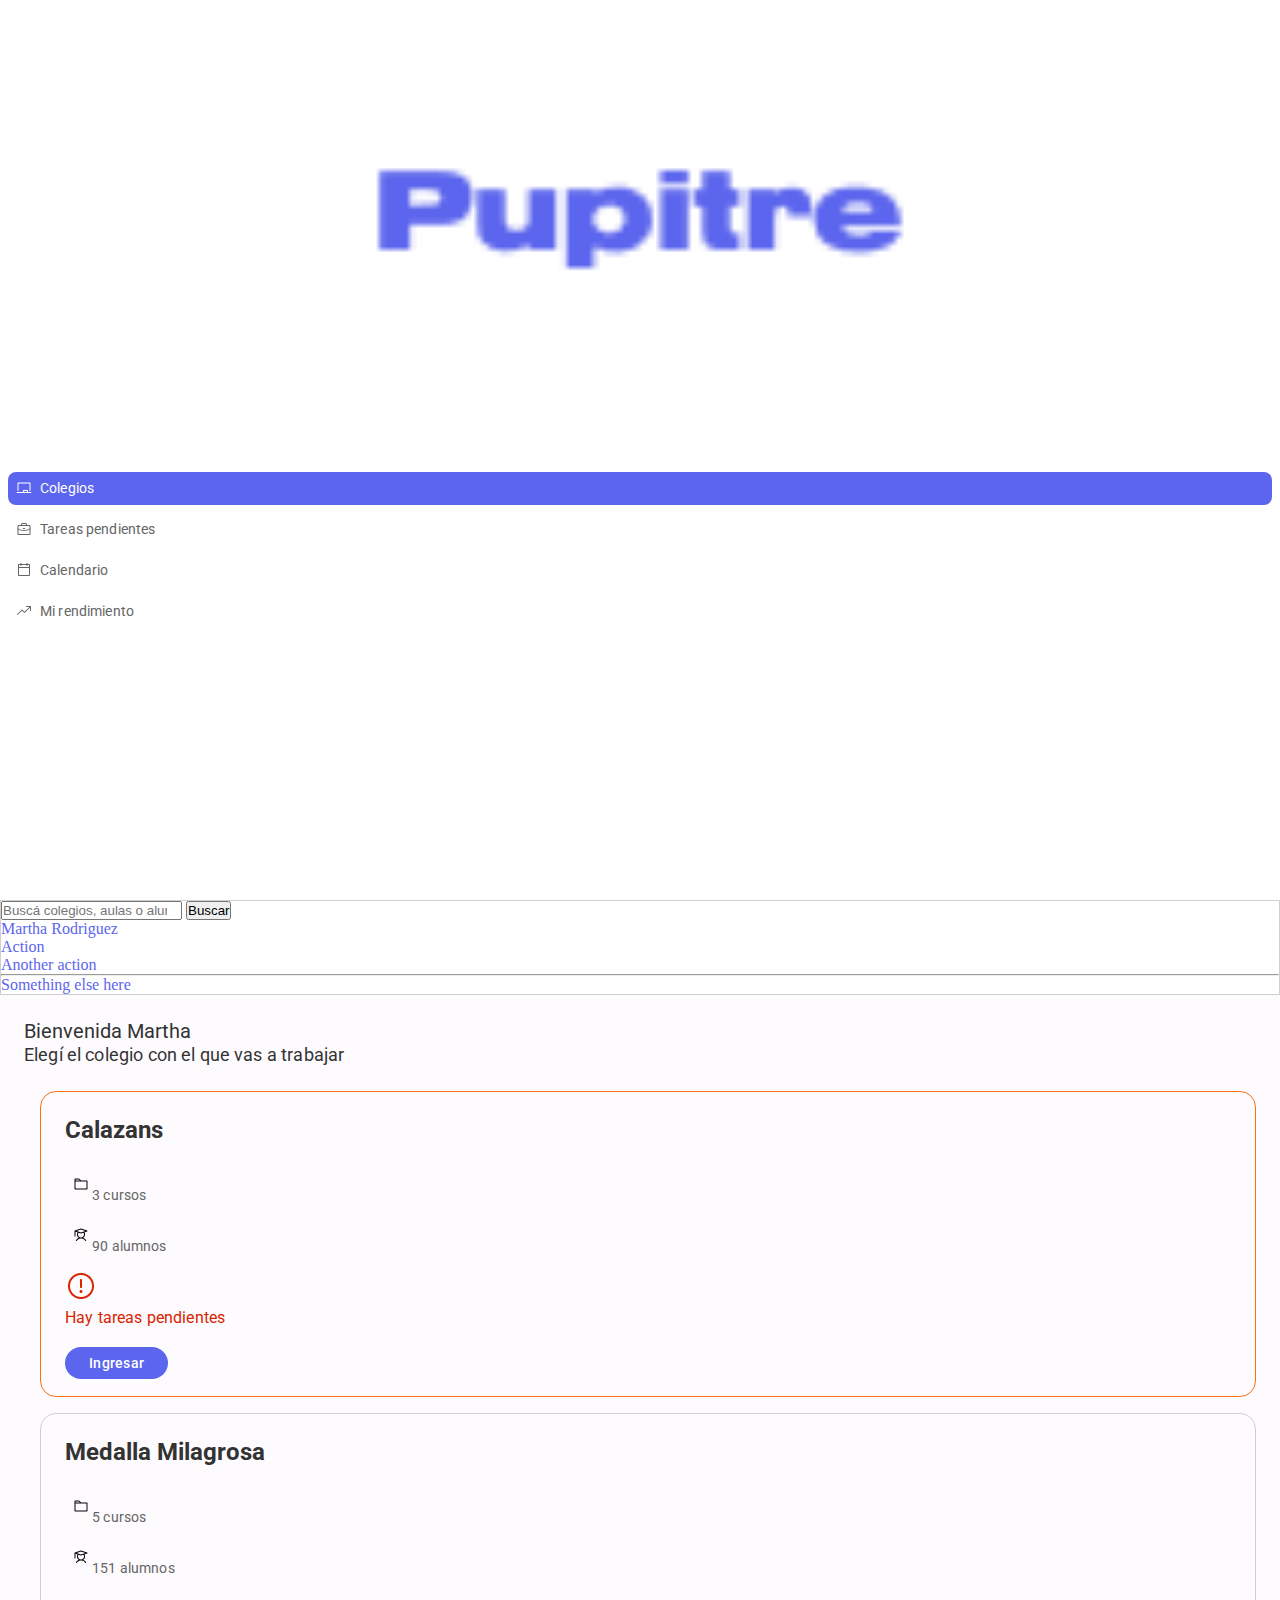
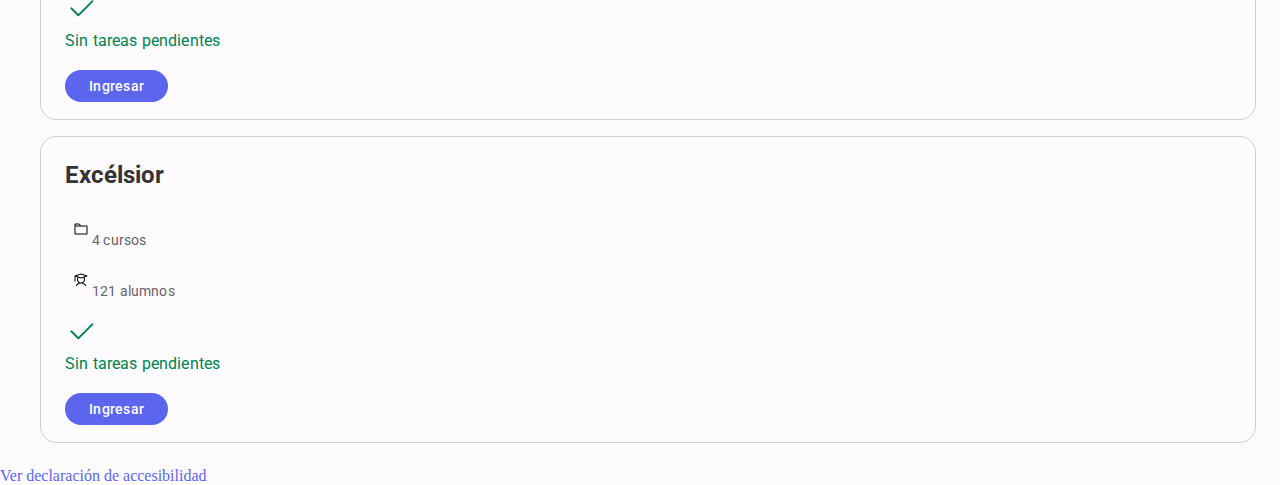
<file: index.html>
<!DOCTYPE html>
<html lang="es">

<head>
  <meta charset="UTF-8">
  <meta http-equiv="X-UA-Compatible" content="IE=edge">
  <meta name="viewport" content="width=device-width, initial-scale=1.0">
  <link href="https://cdn.jsdelivr.net/npm/bootstrap@5.1.3/dist/css/bootstrap.min.css" rel="stylesheet"
    integrity="sha384-1BmE4kWBq78iYhFldvKuhfTAU6auU8tT94WrHftjDbrCEXSU1oBoqyl2QvZ6jIW3" crossorigin="anonymous">
  <link rel="preconnect" href="https://fonts.googleapis.com">
  <link rel="preconnect" href="https://fonts.gstatic.com" crossorigin>
  <link href="https://fonts.googleapis.com/css2?family=Roboto:wght@400;700&display=swap" rel="stylesheet">
  <link rel="stylesheet" href="estilos/estilos.css">
  <title>Pupitre</title>
</head>

<body>
  <div class="container-fluid">
    <div class="row">
      <nav aria-label="Menú principal" role="menubar" class="sidenav order-first col-lg-2">
        <a aria-label="Ir a la página principal" href="index.html"><img class="logo" src="img/Logo.png.png"
            alt="Logo de Pupitre"></a>
        <ul>
          <li role="menuitem" aria-current="page">
            <span href="index.html" class="flex activo fixo">
              <img class="icon" src="img/colegios.svg" alt="">
              <p class="itemact">Colegios</p>
            </span>
          </li>
          <li role="menuitem">
            <a class="inactivo flex fixo" href="#">
              <img class="icon" src="img/tareaspendientes.svg" alt="">
              <p>Tareas pendientes</p>
            </a>
          </li>
          <li role="menuitem">
            <a href="#" class="inactivo flex fixo">
              <img class="icon" src="img/calendario.svg" alt="">
              <p>Calendario</p>
            </a>
          </li>
          <li role="menuitem">
            <a href="#" class="inactivo flex fixo">
              <img class="icon" src="img/mirendimiento.svg" alt="">
              <p>Mi rendimiento</p>
            </a>
          </li>
        </ul>
      </nav>
      <div class="col-lg-10">

        <header>
          <nav aria-label="Buscador" class="topbar navbar navbar-expand-lg navbar-light bg-light">
            <div class="container-fluid">
              <form role="search" class="d-flex">
                <input class="form-control me-2" type="search" placeholder="Buscá colegios, aulas o alumnos"
                  aria-label="Buscar">
                <button class="btn btn-outline-success" type="submit">Buscar</button>
              </form>
              <nav aria-label="Mi perfil" class="collapse navbar-collapse justify-content-end"
                id="navbarSupportedContent">
                <ul class="navbar-nav mb-2 mb-lg-0">
                  <li class="nav-item dropdown">
                    <a class="nav-link dropdown-toggle" href="#" id="navbarDropdown" role="button"
                      data-bs-toggle="dropdown" aria-expanded="false">
                      Martha Rodriguez
                    </a>
                    <ul class="dropdown-menu" aria-labelledby="navbarDropdown">
                      <li><a class="dropdown-item" href="#">Action</a></li>
                      <li><a class="dropdown-item" href="#">Another action</a></li>
                      <li>
                        <hr class="dropdown-divider">
                      </li>
                      <li><a class="dropdown-item" href="#">Something else here</a></li>
                    </ul>
                  </li>
                </ul>
              </nav>
            </div>
          </nav>
        </header>
        <main>
          <h1 class="fs-3">Bienvenida Martha</h1>
          <h2>Elegí el colegio con el que vas a trabajar</h2>
          <ul class="row row-cols-1 row-cols-md-4 g-4">
            <div class="col">
              <li class="card ms-0 bat">
                <a href="aulas.html">
                  <div class="card-body">
                    <h3 class="card-title">Calazans</h3>
                  </div>
                  <ul class="list-group list-group-flush">
                    <li class="list-group-item"><img class="icon m-0" src="img/cursos.png" alt="">
                      3 cursos
                    </li>
                    <li class="list-group-item"><img class="icon m-0" src="img/alumnos.png" alt="">
                      90 alumnos</li>
                  </ul>
                  <div class="card-body">
                    <img src="img/WarningCircle.png" alt="">
                    <p class="d-inline-block card-text rojo">Hay tareas pendientes</p>
                    <span class="btn btn-primary">Ingresar</span>
                  </div>
                </a>
              </li>
            </div>
            <div class="col">
              <li class="card ms-0">
                <a href="aulas.html">
                  <div class="card-body">
                    <h3 class="card-title">Medalla Milagrosa</h3>
                  </div>
                  <ul class="list-group list-group-flush">
                    <li class="list-group-item"><img class="icon m-0" src="img/cursos.png" alt="">
                      5 cursos
                    </li>
                    <li class="list-group-item"><img class="icon m-0" src="img/alumnos.png" alt="">
                      151 alumnos</li>
                  </ul>
                  <div class="card-body">
                    <img src="img/Check.png" alt="">
                    <p class="card-text verde d-inline-block">Sin tareas pendientes</p>
                    <span class="btn btn-primary">Ingresar</span>
                  </div>
                </a>
              </li>
            </div>
            <div class="col">
              <li class="card ms-0">
                <a href="aulas.html">
                  <div class="card-body">
                    <h3 class="card-title">Excélsior</h3>
                  </div>
                  <ul class="list-group list-group-flush">
                    <li class="list-group-item"><img class="icon m-0" src="img/cursos.png" alt="">
                      4 cursos
                    </li>
                    <li class="list-group-item"><img class="icon m-0" src="img/alumnos.png" alt="">
                      121 alumnos</li>
                  </ul>
                  <div class="card-body">
                    <img src="img/Check.png" alt="">
                    <p class="card-text verde d-inline-block">Sin tareas pendientes</p>
                    <span class="btn btn-primary">Ingresar</span>
                  </div>
                </a>
              </li>
            </div>
          </ul>
        </main>
      </div>
      <footer>
        <a href="declaracion de accesibilidad.html">Ver declaración de accesibilidad</a>
      </footer>
    </div>

  </div>
  <script src="https://cdn.jsdelivr.net/npm/bootstrap@5.1.3/dist/js/bootstrap.bundle.min.js"
    integrity="sha384-ka7Sk0Gln4gmtz2MlQnikT1wXgYsOg+OMhuP+IlRH9sENBO0LRn5q+8nbTov4+1p"
    crossorigin="anonymous"></script>
</body>

</html>
</file>
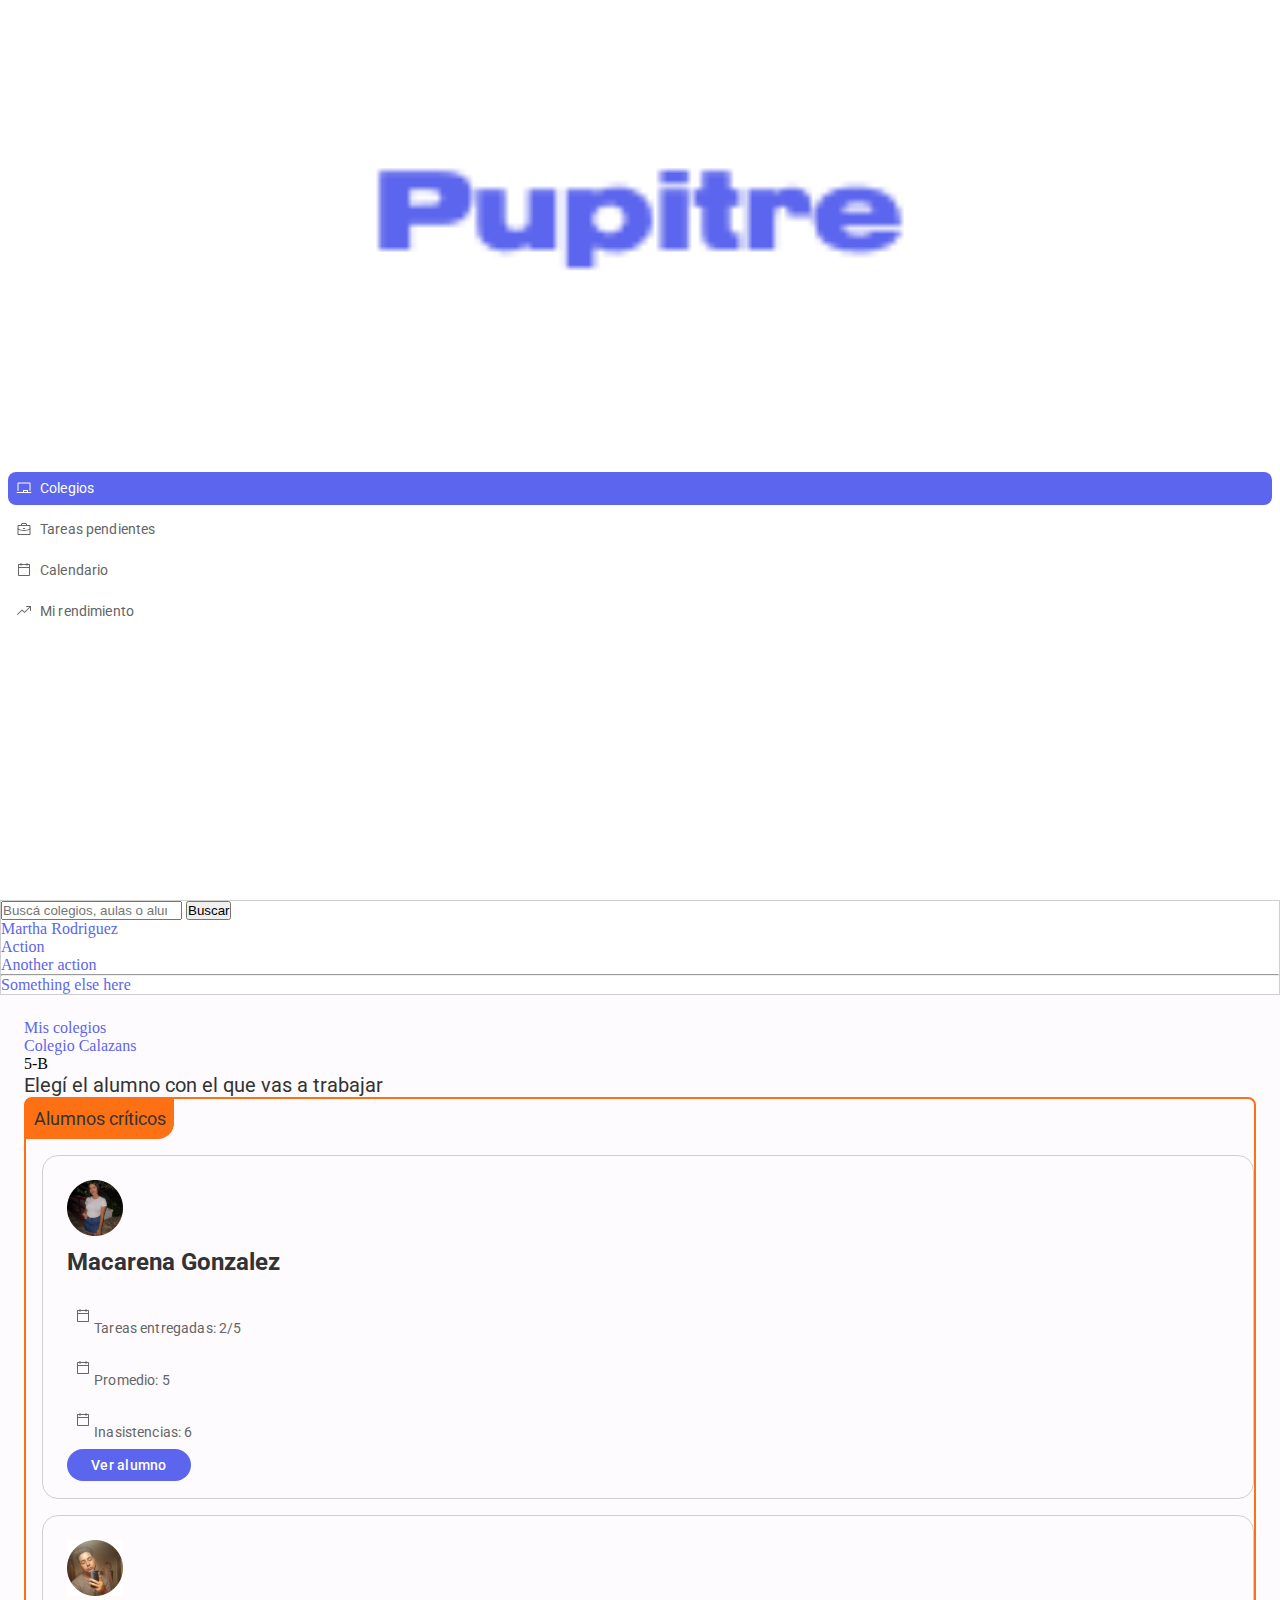
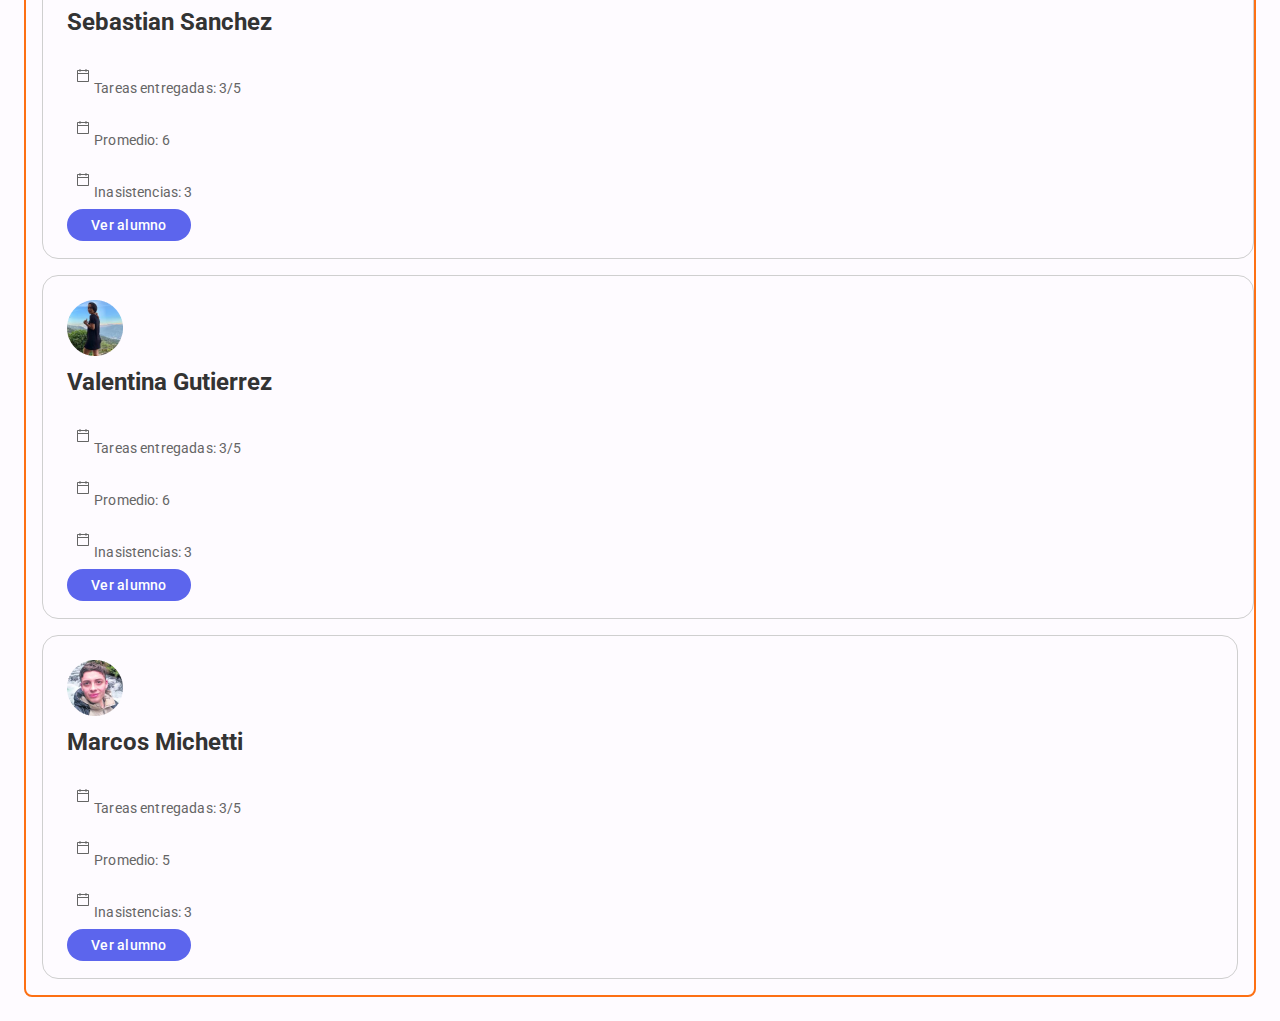
<file: alumnos.html>
<!DOCTYPE html>
<html lang="es">

<head>
  <meta charset="UTF-8">
  <meta http-equiv="X-UA-Compatible" content="IE=edge">
  <meta name="viewport" content="width=device-width, initial-scale=1.0">
  <link href="https://cdn.jsdelivr.net/npm/bootstrap@5.1.3/dist/css/bootstrap.min.css" rel="stylesheet"
    integrity="sha384-1BmE4kWBq78iYhFldvKuhfTAU6auU8tT94WrHftjDbrCEXSU1oBoqyl2QvZ6jIW3" crossorigin="anonymous">
  <link rel="preconnect" href="https://fonts.googleapis.com">
  <link rel="preconnect" href="https://fonts.gstatic.com" crossorigin>
  <link href="https://fonts.googleapis.com/css2?family=Roboto:wght@400;700&display=swap" rel="stylesheet">
  <link rel="stylesheet" href="estilos/estilos.css">
  <title>Pupitre</title>
</head>

<body>
  <div class="container-fluid">
    <div class="row">
       <nav aria-label="Menú principal" role="menubar" class="sidenav order-first col-lg-2">
        <a aria-label="Ir a la página principal" href="index.html"><img class="logo" src="img/Logo.png.png"
            alt="Logo de Pupitre"></a>
        <ul>
          <li role="menuitem" aria-current="page">
            <span href="index.html" class="flex activo fixo">
              <img class="icon" src="img/colegios.svg" alt="">
              <p class="itemact">Colegios</p>
            </span>
          </li>
          <li role="menuitem">
            <a class="inactivo flex fixo" href="#">
              <img class="icon" src="img/tareaspendientes.svg" alt="">
              <p>Tareas pendientes</p>
            </a>
          </li>
          <li role="menuitem">
            <a href="#" class="inactivo flex fixo">
              <img class="icon" src="img/calendario.svg" alt="">
              <p>Calendario</p>
            </a>
          </li>
          <li role="menuitem">
            <a href="#" class="inactivo flex fixo">
              <img class="icon" src="img/mirendimiento.svg" alt="">
              <p>Mi rendimiento</p>
            </a>
          </li>
        </ul>
      </nav>
      <div class="col-lg-10">
        <header>
          <nav aria-label="Buscador" class="topbar navbar navbar-expand-lg navbar-light bg-light">
            <div class="container-fluid">
              <form role="search" class="d-flex">
                <input class="form-control me-2" type="search" placeholder="Buscá colegios, aulas o alumnos"
                  aria-label="Buscar">
                <button class="btn btn-outline-success" type="submit">Buscar</button>
              </form>
              <nav aria-label="Mi perfil" class="collapse navbar-collapse justify-content-end"
                id="navbarSupportedContent">
                <ul class="navbar-nav mb-2 mb-lg-0">
                  <li class="nav-item dropdown">
                    <a class="nav-link dropdown-toggle" href="#" id="navbarDropdown" role="button"
                      data-bs-toggle="dropdown" aria-expanded="false">
                      Martha Rodriguez
                    </a>
                    <ul class="dropdown-menu" aria-labelledby="navbarDropdown">
                      <li><a class="dropdown-item" href="#">Action</a></li>
                      <li><a class="dropdown-item" href="#">Another action</a></li>
                      <li>
                        <hr class="dropdown-divider">
                      </li>
                      <li><a class="dropdown-item" href="#">Something else here</a></li>
                    </ul>
                  </li>
                </ul>
              </nav>
            </div>
          </nav>
        </header>
        <main>
          <nav aria-label="Migas de pan">
            <ol class="breadcrumb">
              <li class="breadcrumb-item"><a href="index.html">Mis colegios</a></li>
              <li class="breadcrumb-item"><a href="aulas.html">Colegio Calazans</a></li>
              <li class="breadcrumb-item active" aria-label="Quinto B" aria-current="page">5-B</li>
            </ol>
          </nav>
          <h1 class="fs-6 my-3">Elegí el alumno con el que vas a trabajar</h1>
          <section class="bordecritico">
            <h1 class="tagcritico">Alumnos críticos</h1>
          <div class="row">
              <div class="col">
                <div class="card">
                  <a href="macarena.html">
                    <div class="card-body">
                      <img class="fotodeperfil" src="img/macare.png" alt="">
                      <h2 class="card-title">Macarena Gonzalez</h2>
                    </div>
                    <ul class="list-group list-group-flush">
                      <li class="list-group-item"><img class="icon m-0" src="img/calendario.svg" alt="">
                        Tareas entregadas: 2/5
                      </li>
                      <li class="list-group-item"><img class="icon m-0" src="img/calendario.svg" alt="">
                        Promedio: 5</li>
                      <li class="list-group-item"><img class="icon m-0" src="img/calendario.svg" alt="">
                        Inasistencias: 6</li>
                    </ul>
                    <div class="card-body">
                      <span class="btn btn-primary">Ver alumno</span>
                    </div>
                  </a>
                </div>
              </div>
              <div class="col">
                <div class="card">
                  <a href="macarena.html">
                    <div class="card-body">
                      <img class="fotodeperfil" src="img/mati.png" alt="">
                      <h2 class="card-title">Sebastian Sanchez</h2>
                    </div>
                    <ul class="list-group list-group-flush">
                      <li class="list-group-item"><img class="icon m-0" src="img/calendario.svg" alt="">
                        Tareas entregadas: 3/5
                      </li>
                      <li class="list-group-item"><img class="icon m-0" src="img/calendario.svg" alt="">
                        Promedio: 6</li>
                      <li class="list-group-item"><img class="icon m-0" src="img/calendario.svg" alt="">
                        Inasistencias: 3</li>
                    </ul>
                    <div class="card-body">
                      <span class="btn btn-primary">Ver alumno</span>
                    </div>
                  </a>
                </div>
              </div>
              <div class="col">
                <div class="card">
                  <a href="macarena.html">
                    <div class="card-body">
                      <img class="fotodeperfil" src="img/valen.png" alt="">
                      <h2 class="card-title">Valentina Gutierrez</h2>
                    </div>
                    <ul class="list-group list-group-flush">
                      <li class="list-group-item"><img class="icon m-0" src="img/calendario.svg" alt="">
                        Tareas entregadas: 3/5
                      </li>
                      <li class="list-group-item"><img class="icon m-0" src="img/calendario.svg" alt="">
                        Promedio: 6</li>
                      <li class="list-group-item"><img class="icon m-0" src="img/calendario.svg" alt="">
                        Inasistencias: 3</li>
                    </ul>
                    <div class="card-body">
                      <span class="btn btn-primary">Ver alumno</span>
                    </div>
                  </a>
                </div>
              </div>
              <div class="col">
                <div class="card mr16">
                  <a href="macarena.html">
                    <div class="card-body">
                      <img class="fotodeperfil" src="img/marcos.png" alt="">
                      <h2 class="card-title">Marcos Michetti</h2>
                    </div>
                    <ul class="list-group list-group-flush">
                      <li class="list-group-item"><img class="icon m-0" src="img/calendario.svg" alt="">
                        Tareas entregadas: 3/5
                      </li>
                      <li class="list-group-item"><img class="icon m-0" src="img/calendario.svg" alt="">
                        Promedio: 5</li>
                      <li class="list-group-item"><img class="icon m-0" src="img/calendario.svg" alt="">
                        Inasistencias: 3</li>
                    </ul>
                    <div class="card-body">
                      <span class="btn btn-primary">Ver alumno</span>
                    </div>
                  </a>
              </div>
            </div>
          </div>
        </section>
        </main>
      </div>
  
    </div>
  </div>
  <script src="https://cdn.jsdelivr.net/npm/bootstrap@5.1.3/dist/js/bootstrap.bundle.min.js"
    integrity="sha384-ka7Sk0Gln4gmtz2MlQnikT1wXgYsOg+OMhuP+IlRH9sENBO0LRn5q+8nbTov4+1p"
    crossorigin="anonymous"></script>
</body>

</html>
</file>
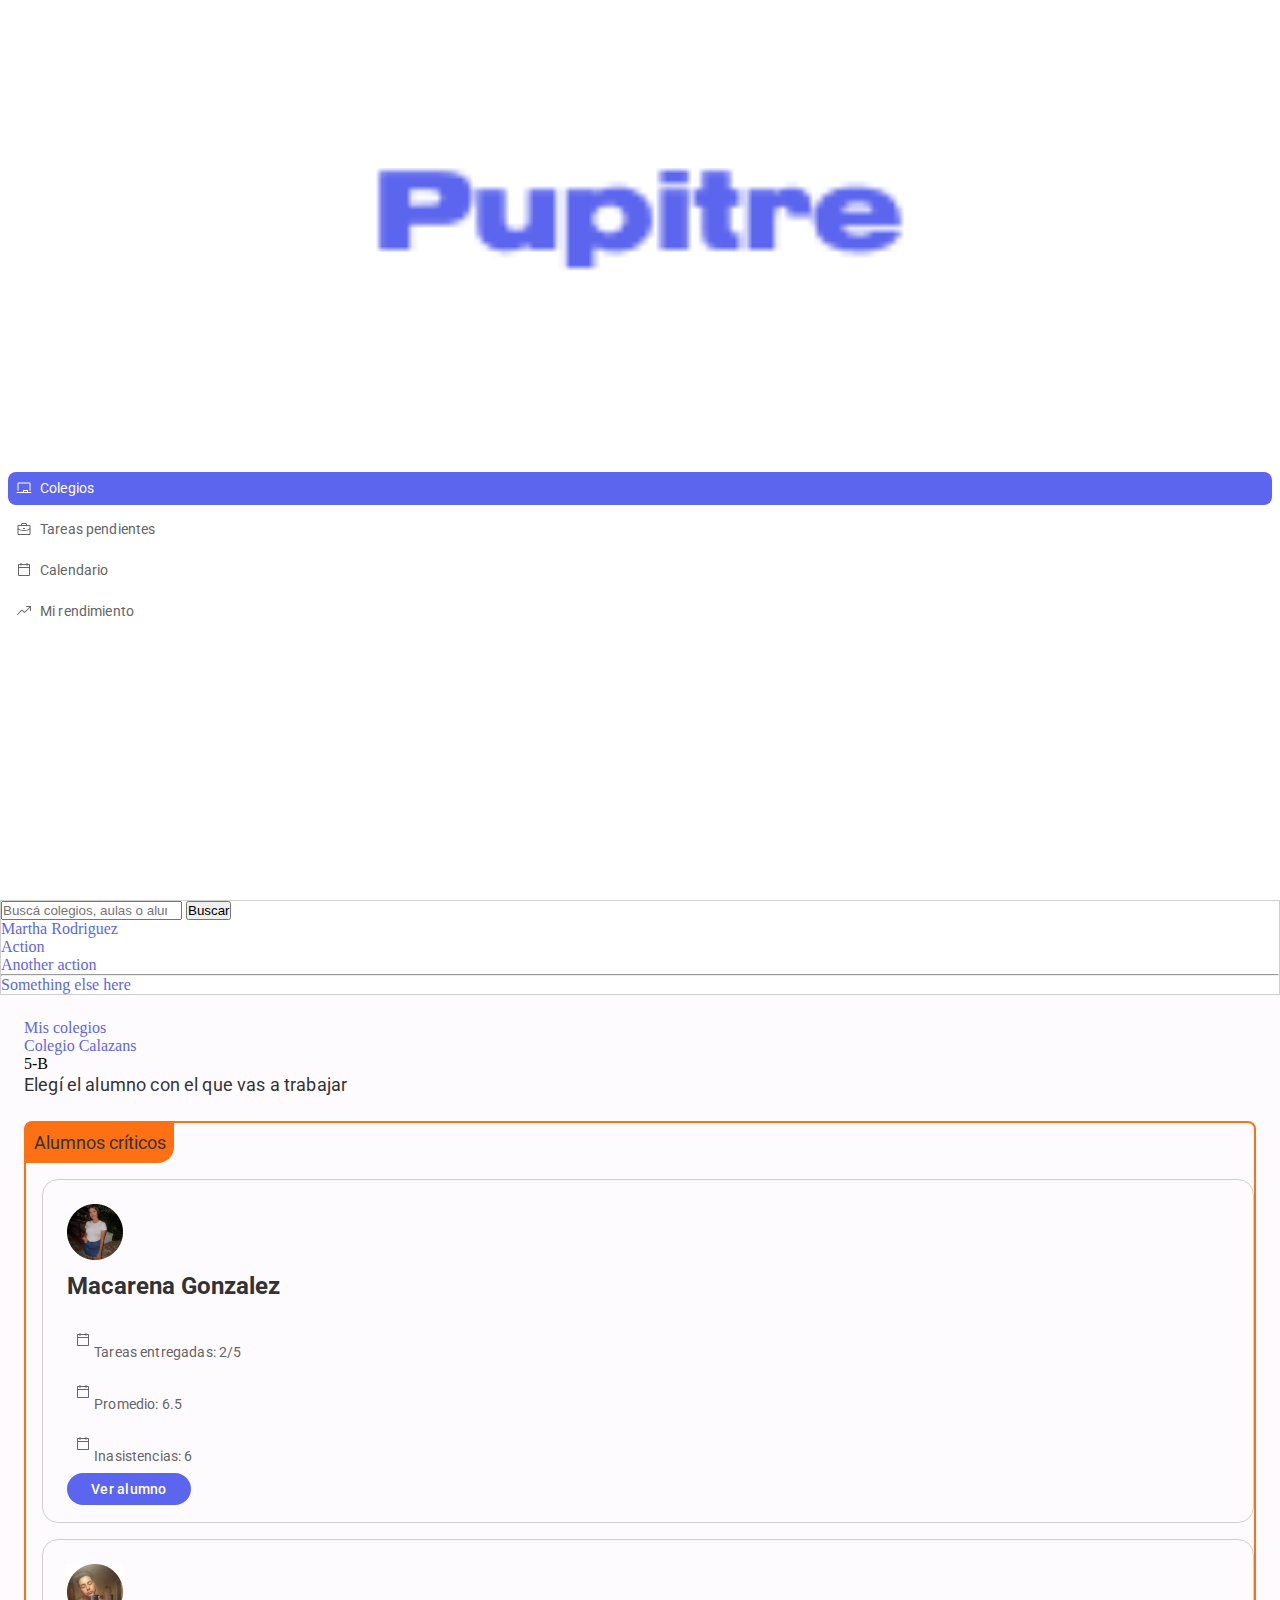
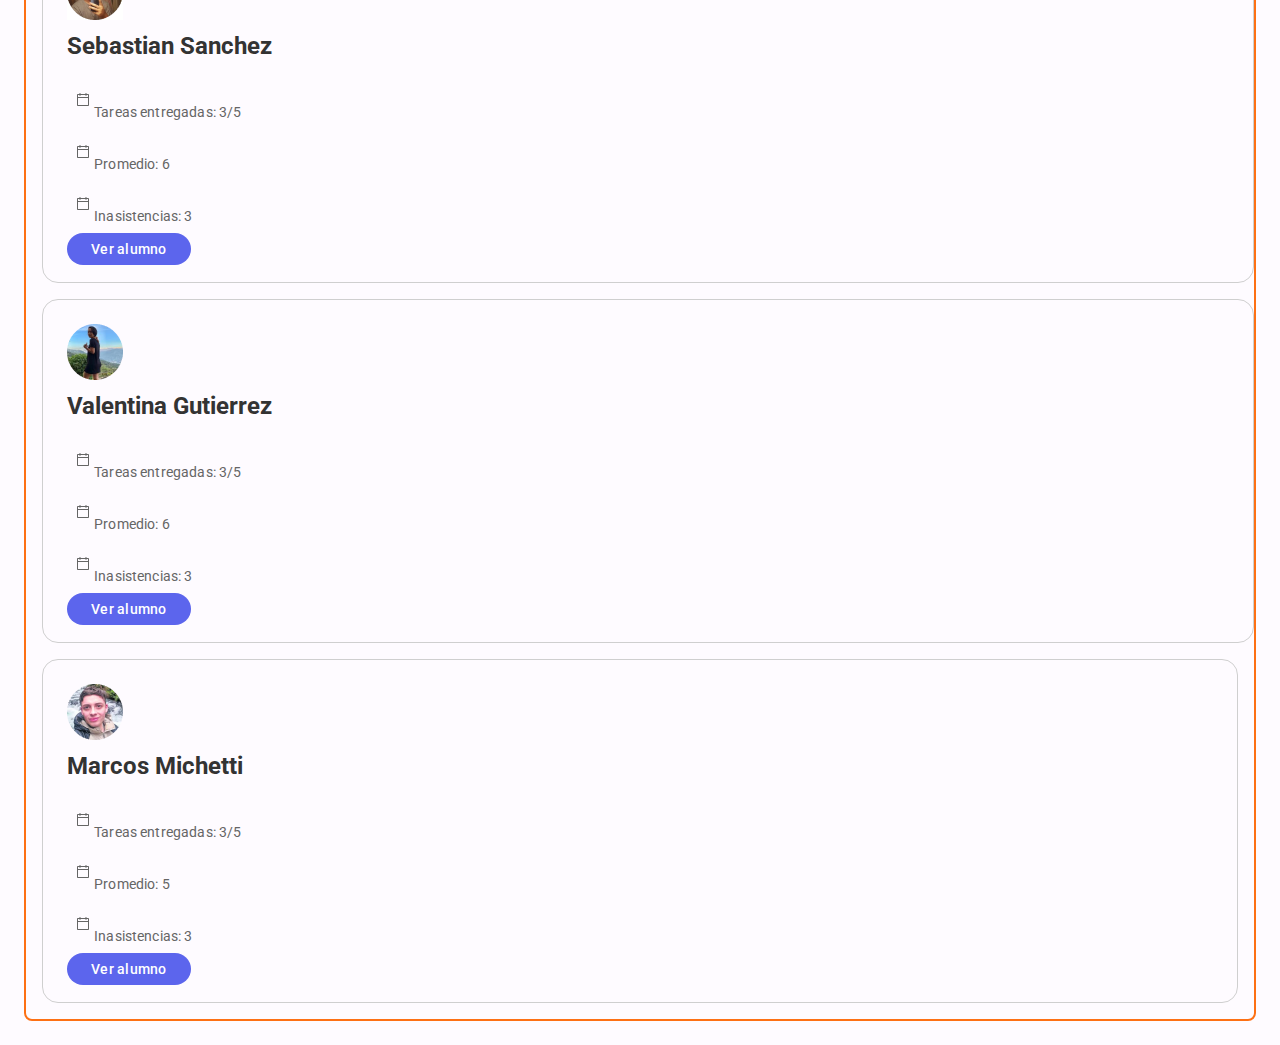
<file: alumnos2.html>
<!DOCTYPE html>
<html lang="es">

<head>
  <meta charset="UTF-8">
  <meta http-equiv="X-UA-Compatible" content="IE=edge">
  <meta name="viewport" content="width=device-width, initial-scale=1.0">
  <link href="https://cdn.jsdelivr.net/npm/bootstrap@5.1.3/dist/css/bootstrap.min.css" rel="stylesheet"
    integrity="sha384-1BmE4kWBq78iYhFldvKuhfTAU6auU8tT94WrHftjDbrCEXSU1oBoqyl2QvZ6jIW3" crossorigin="anonymous">
  <link rel="preconnect" href="https://fonts.googleapis.com">
  <link rel="preconnect" href="https://fonts.gstatic.com" crossorigin>
  <link href="https://fonts.googleapis.com/css2?family=Roboto:wght@400;700&display=swap" rel="stylesheet">
  <link rel="stylesheet" href="estilos/estilos.css">
  <title>Pupitre</title>
</head>

<body>
  <div class="container-fluid">
    <div class="row">
       <nav aria-label="Menú principal" role="menubar" class="sidenav order-first col-lg-2">
        <a aria-label="Ir a la página principal" href="index.html"><img class="logo" src="img/Logo.png.png"
            alt="Logo de Pupitre"></a>
        <ul>
          <li role="menuitem" aria-current="page">
            <span href="index.html" class="flex activo fixo">
              <img class="icon" src="img/colegios.svg" alt="">
              <p class="itemact">Colegios</p>
            </span>
          </li>
          <li role="menuitem">
            <a class="inactivo flex fixo" href="#">
              <img class="icon" src="img/tareaspendientes.svg" alt="">
              <p>Tareas pendientes</p>
            </a>
          </li>
          <li role="menuitem">
            <a href="#" class="inactivo flex fixo">
              <img class="icon" src="img/calendario.svg" alt="">
              <p>Calendario</p>
            </a>
          </li>
          <li role="menuitem">
            <a href="#" class="inactivo flex fixo">
              <img class="icon" src="img/mirendimiento.svg" alt="">
              <p>Mi rendimiento</p>
            </a>
          </li>
        </ul>
      </nav>
      <div class="col-lg-10">
        <header>
          <nav aria-label="Buscador" class="topbar navbar navbar-expand-lg navbar-light bg-light">
            <div class="container-fluid">
              <form role="search" class="d-flex">
                <input class="form-control me-2" type="search" placeholder="Buscá colegios, aulas o alumnos"
                  aria-label="Buscar">
                <button class="btn btn-outline-success" type="submit">Buscar</button>
              </form>
              <nav aria-label="Mi perfil" class="collapse navbar-collapse justify-content-end"
                id="navbarSupportedContent">
                <ul class="navbar-nav mb-2 mb-lg-0">
                  <li class="nav-item dropdown">
                    <a class="nav-link dropdown-toggle" href="#" id="navbarDropdown" role="button"
                      data-bs-toggle="dropdown" aria-expanded="false">
                      Martha Rodriguez
                    </a>
                    <ul class="dropdown-menu" aria-labelledby="navbarDropdown">
                      <li><a class="dropdown-item" href="#">Action</a></li>
                      <li><a class="dropdown-item" href="#">Another action</a></li>
                      <li>
                        <hr class="dropdown-divider">
                      </li>
                      <li><a class="dropdown-item" href="#">Something else here</a></li>
                    </ul>
                  </li>
                </ul>
              </nav>
            </div>
          </nav>
        </header>
        <main>
          <nav aria-label="Migas de pan">
            <ol class="breadcrumb">
              <li class="breadcrumb-item"><a href="index.html">Mis colegios</a></li>
              <li class="breadcrumb-item"><a href="aulas.html">Colegio Calazans</a></li>
              <li class="breadcrumb-item active" aria-current="page" aria-label="Quinto B">5-B</li>
            </ol>
          </nav>
          <h2>Elegí el alumno con el que vas a trabajar</h2>
          <div class="bordecritico">
            <h1 class="tagcritico">Alumnos críticos</h1>
          <div class="row">
              <div class="col">
                <div class="card">
                  <a href="macarena.html">
                    <div class="card-body">
                      <img class="fotodeperfil" src="img/macare.png" alt="">
                      <h5 class="card-title">Macarena Gonzalez</h5>
                    </div>
                    <ul class="list-group list-group-flush">
                      <li class="list-group-item"><img class="icon m-0" src="img/calendario.svg" alt="">
                        Tareas entregadas: 2/5
                      </li>
                      <li class="list-group-item"><img class="icon m-0" src="img/calendario.svg" alt="">
                        Promedio: 6.5</li>
                      <li class="list-group-item"><img class="icon m-0" src="img/calendario.svg" alt="">
                        Inasistencias: 6</li>
                    </ul>
                    <div class="card-body">
                      <span class="btn btn-primary">Ver alumno</span>
                    </div>
                  </a>
                </div>
              </div>
              <div class="col">
                <div class="card">
                  <a href="macarena.html">
                    <div class="card-body">
                      <img class="fotodeperfil" src="img/mati.png" alt="">
                      <h5 class="card-title">Sebastian Sanchez</h5>
                    </div>
                    <ul class="list-group list-group-flush">
                      <li class="list-group-item"><img class="icon m-0" src="img/calendario.svg" alt="">
                        Tareas entregadas: 3/5
                      </li>
                      <li class="list-group-item"><img class="icon m-0" src="img/calendario.svg" alt="">
                        Promedio: 6</li>
                      <li class="list-group-item"><img class="icon m-0" src="img/calendario.svg" alt="">
                        Inasistencias: 3</li>
                    </ul>
                    <div class="card-body">
                      <span class="btn btn-primary">Ver alumno</span>
                    </div>
                  </a>
                </div>
              </div>
              <div class="col">
                <div class="card">
                  <a href="macarena.html">
                    <div class="card-body">
                      <img class="fotodeperfil" src="img/valen.png" alt="">
                      <h5 class="card-title">Valentina Gutierrez</h5>
                    </div>
                    <ul class="list-group list-group-flush">
                      <li class="list-group-item"><img class="icon m-0" src="img/calendario.svg" alt="">
                        Tareas entregadas: 3/5
                      </li>
                      <li class="list-group-item"><img class="icon m-0" src="img/calendario.svg" alt="">
                        Promedio: 6</li>
                      <li class="list-group-item"><img class="icon m-0" src="img/calendario.svg" alt="">
                        Inasistencias: 3</li>
                    </ul>
                    <div class="card-body">
                      <span class="btn btn-primary">Ver alumno</span>
                    </div>
                  </a>
                </div>
              </div>
              <div class="col">
                <div class="card mr16">
                  <a href="macarena.html">
                    <div class="card-body">
                      <img class="fotodeperfil" src="img/marcos.png" alt="">
                      <h5 class="card-title">Marcos Michetti</h5>
                    </div>
                    <ul class="list-group list-group-flush">
                      <li class="list-group-item"><img class="icon m-0" src="img/calendario.svg" alt="">
                        Tareas entregadas: 3/5
                      </li>
                      <li class="list-group-item"><img class="icon m-0" src="img/calendario.svg" alt="">
                        Promedio: 5</li>
                      <li class="list-group-item"><img class="icon m-0" src="img/calendario.svg" alt="">
                        Inasistencias: 3</li>
                    </ul>
                    <div class="card-body">
                      <span class="btn btn-primary">Ver alumno</span>
                    </div>
                  </a>
              </div>
            </div>
          </div>
        </div>
        </main>
      </div>

    </div>
  </div>
  <script src="https://cdn.jsdelivr.net/npm/bootstrap@5.1.3/dist/js/bootstrap.bundle.min.js"
    integrity="sha384-ka7Sk0Gln4gmtz2MlQnikT1wXgYsOg+OMhuP+IlRH9sENBO0LRn5q+8nbTov4+1p"
    crossorigin="anonymous"></script>
</body>

</html>
</file>
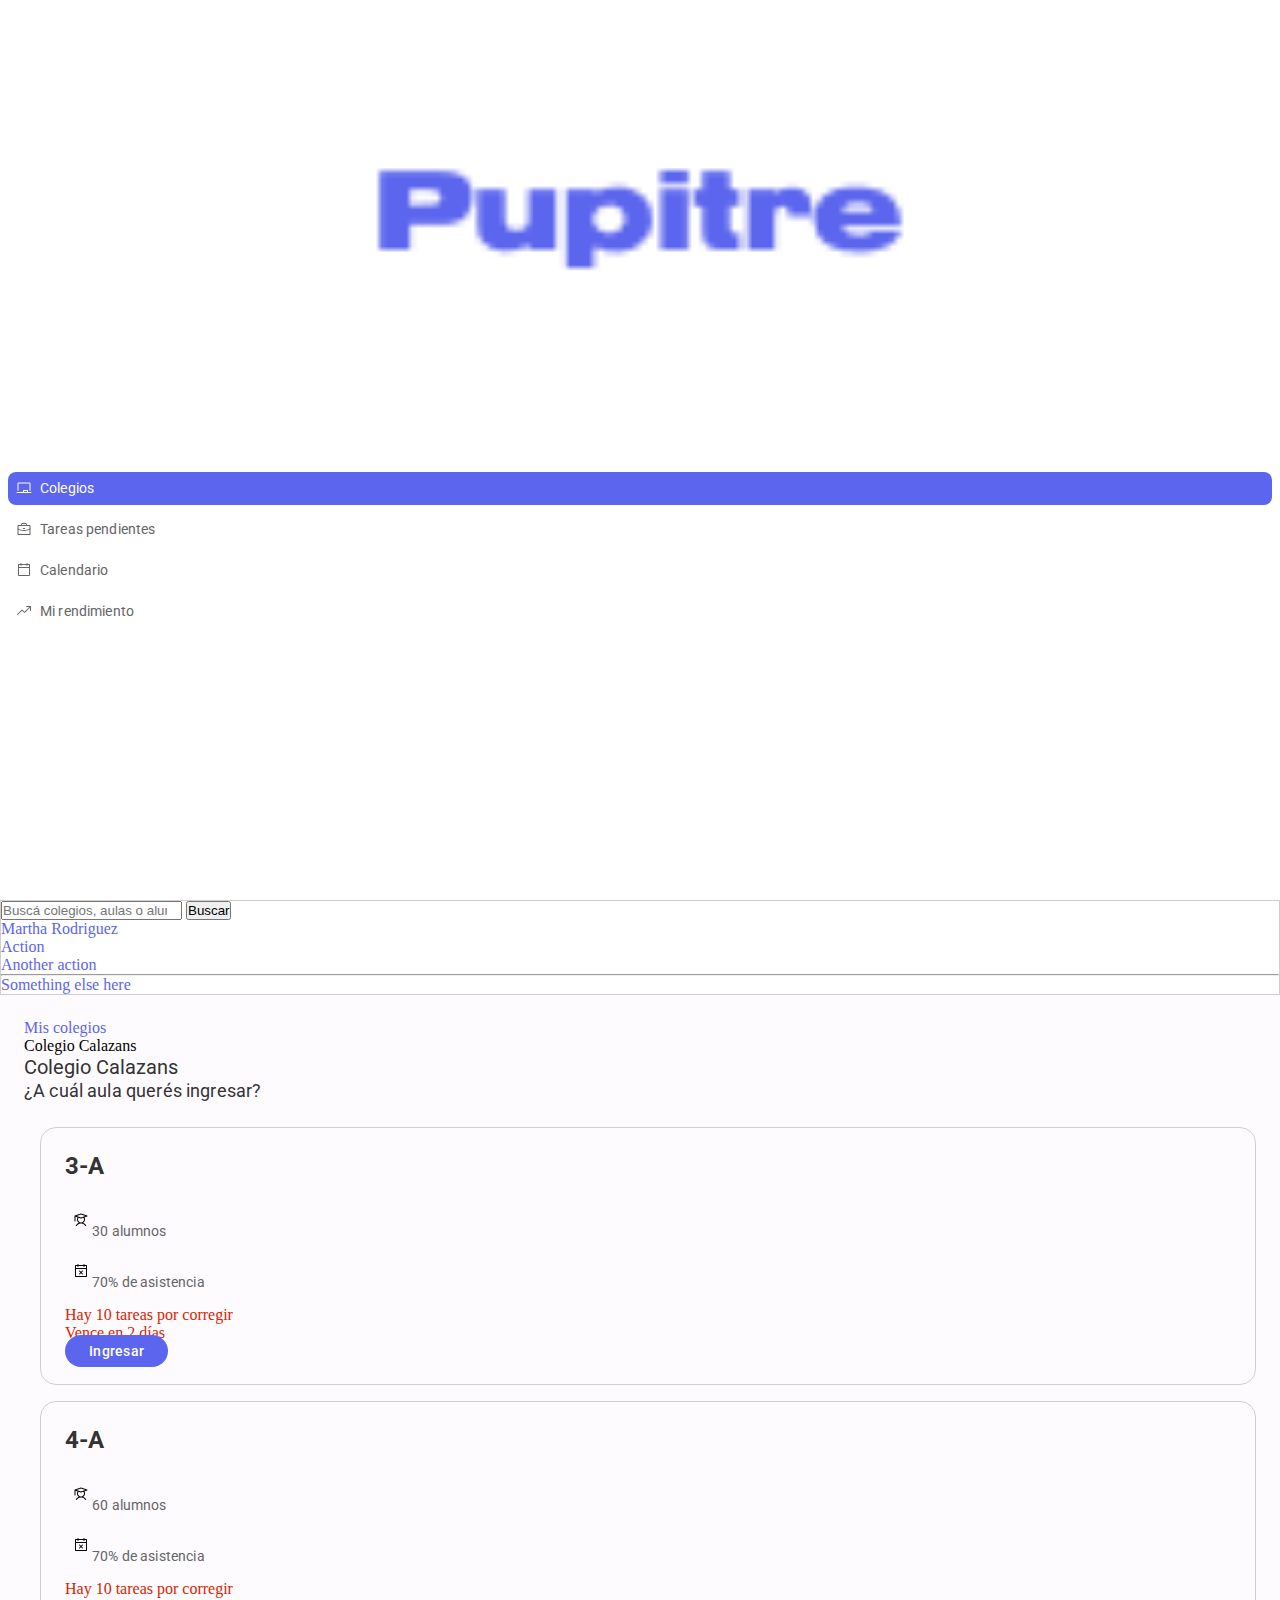
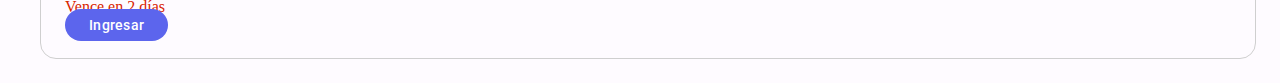
<file: aulas.html>
<!DOCTYPE html>
<html lang="es">

<head>
  <meta charset="UTF-8">
  <meta http-equiv="X-UA-Compatible" content="IE=edge">
  <meta name="viewport" content="width=device-width, initial-scale=1.0">
  <link href="https://cdn.jsdelivr.net/npm/bootstrap@5.1.3/dist/css/bootstrap.min.css" rel="stylesheet"
    integrity="sha384-1BmE4kWBq78iYhFldvKuhfTAU6auU8tT94WrHftjDbrCEXSU1oBoqyl2QvZ6jIW3" crossorigin="anonymous">
  <link rel="preconnect" href="https://fonts.googleapis.com">
  <link rel="preconnect" href="https://fonts.gstatic.com" crossorigin>
  <link href="https://fonts.googleapis.com/css2?family=Roboto:wght@400;700&display=swap" rel="stylesheet">
  <link rel="stylesheet" href="estilos/estilos.css">
  <title>Pupitre</title>
</head>

<body>
  <div class="container-fluid">
    <div class="row">
      <nav aria-label="Menú principal" role="menubar" class="sidenav order-first col-lg-2">
        <a aria-label="Ir a la página principal" href="index.html"><img class="logo" src="img/Logo.png.png"
            alt="Logo de Pupitre"></a>
        <ul>
          <li role="menuitem" aria-current="page">
            <span href="index.html" class="flex activo fixo">
              <img class="icon" src="img/colegios.svg" alt="">
              <p class="itemact">Colegios</p>
            </span>
          </li>
          <li role="menuitem">
            <a class="inactivo flex fixo" href="#">
              <img class="icon" src="img/tareaspendientes.svg" alt="">
              <p>Tareas pendientes</p>
            </a>
          </li>
          <li role="menuitem">
            <a href="#" class="inactivo flex fixo">
              <img class="icon" src="img/calendario.svg" alt="">
              <p>Calendario</p>
            </a>
          </li>
          <li role="menuitem">
            <a href="#" class="inactivo flex fixo">
              <img class="icon" src="img/mirendimiento.svg" alt="">
              <p>Mi rendimiento</p>
            </a>
          </li>
        </ul>
      </nav>
      <div class="col-lg-10">
        <header>
          <nav aria-label="Buscador" class="topbar navbar navbar-expand-lg navbar-light bg-light">
            <div class="container-fluid">
              <form role="search" class="d-flex">
                <input class="form-control me-2" type="search" placeholder="Buscá colegios, aulas o alumnos"
                  aria-label="Buscar">
                <button class="btn btn-outline-success" type="submit">Buscar</button>
              </form>
              <nav aria-label="Mi perfil" class="collapse navbar-collapse justify-content-end"
                id="navbarSupportedContent">
                <ul class="navbar-nav mb-2 mb-lg-0">
                  <li class="nav-item dropdown">
                    <a class="nav-link dropdown-toggle" href="#" id="navbarDropdown" role="button"
                      data-bs-toggle="dropdown" aria-expanded="false">
                      Martha Rodriguez
                    </a>
                    <ul class="dropdown-menu" aria-labelledby="navbarDropdown">
                      <li><a class="dropdown-item" href="#">Action</a></li>
                      <li><a class="dropdown-item" href="#">Another action</a></li>
                      <li>
                        <hr class="dropdown-divider">
                      </li>
                      <li><a class="dropdown-item" href="#">Something else here</a></li>
                    </ul>
                  </li>
                </ul>
              </nav>
            </div>
          </nav>
        </header>
        <main>
          <nav aria-label="Migas de pan">
            <ol class="breadcrumb">
              <li class="breadcrumb-item"><a href="index.html">Mis colegios</a></li>
              <li class="breadcrumb-item active" aria-current="page">Colegio Calazans</li>
            </ol>
          </nav>
          <h1 class="fs-3">Colegio Calazans</h1>
          <h2>¿A cuál aula querés ingresar?</h2>
          <ul class="row row-cols-1 row-cols-md-4 g-4">
            <div class="col">
              <li class="card ms-0">
                <a href="alumnos.html">
                  <div class="card-body">
                    <h3 aria-label="Tercero A" class="card-title">3-A</h3>
                  </div>
                  <ul class="list-group list-group-flush">
                    <li class="list-group-item"><img class="icon m-0" src="img/alumnos.png" alt="">
                      30 alumnos
                    </li>
                    <li class="list-group-item"><img class="icon m-0" src="img/faltas.png" alt="">
                      70% de asistencia</li>
                  </ul>
                  <div class="card-body">
                    <p class="rojo m-0">Hay 10 tareas por corregir</p>
                    <p class="rojo">Vence en 2 días</p>
                    <span href="alumnos.html" class="btn btn-primary">Ingresar</span>

                  </div>
                </a>
              </li>
            </div>
            <div class="col">
              <li class="card ms-0">
                <a href="alumnos.html">
                  <div class="card-body">
                    <h3 aria-label="Cuarto A" class="card-title">4-A</h3>
                  </div>
                  <ul class="list-group list-group-flush">
                    <li class="list-group-item"><img class="icon m-0" src="img/alumnos.png" alt="">
                      60 alumnos
                    </li>
                    <li class="list-group-item"><img class="icon m-0" src="img/faltas.png" alt="">
                      70% de asistencia</li>
                  </ul>
                  <div class="card-body">
                    <p class="rojo m-0">Hay 10 tareas por corregir</p>
                    <p class="rojo">Vence en 2 días</p>
                    <span href="alumnos.html" class="btn btn-primary">Ingresar</span>
                  </div>
                </a>
              </li>
            </div>
          </ul>
        </main>
      </div>

    </div>
  </div>
  <script src="https://cdn.jsdelivr.net/npm/bootstrap@5.1.3/dist/js/bootstrap.bundle.min.js"
    integrity="sha384-ka7Sk0Gln4gmtz2MlQnikT1wXgYsOg+OMhuP+IlRH9sENBO0LRn5q+8nbTov4+1p"
    crossorigin="anonymous"></script>
</body>

</html>
</file>
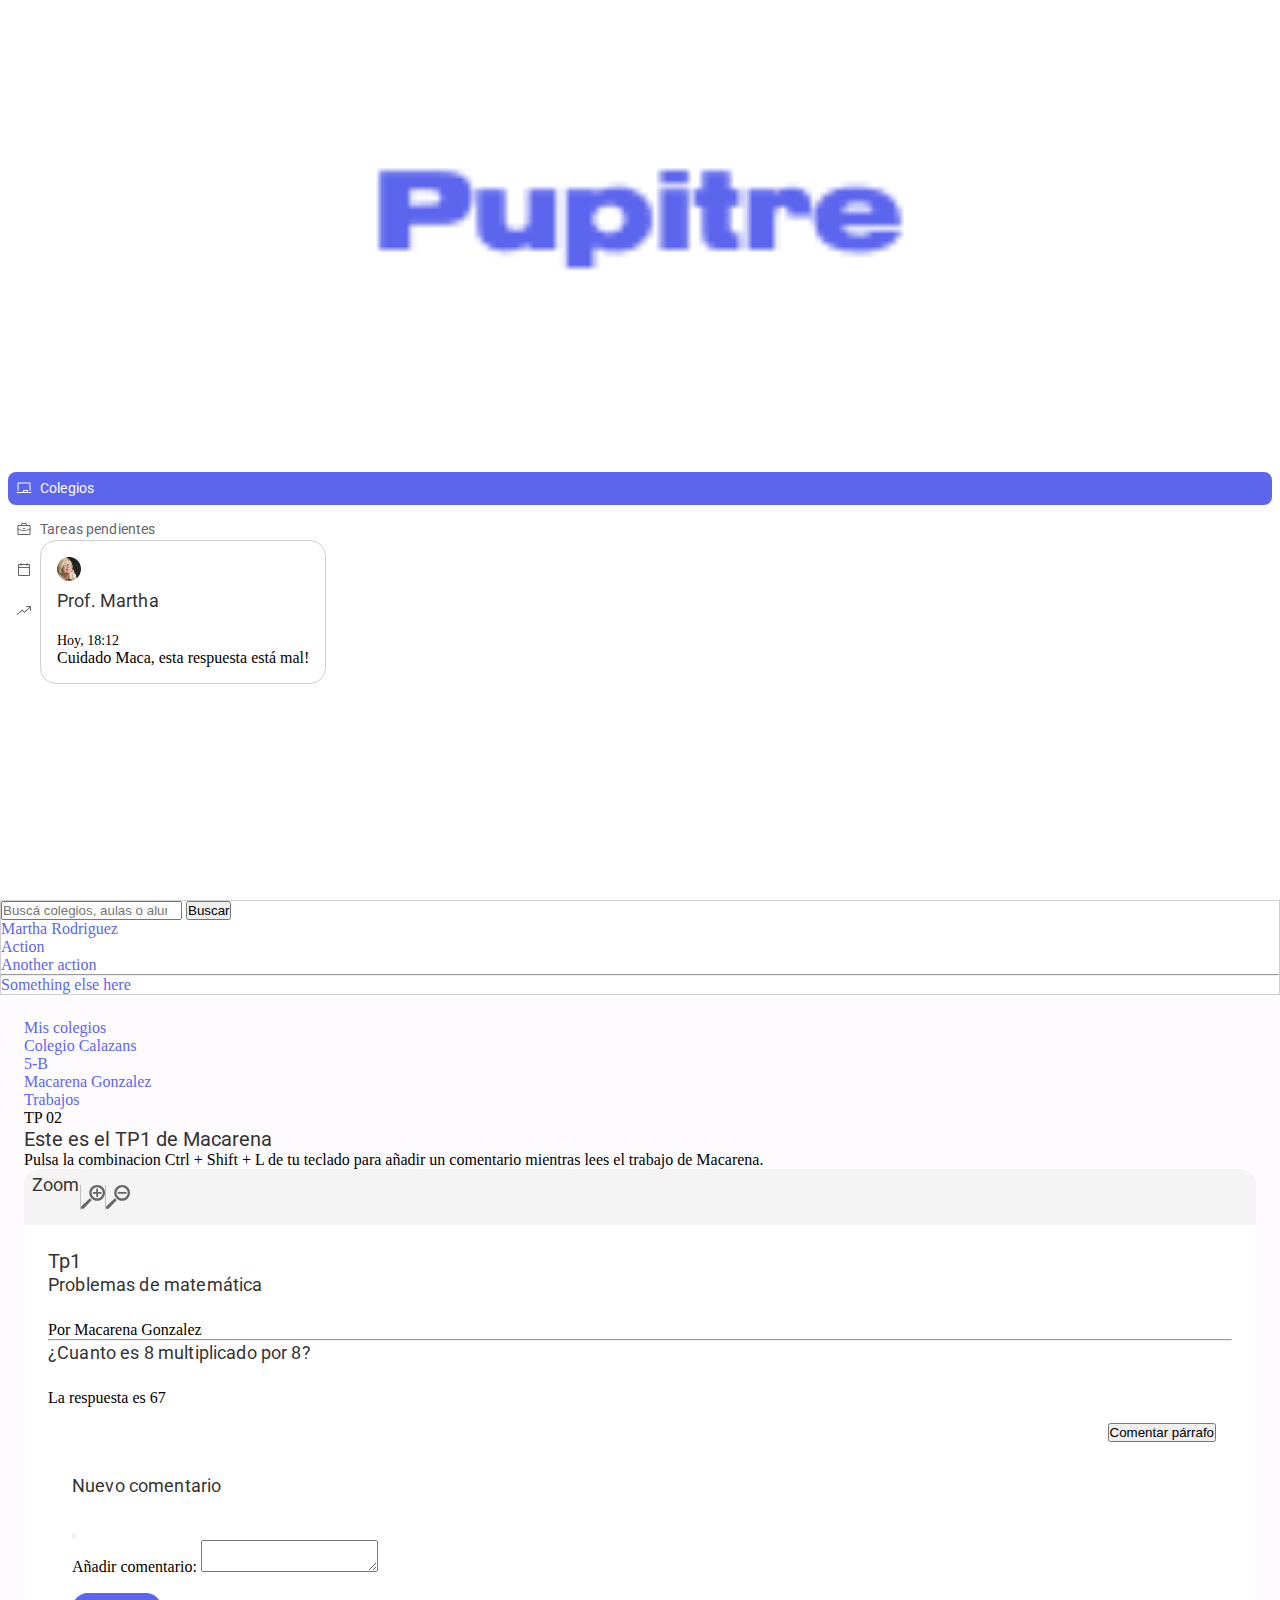
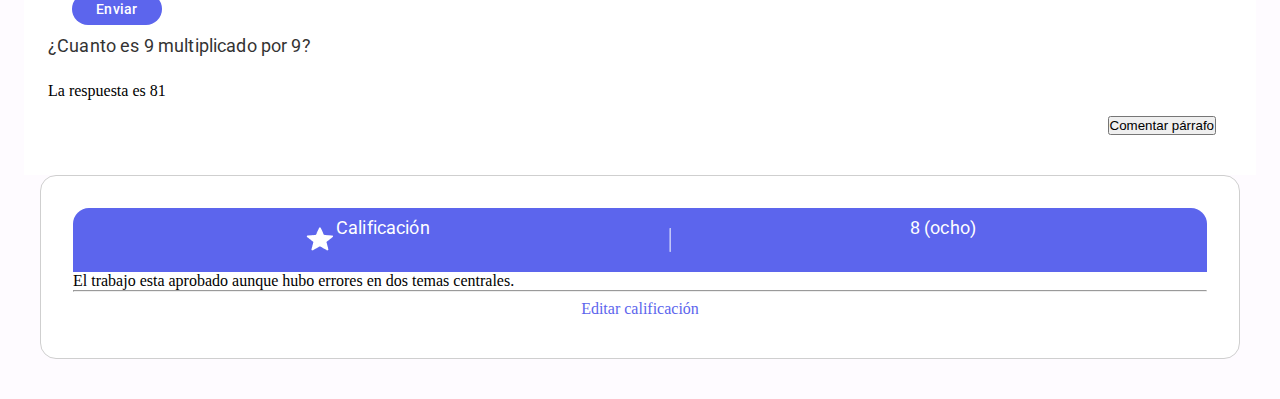
<file: calificado.html>
<!DOCTYPE html>
<html lang="es">

<head>
    <meta charset="UTF-8">
    <meta http-equiv="X-UA-Compatible" content="IE=edge">
    <meta name="viewport" content="width=device-width, initial-scale=1.0">
    <link href="https://cdn.jsdelivr.net/npm/bootstrap@5.1.3/dist/css/bootstrap.min.css" rel="stylesheet"
        integrity="sha384-1BmE4kWBq78iYhFldvKuhfTAU6auU8tT94WrHftjDbrCEXSU1oBoqyl2QvZ6jIW3" crossorigin="anonymous">
    <link rel="preconnect" href="https://fonts.googleapis.com">
    <link rel="preconnect" href="https://fonts.gstatic.com" crossorigin>
    <link href="https://fonts.googleapis.com/css2?family=Roboto:wght@400;700&display=swap" rel="stylesheet">
    <link rel="stylesheet" href="estilos/estilos.css">
    <title>Pupitre</title>
    <script type="text/javascript" src="https://code.jquery.com/jquery-3.3.1.min.js"></script>
</head>

<body>
    <div class="container-fluid">
        <div class="row">
      <nav aria-label="Menú principal" role="menubar" class="sidenav order-first col-lg-2">
        <a aria-label="Ir a la página principal" href="index.html"><img class="logo" src="img/Logo.png.png"
            alt="Logo de Pupitre"></a>
        <ul>
          <li role="menuitem" aria-current="page">
            <span href="index.html" class="flex activo fixo">
              <img class="icon" src="img/colegios.svg" alt="">
              <p class="itemact">Colegios</p>
            </span>
          </li>
          <li role="menuitem">
            <a class="inactivo flex fixo" href="#">
              <img class="icon" src="img/tareaspendientes.svg" alt="">
              <p>Tareas pendientes</p>
            </a>
          </li>
          <li role="menuitem">
            <a href="#" class="inactivo flex fixo">
              <img class="icon" src="img/calendario.svg" alt="">
              <p>Calendario</p>
            </a>
          </li>
          <li role="menuitem">
            <a href="#" class="inactivo flex fixo">
              <img class="icon" src="img/mirendimiento.svg" alt="">
              <p>Mi rendimiento</p>
            </a>
          </li>
        </ul>
      </nav>
            <div class="col-lg-10">
                <header>
                    <nav aria-label="Buscador" class="topbar navbar navbar-expand-lg navbar-light bg-light">
                        <div class="container-fluid">
                            <form role="search" class="d-flex">
                                <input class="form-control me-2" type="search"
                                    placeholder="Buscá colegios, aulas o alumnos" aria-label="Buscar">
                                <button class="btn btn-outline-success" type="submit">Buscar</button>
                            </form>
                            <nav aria-label="Mi perfil" class="collapse navbar-collapse justify-content-end"
                                id="navbarSupportedContent">
                                <ul class="navbar-nav mb-2 mb-lg-0">
                                    <li class="nav-item dropdown">
                                        <a class="nav-link dropdown-toggle" href="#" id="navbarDropdown" role="button"
                                            data-bs-toggle="dropdown" aria-expanded="false">
                                            Martha Rodriguez
                                        </a>
                                        <ul class="dropdown-menu" aria-labelledby="navbarDropdown">
                                            <li><a class="dropdown-item" href="#">Action</a></li>
                                            <li><a class="dropdown-item" href="#">Another action</a></li>
                                            <li>
                                                <hr class="dropdown-divider">
                                            </li>
                                            <li><a class="dropdown-item" href="#">Something else here</a></li>
                                        </ul>
                                    </li>
                                </ul>
                            </nav>
                        </div>
                    </nav>
                </header>
                <main>
                    <nav aria-label="Migas de pan">
                        <ol class="breadcrumb">
                            <li class="breadcrumb-item"><a href="index.html">Mis colegios</a></li>
                            <li class="breadcrumb-item"><a href="aulas.html">Colegio Calazans</a></li>
                            <li class="breadcrumb-item"><a href="alumnos.html" aria-label="Quinto B">5-B</a></li>
                            <li class="breadcrumb-item"><a href="macarena.html">Macarena Gonzalez</a></li>
                            <li class="breadcrumb-item"><a href="trabajos.html">Trabajos</a></li>
                            <li class="breadcrumb-item active" aria-current="page">TP 02</li>
                        </ol>
                    </nav>
                    <h1 class="fs-3">Este es el TP1 de Macarena</h1>
                    <p>Pulsa la combinacion Ctrl + Shift + L de tu teclado para añadir un comentario mientras lees el
                        trabajo de Macarena.</p>
                    <div class="row">
                        <section class="col-lg-8">
                            <div aria-hidden="true" class="barra">
                                <!--ocultar esto con el narrador-->
                                <h3 class="m-0">Zoom</h3>
                                <img class="m-2" src="img/sep.svg" alt="">
                                <img class="m-2" src="img/zoomin.svg" alt="">
                                <img class="m-2" src="img/sep.svg" alt="">
                                <img class="m-2" src="img/zoomout.svg" alt="">
                            </div>
                            <article class="hoja">
                                <h1 class="fs-1 my-4">Tp1</h1>
                                <h2 class="fs-2 my-4">Problemas de matemática</h2>
                                <p class="fs-6 my-4">Por Macarena Gonzalez</p>
                                <hr>
                                <h2>¿Cuanto es 8 multiplicado por 8?</h2>
                                <p id="parrafo1">La respuesta es 67</p>
                                <div class="cajacoment">
                                    <button aria-describedby="parrafo1" class="btn btn-link" data-bs-toggle="modal"
                                        data-bs-target="#exampleModal">Comentar párrafo</button>
                                </div>
                                <div class="modal fade" id="exampleModal" tabindex="-1"
                                    aria-labelledby="exampleModalLabel" aria-hidden="true">
                                    <div class="modal-dialog">
                                        <div class="modal-content">
                                            <div class="modal-header">
                                                <h2 class="modal-title" id="exampleModalLabel">Nuevo comentario</h2>
                                                <button type="button" class="btn-close" data-bs-dismiss="modal"
                                                    aria-label="Cerrar"></button>
                                            </div>
                                            <div class="modal-body">
                                                <form>

                                                    <div class="mb-3">
                                                        <label for="message-text" class="col-form-label">Añadir
                                                            comentario:</label>
                                                        <textarea class="form-control" id="message-text"></textarea>
                                                    </div>
                                                </form>
                                            </div>
                                            <div class="modal-footer m-0">

                                                <a href="tp2.html" type="button" class="btn btn-primary">Enviar</a>
                                            </div>
                                        </div>
                                    </div>
                                </div>
                                
                                <h2>¿Cuanto es 9 multiplicado por 9?</h2>
                                <p id="parrafo2">La respuesta es 81</p>
                                <div class="cajacoment">
                                    <button aria-describedby="parrafo2" class="btn btn-link" id="test" data-bs-toggle="modal"
                                        data-bs-target="#exampleModal">Comentar párrafo</button>
                                </div>
                            </article>
                        </section>
                        <section class="col-lg-4">
                            <div class="card3 comentarioflotante">
                                <img class="fotodeperfil" src="img/martha.png" alt="">
                                <h3 class="d-inline">Prof. Martha</h3>
                                <h4 class="fs-7">Hoy, 18:12</h4>
                                <p>Cuidado Maca, esta respuesta está mal!</p>
                            </div>
                            <div class="card3 p-0">
                                <div class="flex2">
                                    <div class="arre">
                                        <img class="mx-2" src="img/estrelli.png" alt="">
                                        <h2 class="fs-5 d-inline m-0 colorb">Calificación</h2>
                                    </div>
                                    <div class="arre">
                                        <img class="mx-2" src="img/lineav.png" alt="">
                                    </div>
                                    <div class="arre">
                                        <h2 class="fs-5 d-inline m-0 colorb">8 (ocho)</h2>
                                    </div>
                                </div>
                                <p class="p-3 m-0">El trabajo esta aprobado aunque hubo errores en dos temas centrales.
                                </p>
                                <hr class="my-1">
                                <a class="editcal" href="calificar.html">Editar calificación</a>
                            </div>

                        </section>
                    </div>
                </main>
            </div>

        </div>
    </div>
    <script src="https://cdn.jsdelivr.net/npm/bootstrap@5.1.3/dist/js/bootstrap.bundle.min.js"
        integrity="sha384-ka7Sk0Gln4gmtz2MlQnikT1wXgYsOg+OMhuP+IlRH9sENBO0LRn5q+8nbTov4+1p"
        crossorigin="anonymous"></script>
    <script type="text/javascript">
        $('body').on("keydown", function (e) {
            if (e.ctrlKey && e.shiftKey && e.which === 76) {
                // window.location.href = "index.html"
                $("#test").trigger("click")
            }
        });

    </script>
    <!--aca falta el ctrl + o -->
</body>

</html>
</file>
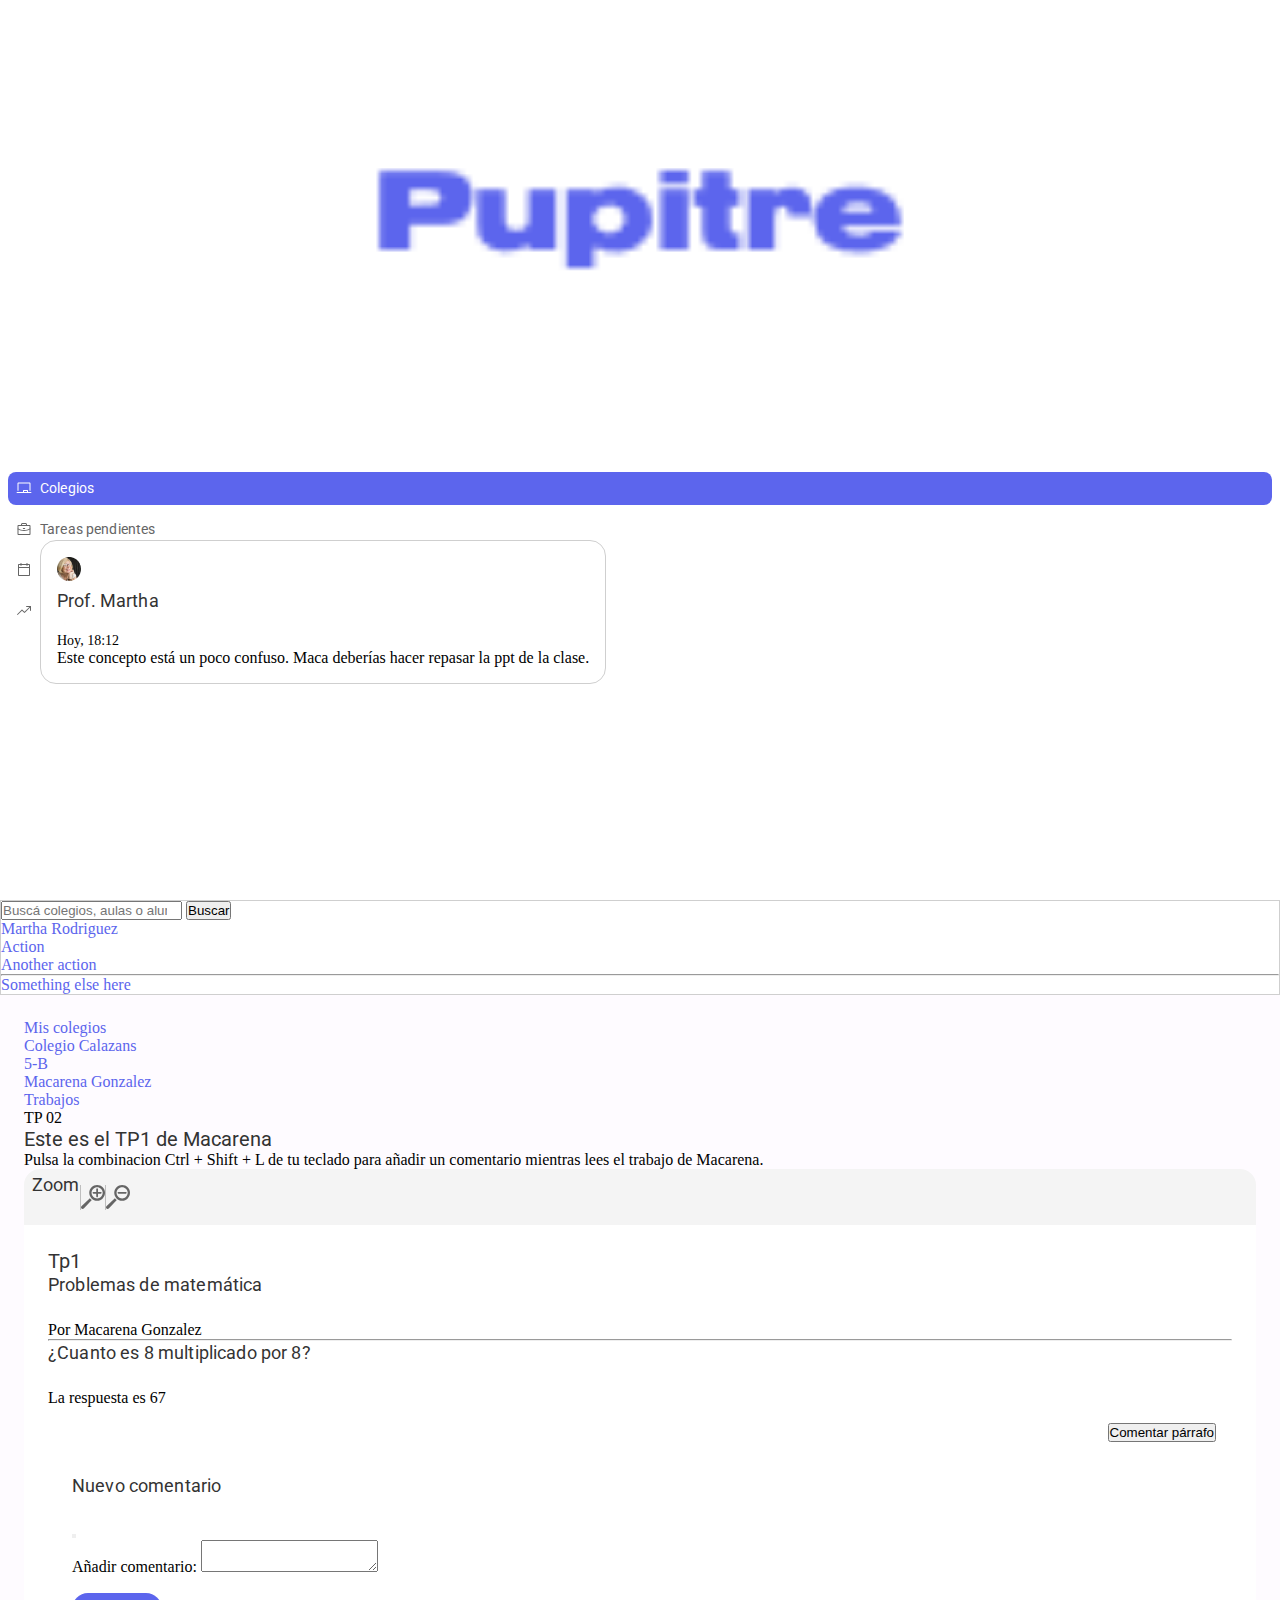
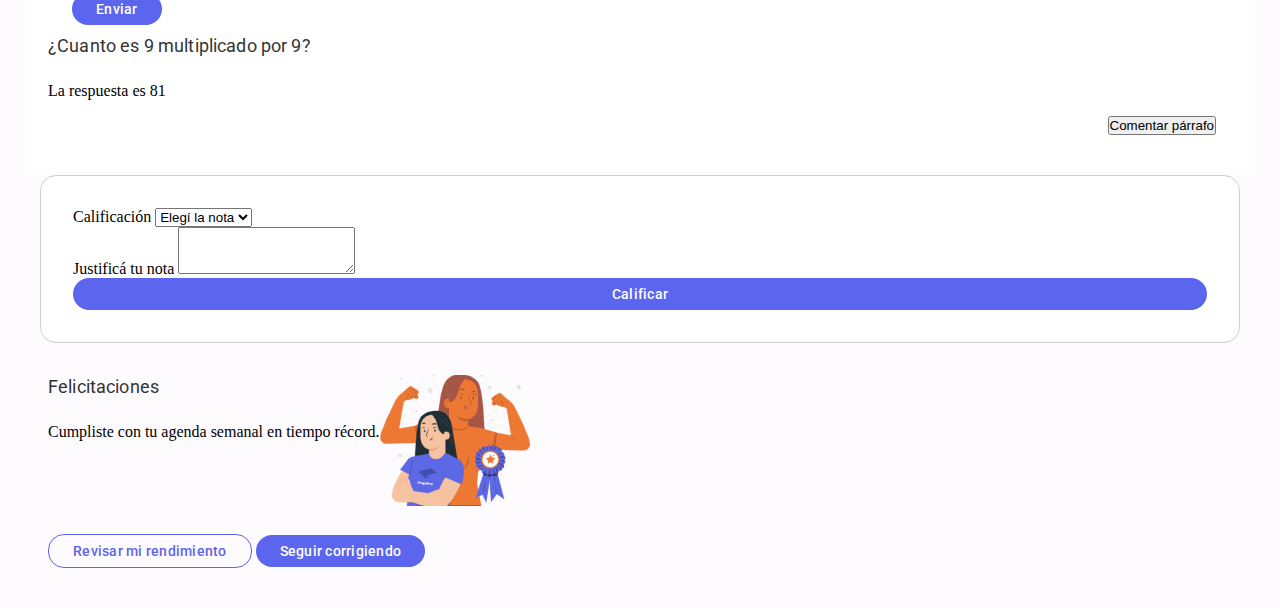
<file: calificar.html>
<!DOCTYPE html>
<html lang="es">

<head>
    <meta charset="UTF-8">
    <meta http-equiv="X-UA-Compatible" content="IE=edge">
    <meta name="viewport" content="width=device-width, initial-scale=1.0">
    <link href="https://cdn.jsdelivr.net/npm/bootstrap@5.1.3/dist/css/bootstrap.min.css" rel="stylesheet"
        integrity="sha384-1BmE4kWBq78iYhFldvKuhfTAU6auU8tT94WrHftjDbrCEXSU1oBoqyl2QvZ6jIW3" crossorigin="anonymous">
    <link rel="preconnect" href="https://fonts.googleapis.com">
    <link rel="preconnect" href="https://fonts.gstatic.com" crossorigin>
    <link href="https://fonts.googleapis.com/css2?family=Roboto:wght@400;700&display=swap" rel="stylesheet">
    <link rel="stylesheet" href="estilos/estilos.css">
    <title>Pupitre</title>
    <script type="text/javascript" src="https://code.jquery.com/jquery-3.3.1.min.js"></script>
</head>

<body>
    <div class="container-fluid">
        <div class="row">
      <nav aria-label="Menú principal" role="menubar" class="sidenav order-first col-lg-2">
        <a aria-label="Ir a la página principal" href="index.html"><img class="logo" src="img/Logo.png.png"
            alt="Logo de Pupitre"></a>
        <ul>
          <li role="menuitem" aria-current="page">
            <span href="index.html" class="flex activo fixo">
              <img class="icon" src="img/colegios.svg" alt="">
              <p class="itemact">Colegios</p>
            </span>
          </li>
          <li role="menuitem">
            <a class="inactivo flex fixo" href="#">
              <img class="icon" src="img/tareaspendientes.svg" alt="">
              <p>Tareas pendientes</p>
            </a>
          </li>
          <li role="menuitem">
            <a href="#" class="inactivo flex fixo">
              <img class="icon" src="img/calendario.svg" alt="">
              <p>Calendario</p>
            </a>
          </li>
          <li role="menuitem">
            <a href="#" class="inactivo flex fixo">
              <img class="icon" src="img/mirendimiento.svg" alt="">
              <p>Mi rendimiento</p>
            </a>
          </li>
        </ul>
      </nav>
            <div class="col-lg-10">
                <header>
                    <nav aria-label="Buscador" class="topbar navbar navbar-expand-lg navbar-light bg-light">
                        <div class="container-fluid">
                            <form role="search" class="d-flex">
                                <input class="form-control me-2" type="search"
                                    placeholder="Buscá colegios, aulas o alumnos" aria-label="Buscar">
                                <button class="btn btn-outline-success" type="submit">Buscar</button>
                            </form>
                            <nav aria-label="Mi perfil" class="collapse navbar-collapse justify-content-end"
                                id="navbarSupportedContent">
                                <ul class="navbar-nav mb-2 mb-lg-0">
                                    <li class="nav-item dropdown">
                                        <a class="nav-link dropdown-toggle" href="#" id="navbarDropdown" role="button"
                                            data-bs-toggle="dropdown" aria-expanded="false">
                                            Martha Rodriguez
                                        </a>
                                        <ul class="dropdown-menu" aria-labelledby="navbarDropdown">
                                            <li><a class="dropdown-item" href="#">Action</a></li>
                                            <li><a class="dropdown-item" href="#">Another action</a></li>
                                            <li>
                                                <hr class="dropdown-divider">
                                            </li>
                                            <li><a class="dropdown-item" href="#">Something else here</a></li>
                                        </ul>
                                    </li>
                                </ul>
                            </nav>
                        </div>
                    </nav>
                </header>
                <main>
                    <nav aria-label="Migas de pan">
                        <ol class="breadcrumb">
                            <li class="breadcrumb-item"><a href="index.html">Mis colegios</a></li>
                            <li class="breadcrumb-item"><a href="aulas.html">Colegio Calazans</a></li>
                            <li class="breadcrumb-item"><a href="alumnos.html" aria-label="Quinto B">5-B</a></li>
                            <li class="breadcrumb-item"><a href="macarena.html">Macarena Gonzalez</a></li>
                            <li class="breadcrumb-item"><a href="trabajos.html">Trabajos</a></li>
                            <li class="breadcrumb-item active" aria-current="page">TP 02</li>
                        </ol>
                    </nav>
                    <h1 class="fs-3">Este es el TP1 de Macarena</h1>

                    <p>Pulsa la combinacion Ctrl + Shift + L de tu teclado para añadir un comentario mientras lees el
                        trabajo de Macarena.</p>
                    <div class="row">
                        <section class="col-lg-8">
                            <div aria-hidden="true" class="barra">
                                <!--ocultar esto con el narrador-->
                                <h3 class="m-0">Zoom</h3>
                                <img class="m-2" src="img/sep.svg" alt="">
                                <img class="m-2" src="img/zoomin.svg" alt="">
                                <img class="m-2" src="img/sep.svg" alt="">
                                <img class="m-2" src="img/zoomout.svg" alt="">
                            </div>
                            <article class="hoja">
                                <h1 class="fs-1 my-4">Tp1</h1>
                                <h2 class="fs-2 my-4">Problemas de matemática</h2>
                                <p class="fs-6 my-4">Por Macarena Gonzalez</p>
                                <hr>
                                <h2>¿Cuanto es 8 multiplicado por 8?</h2>
                                <p id="parrafo1">La respuesta es 67</p>
                                <div class="cajacoment">
                                    <button aria-describedby="parrafo1" class="btn btn-link" data-bs-toggle="modal"
                                        data-bs-target="#exampleModal">Comentar párrafo</button>
                                </div>
                                <div class="modal fade" id="exampleModal" tabindex="-1"
                                    aria-labelledby="exampleModalLabel" aria-hidden="true">
                                    <div class="modal-dialog">
                                        <div class="modal-content">
                                            <div class="modal-header">
                                                <h2 class="modal-title" id="exampleModalLabel">Nuevo comentario</h2>
                                                <button type="button" class="btn-close" data-bs-dismiss="modal"
                                                    aria-label="Cerrar"></button>
                                            </div>
                                            <div class="modal-body">
                                                <form>

                                                    <div class="mb-3">
                                                        <label for="message-text" class="col-form-label">Añadir
                                                            comentario:</label>
                                                        <textarea class="form-control" id="message-text"></textarea>
                                                    </div>
                                                </form>
                                            </div>
                                            <div class="modal-footer m-0">

                                                <a href="tp2.html" type="button" class="btn btn-primary">Enviar</a>
                                            </div>
                                        </div>
                                    </div>
                                </div>

                                <h2>¿Cuanto es 9 multiplicado por 9?</h2>
                                <p id="parrafo2">La respuesta es 81</p>
                                <div class="cajacoment">
                                    <button aria-describedby="parrafo2" class="btn btn-link" id="test" data-bs-toggle="modal"
                                        data-bs-target="#exampleModal">Comentar párrafo</button>
                                </div>
                            </article>
                        </section>
                        <section class="col-lg-4">
                            <div class="card3 comentarioflotante">
                                <img class="fotodeperfil" src="img/martha.png" alt="">
                                <h3 class="d-inline">Prof. Martha</h3>
                                <h4 class="fs-7">Hoy, 18:12</h4>
                                <p>Este concepto está un poco confuso. Maca deberías hacer repasar la ppt de la
                                    clase.
                                </p>
                            </div>
                            <div class="card3 p-3">
                                <form>
                                    <div class="mb-3">
                                        <label for="exampleFormControlInput1" class="form-label">Calificación</label>
                                        <select class="form-select" aria-label="Decidí la nota">
                                            <option selected>Elegí la nota</option>
                                            <option value="1">1</option>
                                            <option value="2">2</option>
                                            <option value="3">3</option>
                                            <option value="4">4</option>
                                            <option value="5">5</option>
                                            <option value="6">6</option>
                                            <option value="7">7</option>
                                            <option value="8">8</option>
                                            <option value="9">9</option>
                                            <option value="10">10</option>
                                        </select>
                                    </div>
                                    <div class="mb-3">
                                        <label for="exampleFormControlTextarea1" class="form-label">Justificá tu
                                            nota</label>
                                        <textarea class="form-control" id="exampleFormControlTextarea1"
                                            rows="3"></textarea>
                                    </div>
                                    <button type="button" class="btn btn-primary" data-bs-toggle="modal"
                                        data-bs-target="#calificar">Calificar</button>
                                </form>

                            </div>
                            <div class="modal fade" id="calificar" tabindex="-1" aria-labelledby="calificar"
                                aria-hidden="true">
                                <div class="modal-dialog modcal">
                                    <div class="modal-content">
                                        <div class="modal-header">
                                            <a href="calificado.html" type="button" class="btn-close"
                                                aria-label="Cerrar"></a>
                                        </div>

                                        <div class="modal-body">
                                            <div class="flex">
                                                <div>
                                                    <h2 class="fs-3">Felicitaciones</h2>
                                                    <p class="pe-4">Cumpliste con tu agenda semanal
                                                        en tiempo récord.</p>
                                                </div>
                                                <div>
                                                    <img src="img/fel.png" alt="">
                                                </div>
                                            </div>
                                            <div class="modal-footer">
                                                <button type="button" class="btn btn-secondary"
                                                    data-bs-dismiss="modal">Revisar mi rendimiento</button>

                                                <a href="alumnos2.html" type="button" class="btn-primaryfix">Seguir
                                                    corrigiendo</a>
                                            </div>
                                        </div>
                                    </div>
                                </div>
                            </div>

                        </section>
                    </div>
                </main>
            </div>

        </div>
    </div>
    <script src="https://cdn.jsdelivr.net/npm/bootstrap@5.1.3/dist/js/bootstrap.bundle.min.js"
        integrity="sha384-ka7Sk0Gln4gmtz2MlQnikT1wXgYsOg+OMhuP+IlRH9sENBO0LRn5q+8nbTov4+1p"
        crossorigin="anonymous"></script>
    <script type="text/javascript">
        $('body').on("keydown", function (e) {
            if (e.ctrlKey && e.shiftKey && e.which === 76) {
                // window.location.href = "index.html"
                $("#test").trigger("click")
            }
        });

    </script>
    <!--aca falta el ctrl + o -->
</body>

</html>
</file>
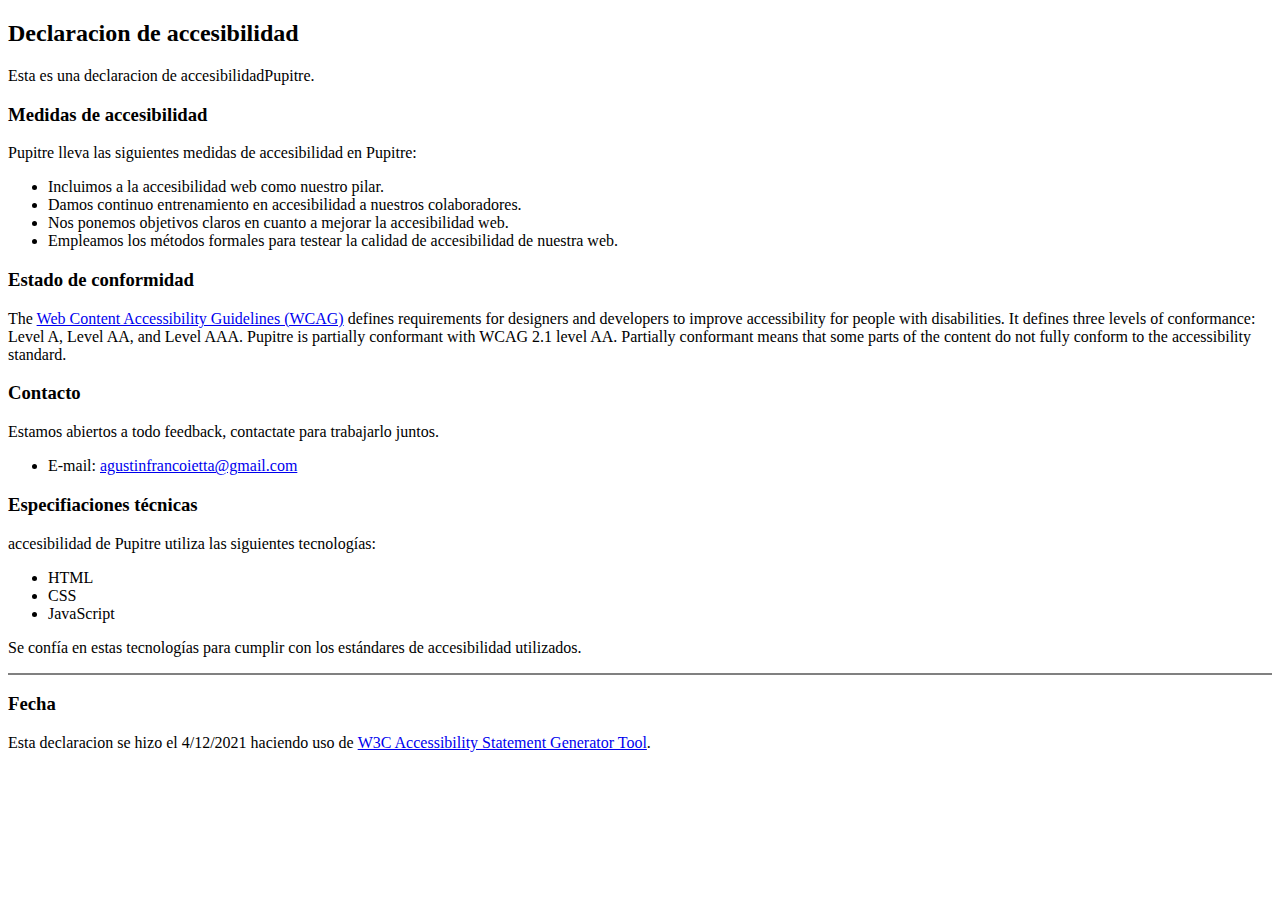
<file: declaracion de accesibilidad.html>
<!DOCTYPE html>
<html lang="es">

<body>


	<h2>Declaracion de accesibilidad<span class="basic-information website-name"></span></h2>
	<p>
		Esta es una declaracion de accesibilidad<span class="basic-information organization-name">Pupitre</span>.
	</p>
	<h3>Medidas de accesibilidad</h3>
	<p>
		<span class="basic-information organization-name">Pupitre</span>
		lleva las siguientes medidas de accesibilidad
		<span class="basic-information website-name">en Pupitre</span>:
	</p>
	<ul class="organizational-effort accessibility-measures">
		<li>Incluimos a la accesibilidad web como nuestro pilar.</li>
		<li>Damos continuo entrenamiento en accesibilidad a nuestros colaboradores.</li>
		<li>Nos ponemos objetivos claros en cuanto a mejorar la accesibilidad web.</li>
		<li>Empleamos los métodos formales para testear la calidad de accesibilidad de nuestra web.</li>
	</ul>
	<h3>Estado de conformidad</h3>
	<p lang="en" >
		The <a href="https://www.w3.org/WAI/standards-guidelines/wcag/">Web Content Accessibility Guidelines (WCAG)</a>
		defines requirements for designers and developers to improve accessibility for people with disabilities. It
		defines three levels of conformance: Level A, Level AA, and Level AAA.
		<span class="basic-information website-name">Pupitre</span>
		is
		<span class="basic-information conformance-status" data-printfilter="lowercase">partially conformant</span>
		with
		<span class="basic-information conformance-standard"><span data-negate="">WCAG 2.1 level AA</span>.</span>
		<span>
			<span class="basic-information conformance-status">Partially conformant</span>
			means that
			<span class="basic-information conformance-meaning">some parts of the content do not fully conform to the
				accessibility standard</span>.
		</span>
	</p>
	<h3>Contacto</h3>
	<p>
		Estamos abiertos a todo feedback, contactate para trabajarlo juntos.
	</p>
	<ul class="basic-information feedback h-card">
		<li>
			E-mail:
			<a class="email u-email" href="mailto:agustinfrancoietta@gmail.com">agustinfrancoietta@gmail.com</a>
		</li>
	</ul>
	<h3>Especifiaciones técnicas</h3>
	<p>
		accesibilidad de 
		<span class="basic-information website-name">Pupitre</span>
		utiliza las siguientes tecnologías:
	</p>
	<ul class="technical-information technologies-used">
		<li>HTML</li>
		<li>CSS</li>
		<li>JavaScript</li>
	</ul>
	<p>
		Se confía en estas tecnologías para cumplir con los estándares de accesibilidad utilizados. </p>
	<hr noshade="noshade">
	<h3>Fecha</h3>
	<p>
		Esta declaracion se hizo el
		<span class="basic-information statement-created-date">4/12/2021</span>
		haciendo uso de <a lang="en" href="https://www.w3.org/WAI/planning/statements/">W3C Accessibility Statement Generator Tool</a>.
	</p>
</body>

</html>
</file>
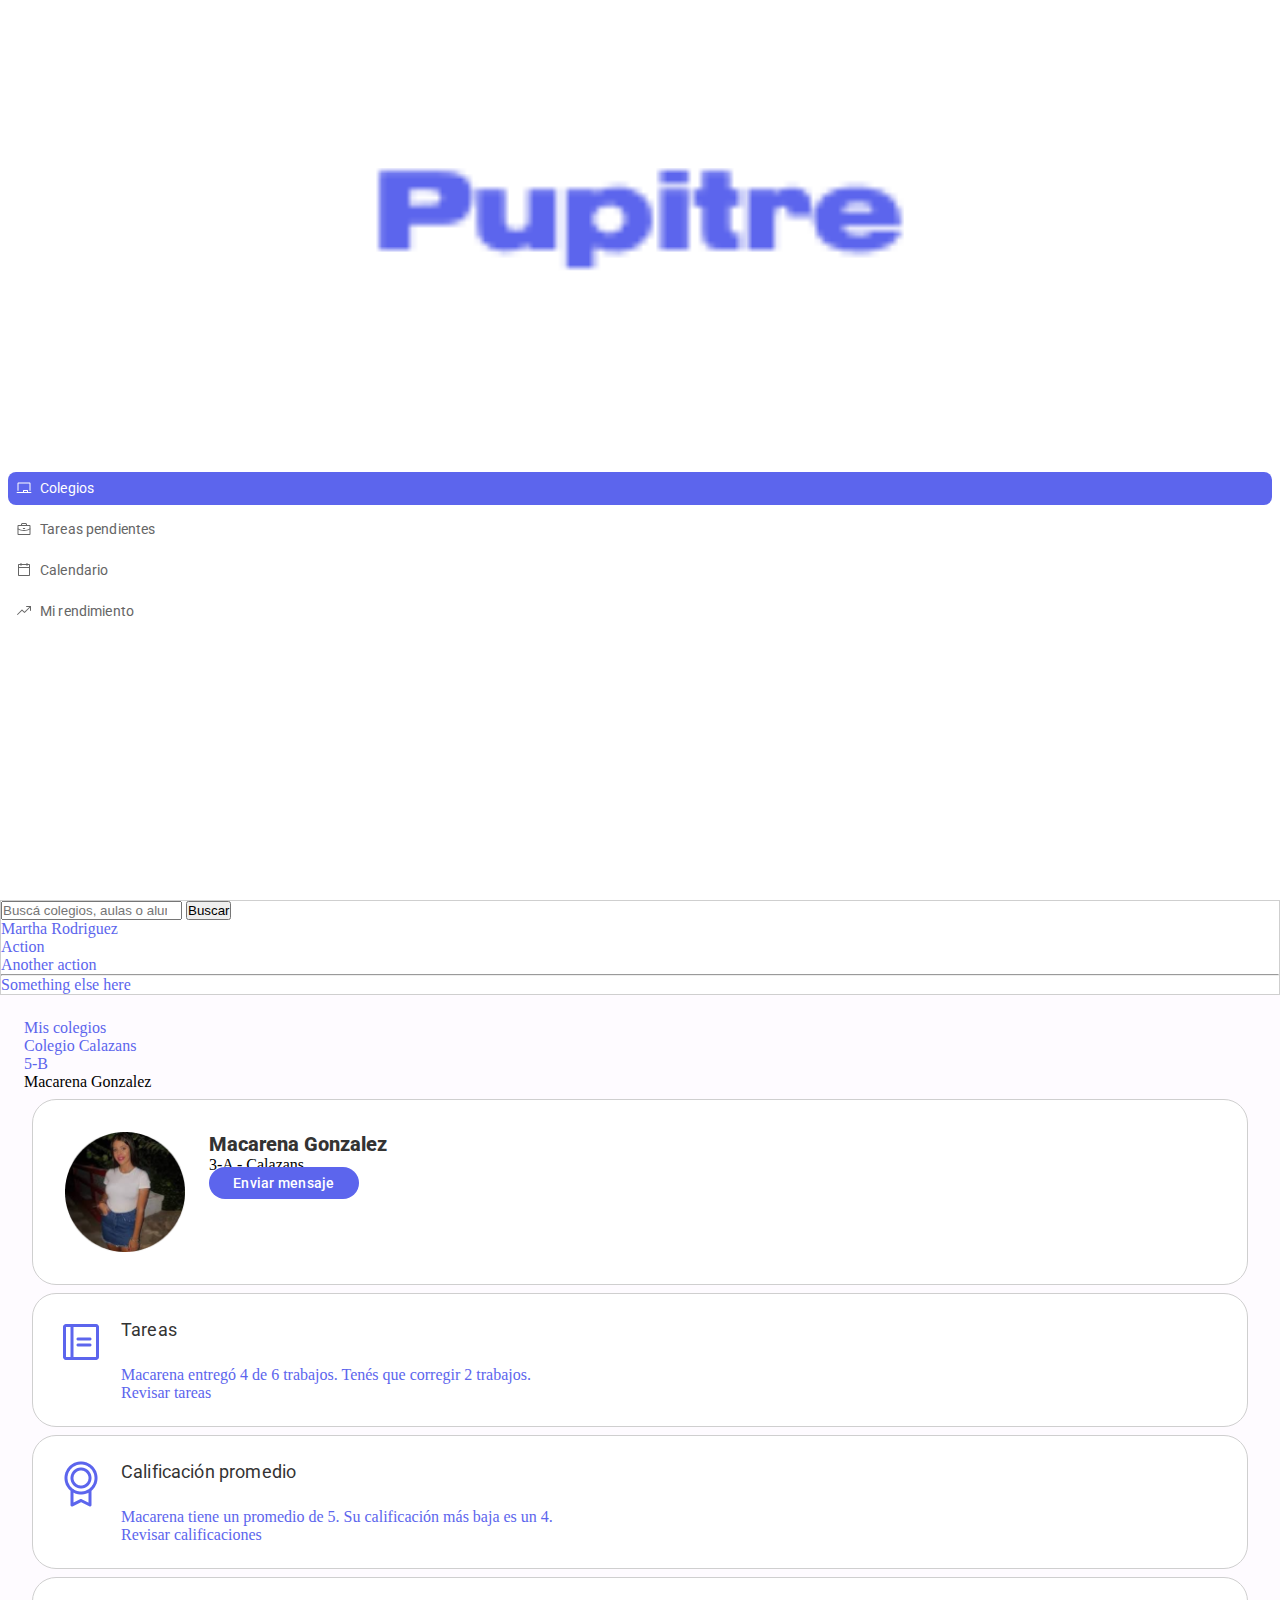
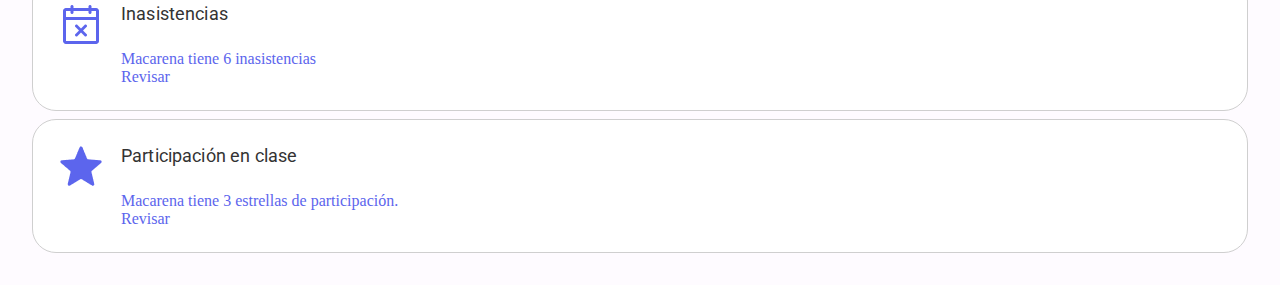
<file: macarena.html>
<!DOCTYPE html>
<html lang="es">

<head>
  <meta charset="UTF-8">
  <meta http-equiv="X-UA-Compatible" content="IE=edge">
  <meta name="viewport" content="width=device-width, initial-scale=1.0">
  <link href="https://cdn.jsdelivr.net/npm/bootstrap@5.1.3/dist/css/bootstrap.min.css" rel="stylesheet"
    integrity="sha384-1BmE4kWBq78iYhFldvKuhfTAU6auU8tT94WrHftjDbrCEXSU1oBoqyl2QvZ6jIW3" crossorigin="anonymous">
  <link rel="preconnect" href="https://fonts.googleapis.com">
  <link rel="preconnect" href="https://fonts.gstatic.com" crossorigin>
  <link href="https://fonts.googleapis.com/css2?family=Roboto:wght@400;700&display=swap" rel="stylesheet">
  <link rel="stylesheet" href="estilos/estilos.css">
  <title>Pupitre</title>
</head>

<body>
  <div class="container-fluid">
    <div class="row">
       <nav aria-label="Menú principal" role="menubar" class="sidenav order-first col-lg-2">
        <a aria-label="Ir a la página principal" href="index.html"><img class="logo" src="img/Logo.png.png"
            alt="Logo de Pupitre"></a>
        <ul>
          <li role="menuitem" aria-current="page">
            <span href="index.html" class="flex activo fixo">
              <img class="icon" src="img/colegios.svg" alt="">
              <p class="itemact">Colegios</p>
            </span>
          </li>
          <li role="menuitem">
            <a class="inactivo flex fixo" href="#">
              <img class="icon" src="img/tareaspendientes.svg" alt="">
              <p>Tareas pendientes</p>
            </a>
          </li>
          <li role="menuitem">
            <a href="#" class="inactivo flex fixo">
              <img class="icon" src="img/calendario.svg" alt="">
              <p>Calendario</p>
            </a>
          </li>
          <li role="menuitem">
            <a href="#" class="inactivo flex fixo">
              <img class="icon" src="img/mirendimiento.svg" alt="">
              <p>Mi rendimiento</p>
            </a>
          </li>
        </ul>
      </nav>
      <div class="col-lg-10">
        <header>
          <nav aria-label="Buscador" class="topbar navbar navbar-expand-lg navbar-light bg-light">
            <div class="container-fluid">
              <form role="search" class="d-flex">
                <input class="form-control me-2" type="search" placeholder="Buscá colegios, aulas o alumnos"
                  aria-label="Buscar">
                <button class="btn btn-outline-success" type="submit">Buscar</button>
              </form>
              <nav aria-label="Mi perfil" class="collapse navbar-collapse justify-content-end"
                id="navbarSupportedContent">
                <ul class="navbar-nav mb-2 mb-lg-0">
                  <li class="nav-item dropdown">
                    <a class="nav-link dropdown-toggle" href="#" id="navbarDropdown" role="button"
                      data-bs-toggle="dropdown" aria-expanded="false">
                      Martha Rodriguez
                    </a>
                    <ul class="dropdown-menu" aria-labelledby="navbarDropdown">
                      <li><a class="dropdown-item" href="#">Action</a></li>
                      <li><a class="dropdown-item" href="#">Another action</a></li>
                      <li>
                        <hr class="dropdown-divider">
                      </li>
                      <li><a class="dropdown-item" href="#">Something else here</a></li>
                    </ul>
                  </li>
                </ul>
              </nav>
            </div>
          </nav>
        </header>
        <main>
          <nav aria-label="Migas de pan">
            <ol class="breadcrumb">
              <li class="breadcrumb-item"><a href="index.html">Mis colegios</a></li>
              <li class="breadcrumb-item"><a href="aulas.html">Colegio Calazans</a></li>
              <li class="breadcrumb-item"><a href="alumnos.html">5-B</a></li>
              <li class="breadcrumb-item active" aria-current="page">Macarena Gonzalez</li>
            </ol>
          </nav>
          <section class="perfil">
            <img class="fiximg" src="img/fotodeperfil.png"
              alt="Descripción de la foto de Macarena: En esta foto estoy en el cumple de mi mamá que hicimos en casa, me puse un pollera de jean que me regalaron y una remera blanca">
            <div>
              <h1 class="fs-2 bold">Macarena Gonzalez</h1>
              <p>3-A - Calazans</p>
              <span class="btn btn-primary">Enviar mensaje</span>
            </div>
          </section>
          <ul class="row">
            <li class="col">
              <a href="trabajos.html" class="card2">
                <img class="fixicon" src="img/icono1.png" alt="">
                <div>
                  <h2 class="mb-1">Tareas</h2>
                  <p class="text-dark">Macarena entregó 4 de 6 trabajos.
                    Tenés que corregir 2 trabajos.</p>
                  <span>Revisar tareas</span>
                </div>
              </a>
            </li>
            <li class="col">
              <a href="#" class="card2">
                <img class="fixicon" src="img/icon2.png" alt="">
                <div>
                  <h2 class="mb-1">Calificación promedio</h2>
                  <p class="text-dark">Macarena tiene un promedio de 5.
                    Su calificación más baja es un 4.</p>
                  <span>Revisar calificaciones</span>
                </div>
              </a>
            </li>
          </ul>
          <ul class="row">
            <li class="col">
              <a href="#" class="card2">
                <img class="fixicon" src="img/icon3.png" alt="">
                <div>
                  <h2 class="mb-1">Inasistencias</h2>
                  <p class="text-dark">Macarena tiene 6 inasistencias</p>
                  <span>Revisar</span>
                </div>
              </a>
            </li>
            <li class="col">
              <a href="#" class="card2">
                <img class="fixicon" src="img/icon4.png" alt="">
                <div>
                  <h2 class="mb-1">Participación en clase</h2>
                  <p class="text-dark">Macarena tiene 3 estrellas de participación.
                  </p>
                  <span>Revisar</span>
                </div>
              </a>
            </li>
          </ul>
        </main>
      </div>

    </div>
  </div>
  <script src="https://cdn.jsdelivr.net/npm/bootstrap@5.1.3/dist/js/bootstrap.bundle.min.js"
    integrity="sha384-ka7Sk0Gln4gmtz2MlQnikT1wXgYsOg+OMhuP+IlRH9sENBO0LRn5q+8nbTov4+1p"
    crossorigin="anonymous"></script>
</body>

</html>
</file>
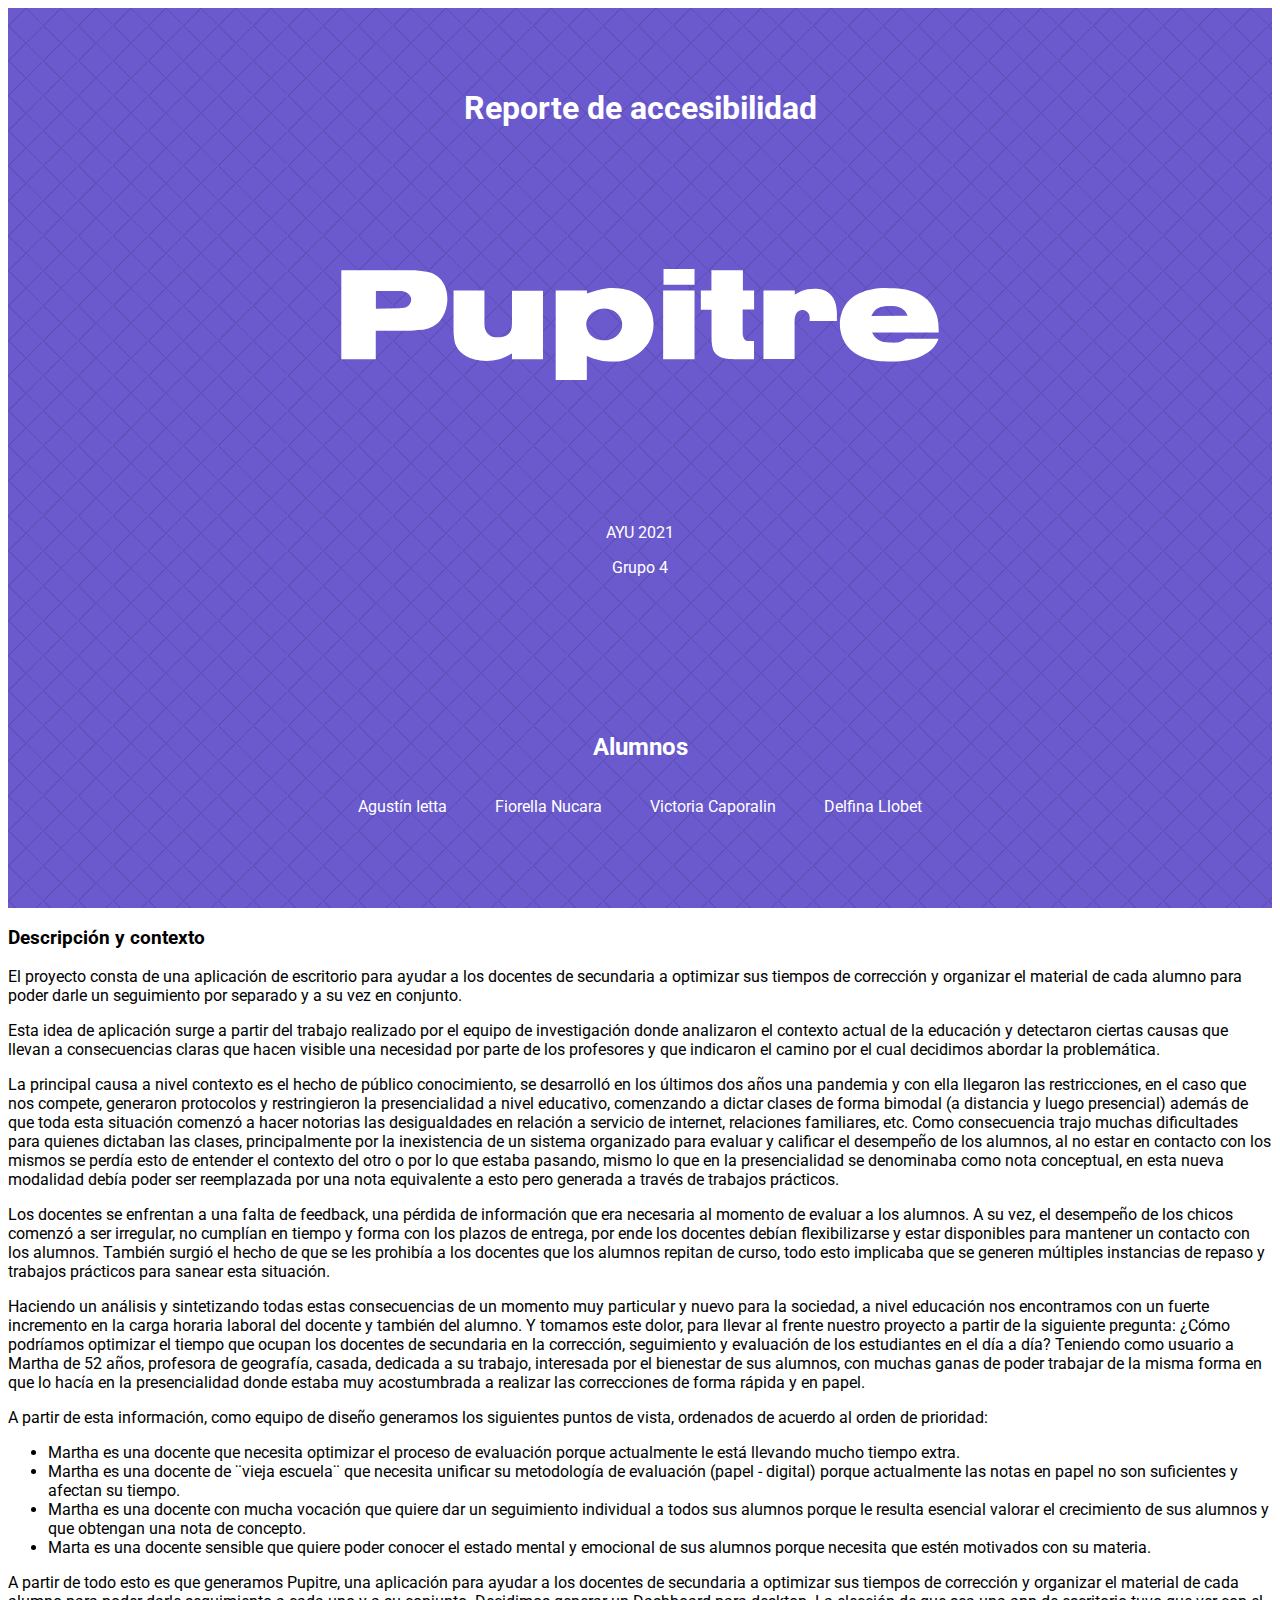
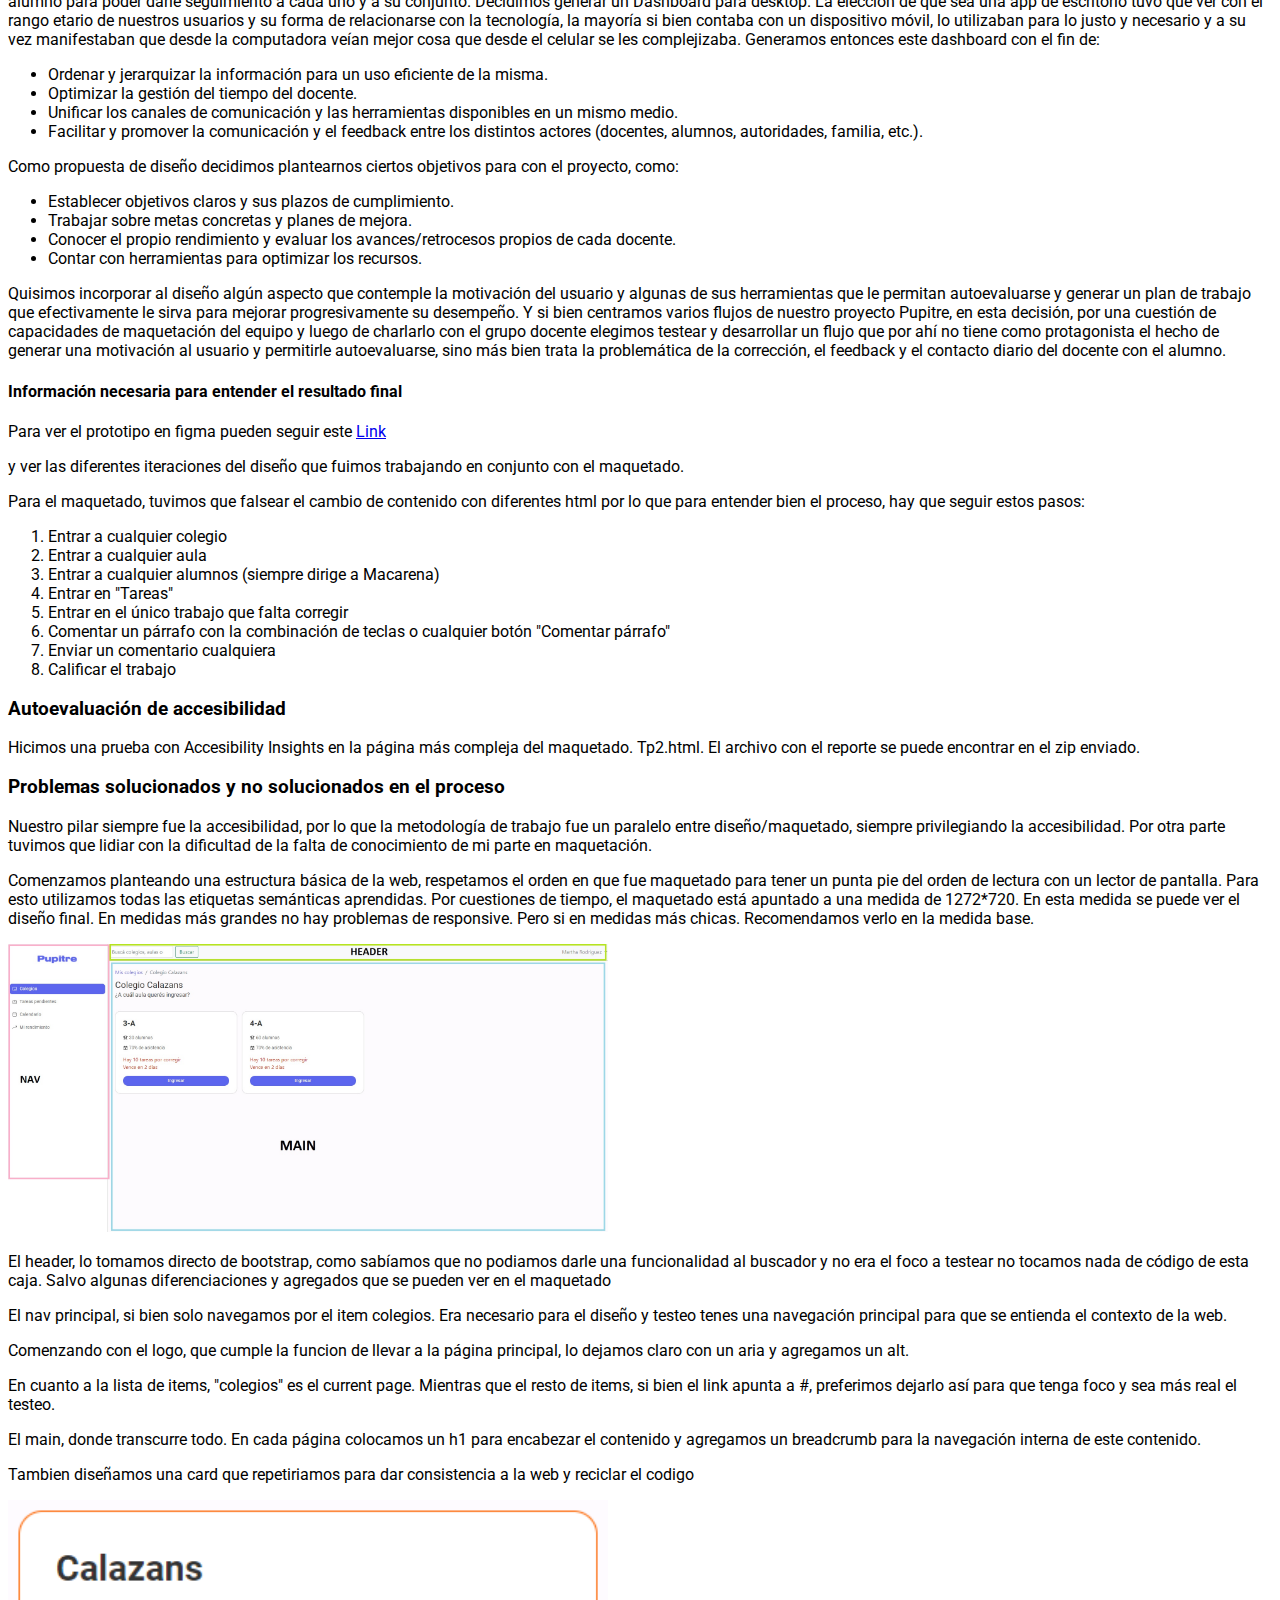
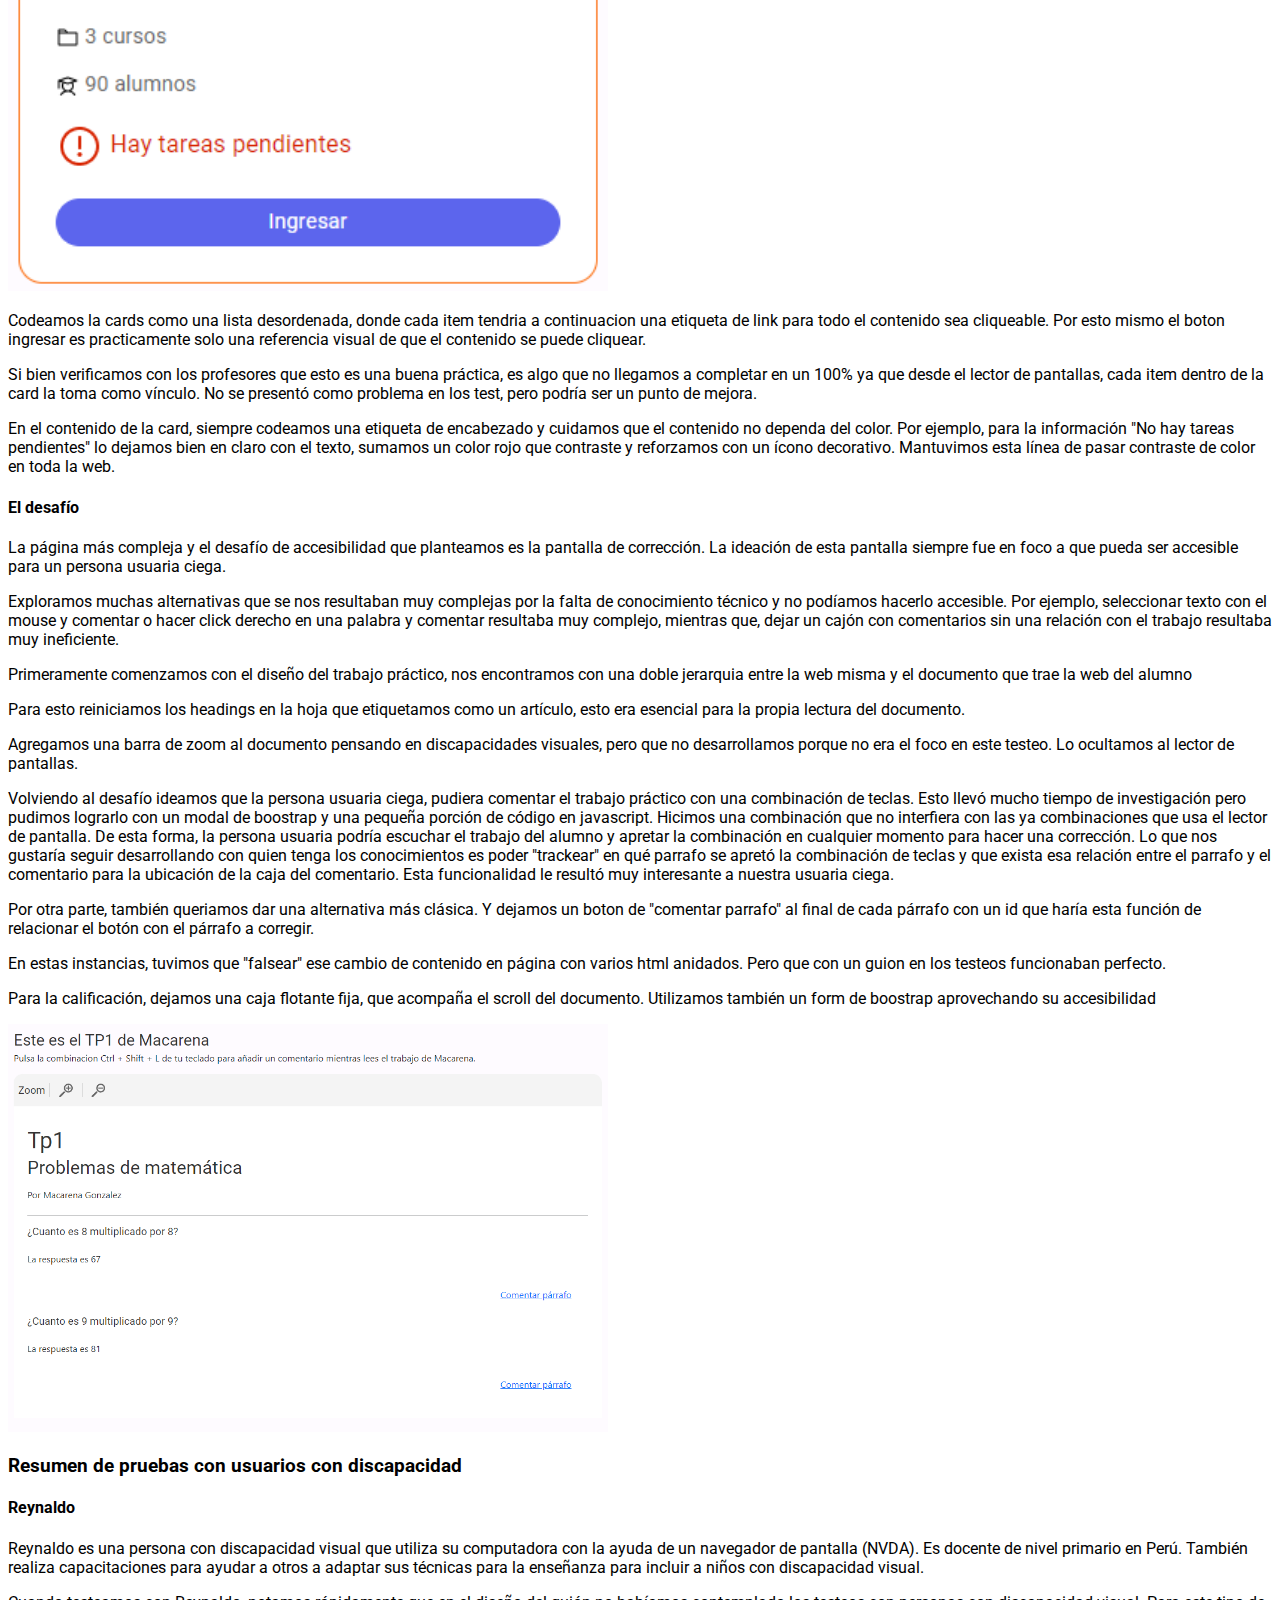
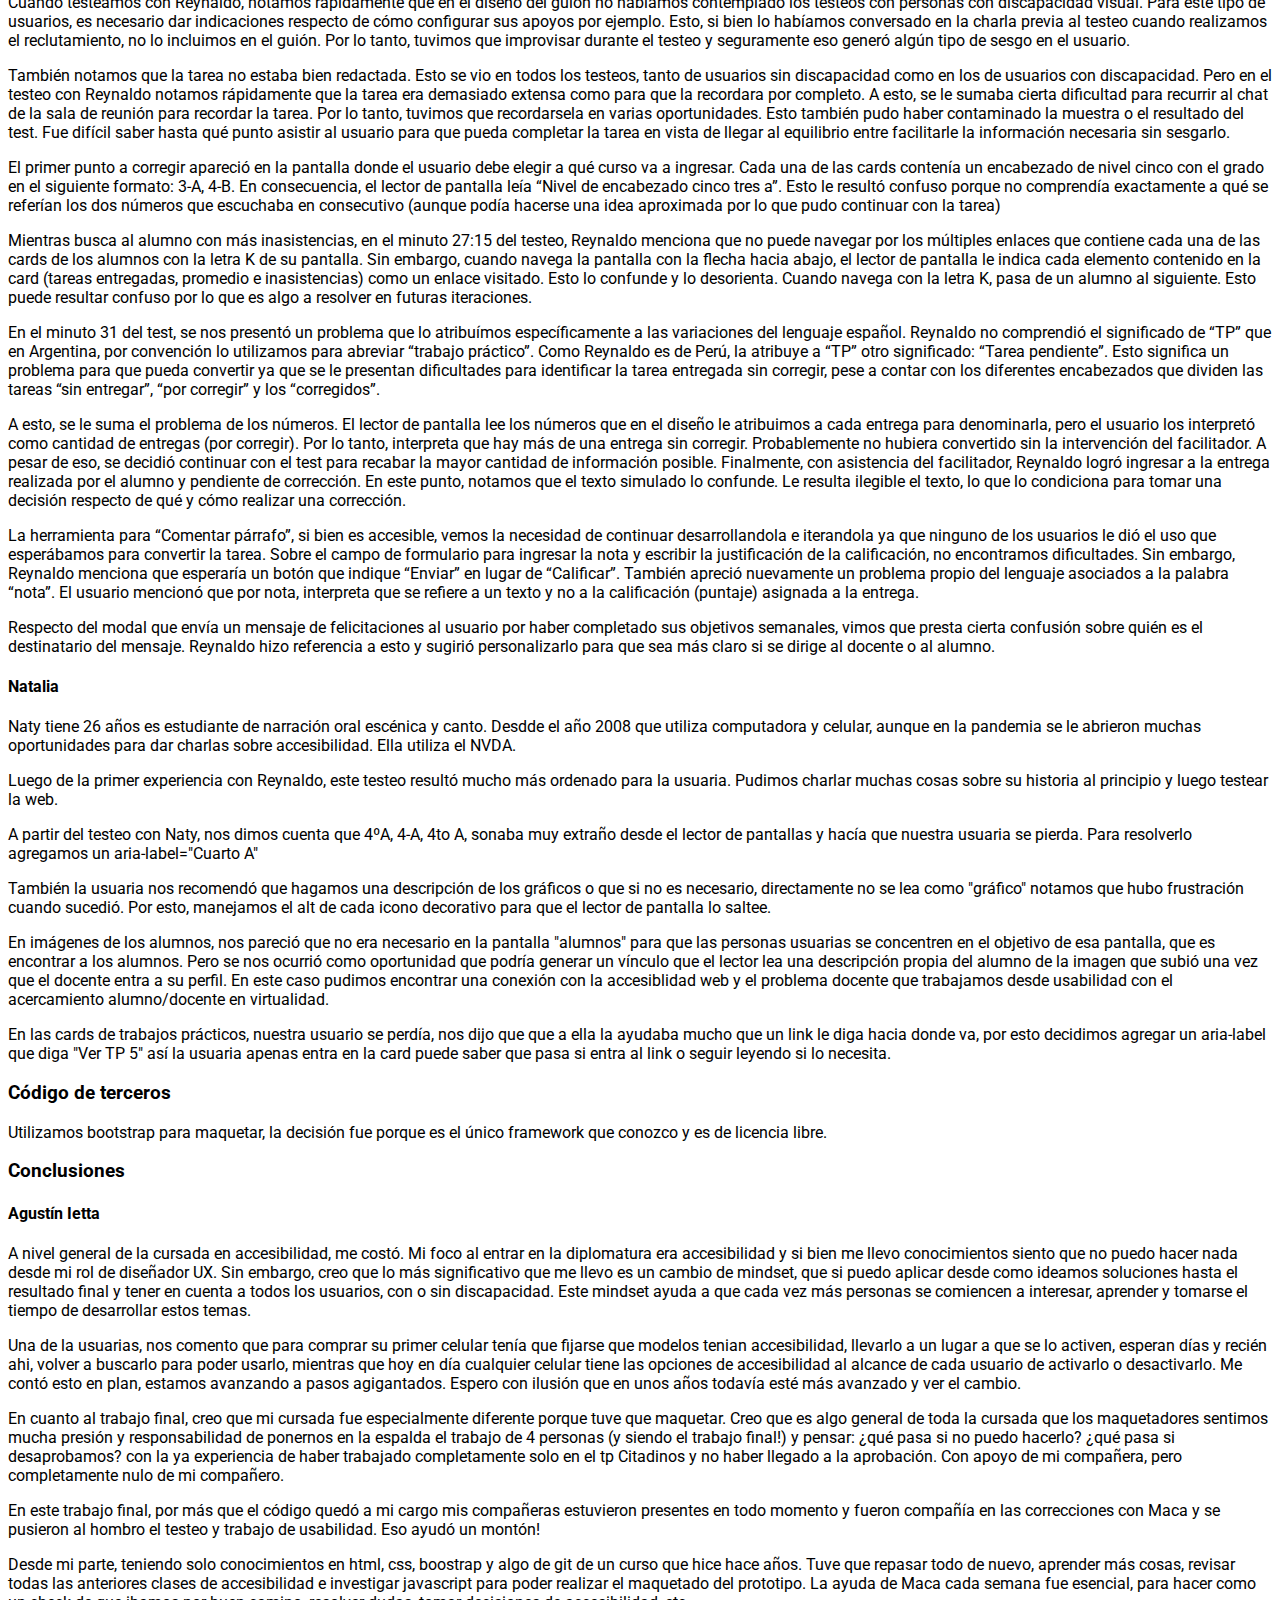
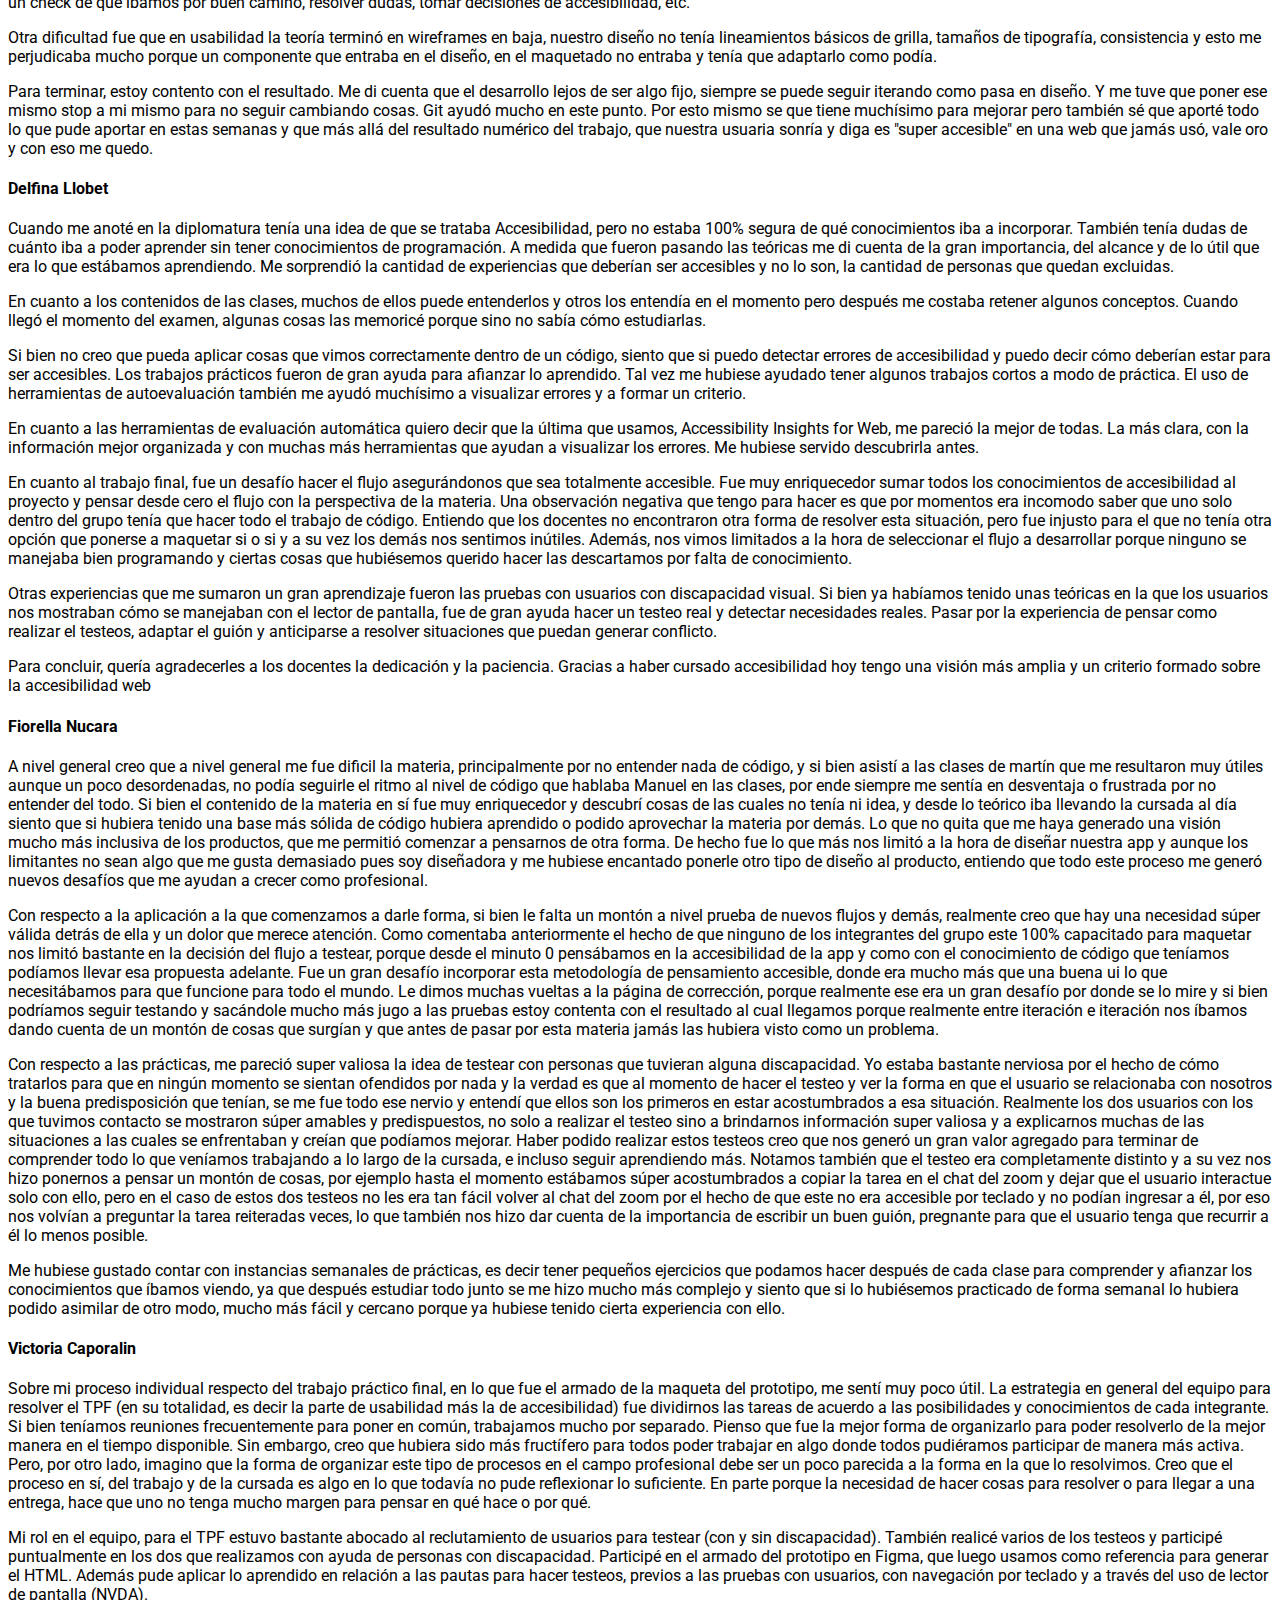
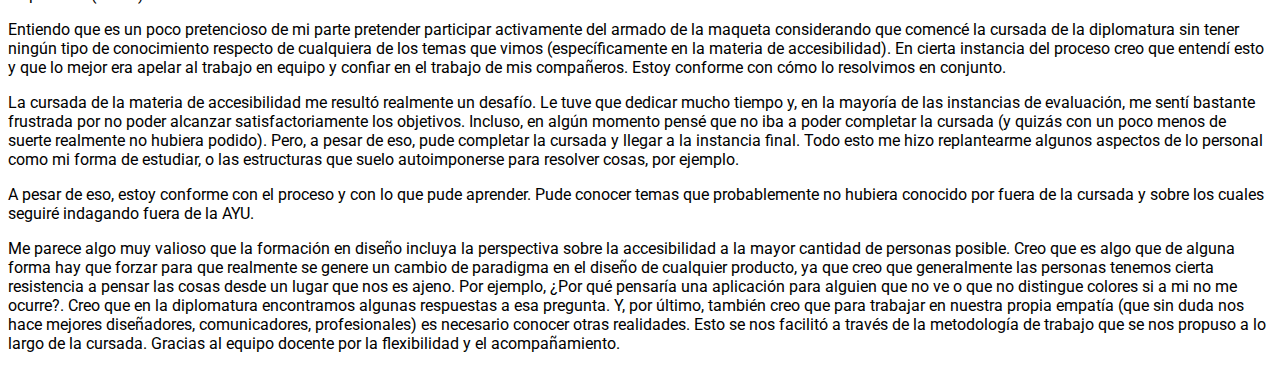
<file: reporte.html>
<!DOCTYPE html>
<html lang="es">

<head>
    <meta charset="UTF-8">
    <meta http-equiv="X-UA-Compatible" content="IE=edge">
    <meta name="viewport" content="width=device-width, initial-scale=1.0">
    <link href="https://fonts.googleapis.com/css2?family=Roboto:wght@400;700&display=swap" rel="stylesheet">
    <link rel="stylesheet" href="estiloreporte.css">
    <title>Reporte de accesibilidad</title>
</head>

<body>
    <header>
        <h1>Reporte de accesibilidad</h1>
        <img src="img/logosvg.svg" alt="Logo de Pupitre">
        <div>
            <p>AYU 2021</p>
            <p>Grupo 4</p>
        </div>
        <div>
            <h2>Alumnos</h2>
            <ul>
                <li>Agustín Ietta</li>
                <li>Fiorella Nucara</li>
                <li>Victoria Caporalin</li>
                <li>Delfina Llobet</li>
            </ul>
        </div>
    </header>
    <article>

        <h3>Descripción y contexto</h3>
        <p>El proyecto consta de una aplicación de escritorio para ayudar a los docentes de secundaria a optimizar sus
            tiempos de corrección y organizar el material de cada alumno para poder darle un seguimiento por separado y
            a su vez en conjunto.</p>

        <p> Esta idea de aplicación surge a partir del trabajo realizado por el equipo de investigación donde analizaron
            el contexto actual de la educación y detectaron ciertas causas que llevan a consecuencias claras que hacen
            visible una necesidad por parte de los profesores y que indicaron el camino por el cual decidimos abordar la
            problemática. </p>
        <p> La principal causa a nivel contexto es el hecho de público conocimiento, se desarrolló en los últimos dos
            años una pandemia y con ella llegaron las restricciones, en el caso que nos compete, generaron
            protocolos y restringieron la presencialidad a nivel educativo, comenzando a dictar clases de forma bimodal
            (a distancia y luego presencial) además de que toda esta situación comenzó a hacer notorias las
            desigualdades en relación a servicio de internet, relaciones familiares, etc. Como consecuencia trajo muchas
            dificultades para quienes dictaban las clases, principalmente por la inexistencia de un sistema organizado
            para evaluar y calificar el desempeño de los alumnos, al no estar en contacto con los mismos se perdía esto
            de entender el contexto del otro o por lo que estaba pasando, mismo lo que en la presencialidad se
            denominaba como nota conceptual, en esta nueva modalidad debía poder ser reemplazada por una nota
            equivalente a esto pero generada a través de trabajos prácticos.</p>
        <p>
            Los docentes se enfrentan a una falta de
            feedback, una pérdida de información que era necesaria al momento de evaluar a los alumnos. A su vez, el
            desempeño de los chicos comenzó a ser irregular, no cumplían en tiempo y forma con los plazos de entrega,
            por ende los docentes debían flexibilizarse y estar disponibles para mantener un contacto con los alumnos.
            También surgió el hecho de que se les prohibía a los docentes que los alumnos repitan de curso, todo esto
            implicaba que se generen múltiples instancias de repaso y trabajos prácticos para sanear esta situación.
        </p>

        <p> Haciendo un análisis y sintetizando todas estas consecuencias de un momento muy particular y nuevo para la
            sociedad, a nivel educación nos encontramos con un fuerte incremento en la carga horaria laboral del docente
            y también del alumno. Y tomamos este dolor, para llevar al frente nuestro proyecto a partir de la siguiente
            pregunta: ¿Cómo podríamos optimizar el tiempo que ocupan los docentes de secundaria en la corrección,
            seguimiento y evaluación de los estudiantes en el día a día?
            Teniendo como usuario a Martha de 52 años, profesora de geografía, casada, dedicada a su trabajo, interesada
            por el bienestar de sus alumnos, con muchas ganas de poder trabajar de la misma forma en que lo hacía en la
            presencialidad donde estaba muy acostumbrada a realizar las correcciones de forma rápida y en papel.</p>


        <p> A partir de esta información, como equipo de diseño generamos los siguientes puntos de vista, ordenados de
            acuerdo al
            orden de prioridad:</p>

        <ul>
            <li>Martha es una docente que necesita optimizar el proceso de evaluación porque actualmente le está
                llevando
                mucho tiempo extra.</li>
            <li>Martha es una docente de ¨vieja escuela¨ que necesita unificar su metodología de evaluación (papel -
                digital) porque actualmente las notas en papel no son suficientes y afectan su tiempo.</li>
            <li>Martha es una docente con mucha vocación que quiere dar un seguimiento individual a todos sus alumnos
                porque le resulta esencial valorar el crecimiento de sus alumnos y que obtengan una nota de concepto.
            </li>
            <li>Marta es una docente sensible que quiere poder conocer el estado mental y emocional de sus alumnos
                porque necesita que estén motivados con su materia.</li>
        </ul>

        <p> A partir de todo esto es que generamos Pupitre, una aplicación para ayudar a los docentes de secundaria a
            optimizar sus tiempos de corrección y organizar el material de cada alumno para poder darle seguimiento a
            cada uno y a su conjunto.
            Decidimos generar un Dashboard para desktop. La elección de que sea una app de escritorio tuvo que ver con
            el rango etario de nuestros usuarios y su forma de relacionarse con la tecnología, la mayoría si bien
            contaba con un dispositivo móvil, lo utilizaban para lo justo y necesario y a su vez manifestaban que desde
            la computadora veían mejor cosa que desde el celular se les complejizaba.
            Generamos entonces este dashboard con el fin de:</p>
        <ul>
            <li> Ordenar y jerarquizar la información para un uso eficiente de la misma.</li>
            <li> Optimizar la gestión del tiempo del docente.</li>
            <li>Unificar los canales de comunicación y las herramientas disponibles en un mismo medio.</li>
            <li>Facilitar y promover la comunicación y el feedback entre los distintos actores (docentes, alumnos,
                autoridades, familia, etc.).</li>
        </ul>

        <p> Como propuesta de diseño decidimos plantearnos ciertos objetivos para con el proyecto, como:</p>
        <ul>
            <li> Establecer objetivos claros y sus plazos de cumplimiento.</li>
            <li> Trabajar sobre metas concretas y planes de mejora.</li>
            <li> Conocer el propio rendimiento y evaluar los avances/retrocesos propios de cada docente.</li>
            <li> Contar con herramientas para optimizar los recursos.</li>
        </ul>

        <p> Quisimos incorporar al diseño algún aspecto que contemple la motivación del usuario y algunas de sus
            herramientas que le permitan autoevaluarse y generar un plan de trabajo que efectivamente le sirva para
            mejorar
            progresivamente su desempeño.
            Y si bien centramos varios flujos de nuestro proyecto Pupitre, en esta decisión, por una cuestión de
            capacidades
            de maquetación del equipo y luego de charlarlo con el grupo docente elegimos testear y desarrollar un flujo
            que
            por ahí no tiene como protagonista el hecho de generar una motivación al usuario y permitirle autoevaluarse,
            sino más bien trata la problemática de la corrección, el feedback y el contacto diario del docente con el
            alumno.

        <h4>Información necesaria para entender el resultado final</h4>

        </p> Para ver el prototipo en figma pueden
        seguir este <a target="_blank"
            href="https://www.figma.com/file/UBHRQDc0GepcWG113AKgHR/Grupo-4-AYU?node-id=0%3A1">Link</a></p> y ver las
        diferentes iteraciones del diseño que fuimos trabajando en conjunto con el maquetado.

        <p>Para el maquetado, tuvimos que falsear el cambio de contenido con diferentes html por lo que para entender
            bien el proceso, hay que seguir estos pasos:</p>
        <ol>
            <li>Entrar a cualquier colegio</li>
            <li>Entrar a cualquier aula</li>
            <li>Entrar a cualquier alumnos (siempre dirige a Macarena)</li>
            <li>Entrar en "Tareas"</li>
            <li>Entrar en el único trabajo que falta corregir</li>
            <li>Comentar un párrafo con la combinación de teclas o cualquier botón "Comentar párrafo"</li>
            <li>Enviar un comentario cualquiera</li>
            <li>Calificar el trabajo</li>
        </ol>
    </article>

    <article>
        <h3>Autoevaluación de accesibilidad</h3>
        <p>Hicimos una prueba con <span lang="en">Accesibility Insights</span> en la página más compleja del maquetado.
            Tp2.html. El archivo con el reporte se puede encontrar en el zip enviado.</p>

        <h3>Problemas solucionados y no solucionados en el proceso</h3>
        <p>
            Nuestro pilar siempre fue la accesibilidad, por lo que la metodología de trabajo fue un paralelo entre
            diseño/maquetado, siempre privilegiando la accesibilidad. Por otra parte tuvimos que lidiar con la
            dificultad de la falta de conocimiento de mi parte en maquetación.
        </p>
        <p>Comenzamos planteando una estructura básica de la web, respetamos el orden en que fue maquetado para tener un
            punta pie del orden de lectura con un lector de pantalla. Para esto utilizamos todas las etiquetas
            semánticas aprendidas. Por cuestiones de tiempo, el maquetado está apuntado a una medida de 1272*720. En
            esta medida se puede ver el diseño final. En medidas más grandes no hay problemas de responsive. Pero si en
            medidas más chicas. Recomendamos verlo en la medida base.</p>
        <img src="img/captura1.jpg" alt="Imagen con la estructura básica de la web marcada.">
        <p>El header, lo tomamos directo de bootstrap, como sabíamos que no podiamos darle una funcionalidad al buscador
            y no era el foco a testear no tocamos nada de código de esta caja. Salvo algunas diferenciaciones y
            agregados que se pueden ver en el maquetado</p>
        <p>El nav principal, si bien solo navegamos por el item colegios. Era necesario para el diseño y testeo tenes
            una navegación principal para que se entienda el contexto de la web.</p>
        Comenzando con el logo, que cumple la funcion de llevar a la página principal, lo dejamos claro con un aria y
        agregamos un alt.
        <p>En cuanto a la lista de items, "colegios" es el current page. Mientras que el resto de items, si bien el link
            apunta a #, preferimos dejarlo así para que tenga foco y sea más real el testeo.</p>
        <p>El main, donde transcurre todo. En cada página colocamos un h1 para encabezar el contenido y agregamos un
            breadcrumb para la navegación interna de este contenido.</p>
        <p>Tambien diseñamos una card que repetiriamos para dar consistencia a la web y reciclar el codigo</p>
        <img src="img/captura2.png" alt="Imagen con el diseño de la tarjeta utilizada en la web">
        <p>Codeamos la cards como una lista desordenada, donde cada item tendria a continuacion una etiqueta de link
            para todo el contenido sea cliqueable. Por esto mismo el boton ingresar es practicamente solo una referencia
            visual de que el contenido se puede cliquear.</p>
        <p>Si bien verificamos con los profesores que esto es una buena práctica, es algo que no llegamos a completar en
            un 100% ya que desde el lector de pantallas, cada item dentro de la card la toma como vínculo. No se
            presentó como problema en los test, pero podría ser un punto de mejora.</p>
        <p>En el contenido de la card, siempre codeamos una etiqueta de encabezado y cuidamos que el contenido no
            dependa
            del color. Por ejemplo, para la información "No hay tareas pendientes" lo dejamos bien en claro con el
            texto, sumamos un color rojo que contraste y reforzamos con un ícono decorativo. Mantuvimos esta línea de
            pasar contraste de color en toda la web.</p>

        <h4>El desafío</h4>
        <p>La página más compleja y el desafío de accesibilidad que planteamos es la pantalla de corrección. La ideación
            de esta pantalla siempre fue en foco a que pueda ser accesible para un persona usuaria ciega.</p>
        <p>Exploramos muchas alternativas que se nos resultaban muy complejas por la falta de conocimiento técnico y no
            podíamos hacerlo accesible. Por ejemplo, seleccionar texto con el mouse y comentar o hacer click derecho en
            una palabra y comentar resultaba muy complejo, mientras que, dejar un cajón con comentarios sin una relación
            con el trabajo resultaba muy ineficiente.</p>
        <p>Primeramente comenzamos con el diseño del trabajo práctico, nos encontramos con una doble jerarquia entre la
            web misma y el documento que trae la web del alumno</p>
        <p>Para esto reiniciamos los headings en la hoja que etiquetamos como un artículo, esto era esencial para la
            propia lectura del documento.</p>
        <p>Agregamos una barra de zoom al documento pensando en discapacidades visuales, pero que no desarrollamos
            porque no era el foco en este testeo. Lo ocultamos al lector de pantallas.</p>
        <p>Volviendo al desafío ideamos que la persona usuaria ciega, pudiera comentar el trabajo práctico con una
            combinación de teclas. Esto llevó mucho tiempo de investigación pero pudimos lograrlo con un modal de
            boostrap y una pequeña porción de código en javascript. Hicimos una combinación que no interfiera con las ya
            combinaciones que usa el lector de pantalla. De esta forma, la persona usuaria podría escuchar el trabajo
            del alumno y apretar la combinación en cualquier momento para hacer una corrección. Lo que nos gustaría
            seguir desarrollando con quien tenga los conocimientos es poder "trackear" en qué parrafo se apretó la
            combinación de teclas y que exista esa relación entre el parrafo y el comentario para la ubicación de la
            caja del comentario. Esta funcionalidad le resultó muy interesante a nuestra usuaria ciega. </p>
        <p>Por otra parte, también queriamos dar una alternativa más clásica. Y dejamos un boton de "comentar parrafo"
            al final de cada párrafo con un id que haría esta función de relacionar el botón con el párrafo a corregir.
        </p>
        <p>En estas instancias, tuvimos que "falsear" ese cambio de contenido en página con varios html anidados. Pero
            que con un guion en los testeos funcionaban perfecto.</p>
        <p>Para la calificación, dejamos una caja flotante fija, que acompaña el scroll del documento. Utilizamos
            también un form de boostrap aprovechando su accesibilidad</p>
        <img src="img/captura3.png" alt="Imagen con el diseño del trabajo práctico">
    </article>
    <article>
        <h3>Resumen de pruebas con usuarios con discapacidad</h3>

        <h4>Reynaldo</h4>
        <p>Reynaldo es una persona con discapacidad visual que utiliza su computadora con la ayuda de un navegador de
            pantalla (NVDA). Es docente de nivel primario en Perú. También realiza capacitaciones para ayudar a otros a
            adaptar sus técnicas para la enseñanza para incluir a niños con discapacidad visual.
        </p>
        <p>Cuando testeamos con Reynaldo, notamos rápidamente que en el diseño del guión no habíamos contemplado los
            testeos con personas con discapacidad visual. Para este tipo de usuarios, es necesario dar indicaciones
            respecto de cómo configurar sus apoyos por ejemplo. Esto, si bien lo habíamos conversado en la charla previa
            al testeo cuando realizamos el reclutamiento, no lo incluimos en el guión. Por lo tanto, tuvimos que
            improvisar durante el testeo y seguramente eso generó algún tipo de sesgo en el usuario.
        </p>
        <p>También notamos que la tarea no estaba bien redactada. Esto se vio en todos los testeos, tanto de usuarios
            sin discapacidad como en los de usuarios con discapacidad. Pero en el testeo con Reynaldo notamos
            rápidamente que la tarea era demasiado extensa como para que la recordara por completo. A esto, se le sumaba
            cierta dificultad para recurrir al chat de la sala de reunión para recordar la tarea. Por lo tanto, tuvimos
            que recordarsela en varias oportunidades. Esto también pudo haber contaminado la muestra o el resultado del
            test.
            Fue difícil saber hasta qué punto asistir al usuario para que pueda completar la tarea en vista de llegar al
            equilibrio entre facilitarle la información necesaria sin sesgarlo.
        </p>
        <p>El primer punto a corregir apareció en la pantalla donde el usuario debe elegir a qué curso va a ingresar.
            Cada una de las cards contenía un encabezado de nivel cinco con el grado en el siguiente formato: 3-A, 4-B.
            En consecuencia, el lector de pantalla leía “Nivel de encabezado cinco tres a”. Esto le resultó confuso
            porque no comprendía exactamente a qué se referían los dos números que escuchaba en consecutivo (aunque
            podía hacerse una idea aproximada por lo que pudo continuar con la tarea)
        </p>
        <p>Mientras busca al alumno con más inasistencias, en el minuto 27:15 del testeo, Reynaldo menciona que no puede
            navegar por los múltiples enlaces que contiene cada una de las cards de los alumnos con la letra K de su
            pantalla. Sin embargo, cuando navega la pantalla con la flecha hacia abajo, el lector de pantalla le indica
            cada elemento contenido en la card (tareas entregadas, promedio e inasistencias) como un enlace visitado.
            Esto lo confunde y lo desorienta. Cuando navega con la letra K, pasa de un alumno al siguiente. Esto puede
            resultar confuso por lo que es algo a resolver en futuras iteraciones.
        </p>
        <p>En el minuto 31 del test, se nos presentó un problema que lo atribuímos específicamente a las variaciones del
            lenguaje español. Reynaldo no comprendió el significado de “TP” que en Argentina, por convención lo
            utilizamos para abreviar “trabajo práctico”. Como Reynaldo es de Perú, la atribuye a “TP” otro significado:
            “Tarea pendiente”. Esto significa un problema para que pueda convertir ya que se le presentan dificultades
            para identificar la tarea entregada sin corregir, pese a contar con los diferentes encabezados que dividen
            las tareas “sin entregar”, “por corregir” y los “corregidos”.
        </p>
        <p>A esto, se le suma el problema de los números. El lector de pantalla lee los números que en el diseño le
            atribuimos a cada entrega para denominarla, pero el usuario los interpretó como cantidad de entregas (por
            corregir). Por lo tanto, interpreta que hay más de una entrega sin corregir. Probablemente no hubiera
            convertido sin la intervención del facilitador. A pesar de eso, se decidió continuar con el test para
            recabar la mayor cantidad de información posible.
            Finalmente, con asistencia del facilitador, Reynaldo logró ingresar a la entrega realizada por el alumno y
            pendiente de corrección. En este punto, notamos que el texto simulado lo confunde. Le resulta ilegible el
            texto, lo que lo condiciona para tomar una decisión respecto de qué y cómo realizar una corrección.
        </p>
        <p>La herramienta para “Comentar párrafo”, si bien es accesible, vemos la necesidad de continuar desarrollandola
            e iterandola ya que ninguno de los usuarios le dió el uso que esperábamos para convertir la tarea.
            Sobre el campo de formulario para ingresar la nota y escribir la justificación de la calificación, no
            encontramos dificultades. Sin embargo, Reynaldo menciona que esperaría un botón que indique “Enviar” en
            lugar de “Calificar”. También apreció nuevamente un problema propio del lenguaje asociados a la palabra
            “nota”. El usuario mencionó que por nota, interpreta que se refiere a un texto y no a la calificación
            (puntaje) asignada a la entrega.
        </p>

        <p>Respecto del modal que envía un mensaje de felicitaciones al usuario por haber completado sus objetivos
            semanales, vimos que presta cierta confusión sobre quién es el destinatario del mensaje. Reynaldo hizo
            referencia a esto y sugirió personalizarlo para que sea más claro si se dirige al docente o al alumno.

        </p>
        <h4>Natalia</h4>
        <p>Naty tiene 26 años es estudiante de narración oral escénica y canto. Desdde el año 2008 que utiliza
            computadora y celular,
            aunque en la pandemia se le abrieron muchas oportunidades para dar charlas sobre accesibilidad. Ella utiliza
            el NVDA.</p>
        <p>Luego de la primer experiencia con Reynaldo, este testeo resultó mucho más ordenado para la usuaria. Pudimos
            charlar muchas cosas sobre su historia al principio y luego testear la web.</p>
        <p>A partir del testeo con Naty, nos dimos cuenta que 4ºA, 4-A, 4to A, sonaba muy extraño desde el lector de
            pantallas y
            hacía que nuestra usuaria se pierda. Para resolverlo agregamos un aria-label="Cuarto A"</p>
        <p>También la usuaria nos recomendó que hagamos una descripción de los gráficos o que si no es necesario,
            directamente no se lea como "gráfico" notamos que hubo frustración cuando sucedió. Por esto, manejamos el
            alt de cada icono decorativo para que el lector de pantalla lo saltee.</p>
        <p>En imágenes de los alumnos, nos pareció que no era necesario en la pantalla "alumnos" para que las personas
            usuarias se concentren en el objetivo de esa pantalla, que es encontrar a los alumnos. Pero se nos ocurrió
            como oportunidad que podría generar un vínculo que el lector lea una descripción propia del alumno de la
            imagen que subió una vez que el docente entra a su perfil. En este caso pudimos encontrar una conexión con
            la accesiblidad web y el problema docente que trabajamos desde usabilidad con el acercamiento alumno/docente
            en virtualidad.</p>
        <p>En las cards de trabajos prácticos, nuestra usuario se perdía, nos dijo que que a ella la ayudaba mucho que
            un link le diga hacia donde va, por esto decidimos agregar un aria-label que diga "Ver TP 5" así la usuaria
            apenas entra en la card puede saber que pasa si entra al link o seguir leyendo si lo necesita.</p>
    </article>

    <article>
        <h3>Código de terceros</h3>
        <p>Utilizamos bootstrap para maquetar, la decisión fue porque es el único framework que conozco y es de licencia
            libre.</p>
    </article>

    <article>
        <h3>Conclusiones</h3>
        <h4>Agustín Ietta</h4>
        <p>
            A nivel general de la cursada en accesibilidad, me costó. Mi foco al entrar en la diplomatura era
            accesibilidad y si bien me llevo conocimientos siento que no puedo hacer nada desde mi rol de diseñador UX.
            Sin embargo, creo que lo más significativo que me llevo es un cambio de mindset, que si puedo aplicar desde
            como ideamos soluciones hasta el resultado final y tener en cuenta a todos los usuarios, con o sin
            discapacidad. Este mindset ayuda
            a que cada vez más personas se comiencen a interesar, aprender y tomarse el tiempo de desarrollar estos
            temas.</p>
        <p>Una de la usuarias, nos comento que para comprar su primer celular tenía que fijarse que modelos tenian
            accesibilidad, llevarlo a un lugar a que se lo activen, esperan días y recién ahi, volver a buscarlo para
            poder
            usarlo, mientras que hoy en día
            cualquier celular tiene las opciones de accesibilidad al alcance de cada usuario de activarlo o
            desactivarlo. Me contó esto
            en plan, estamos avanzando a pasos agigantados. Espero con ilusión que en unos años todavía esté más
            avanzado y ver el cambio.</p>
        <p>En cuanto al trabajo final, creo que mi cursada fue especialmente diferente porque tuve que maquetar. Creo
            que es algo general de toda la cursada que los maquetadores sentimos mucha presión y responsabilidad de
            ponernos en la espalda el trabajo de 4 personas (y siendo el trabajo final!) y pensar: ¿qué pasa si no puedo
            hacerlo? ¿qué pasa si desaprobamos? con la ya experiencia de haber trabajado completamente solo en el tp
            Citadinos y no haber llegado a la aprobación. Con apoyo de mi compañera, pero completamente nulo de mi
            compañero.</p>
        <p>En este trabajo final, por más que el código quedó a mi cargo mis compañeras estuvieron presentes en todo
            momento y fueron compañía en las correcciones con Maca y se pusieron al hombro el testeo y trabajo de
            usabilidad. Eso ayudó un montón!</p>
        <p>Desde mi parte, teniendo solo conocimientos en html, css,
            boostrap y algo de git de un curso que hice hace años. Tuve que repasar todo de nuevo, aprender más cosas,
            revisar
            todas las anteriores clases de accesibilidad e
            investigar javascript para poder realizar el maquetado del prototipo. La ayuda de Maca cada semana fue
            esencial, para hacer como un check de que ibamos por buen camino, resolver dudas, tomar decisiones de
            accesibilidad, etc.</p>
        <p>Otra dificultad fue que en usabilidad la teoría terminó en wireframes en baja, nuestro diseño no tenía
            lineamientos básicos de grilla, tamaños de tipografía, consistencia y esto me perjudicaba mucho porque un
            componente que entraba en el diseño, en el maquetado no entraba y tenía que adaptarlo como podía.</p>
        <p>
            Para terminar, estoy contento con el resultado. Me di cuenta que el desarrollo lejos de ser algo fijo,
            siempre se puede seguir iterando como pasa en diseño. Y me tuve que poner ese mismo stop a mi mismo para no
            seguir cambiando cosas. Git ayudó mucho en este punto. Por esto mismo se que tiene muchísimo para mejorar
            pero
            también sé que aporté todo lo que pude aportar en estas semanas y que más allá del resultado numérico del
            trabajo, que
            nuestra usuaria sonría y diga es "super accesible" en
            una web que jamás usó, vale oro y con eso me quedo.
        </p>
        <h4>Delfina Llobet</h4>

        <p>Cuando me anoté en la diplomatura tenía una idea de que se trataba Accesibilidad, pero no estaba 100% segura
            de qué conocimientos iba a incorporar. También tenía dudas de cuánto iba a poder aprender sin tener
            conocimientos de programación. A medida que fueron pasando las teóricas me di cuenta de la gran importancia,
            del alcance y de lo útil que era lo que estábamos aprendiendo. Me sorprendió la cantidad de experiencias que
            deberían ser accesibles y no lo son, la cantidad de personas que quedan excluidas.
        </p>
        <p>En cuanto a los contenidos de las clases, muchos de ellos puede entenderlos y otros los entendía en el
            momento pero después me costaba retener algunos conceptos. Cuando llegó el momento del examen, algunas cosas
            las memoricé porque sino no sabía cómo estudiarlas.</p>
        <p>Si bien no creo que pueda aplicar cosas que vimos correctamente dentro de un código, siento que si puedo
            detectar errores de accesibilidad y puedo decir cómo deberían estar para ser accesibles. Los trabajos
            prácticos fueron de gran ayuda para afianzar lo aprendido. Tal vez me hubiese ayudado tener algunos trabajos
            cortos a modo de práctica. El uso de herramientas de autoevaluación también me ayudó muchísimo a visualizar
            errores y a formar un criterio.</p>

        <p>En cuanto a las herramientas de evaluación automática quiero decir que la última que usamos, Accessibility
            Insights for Web, me pareció la mejor de todas. La más clara, con la información mejor organizada y con
            muchas más herramientas que ayudan a visualizar los errores. Me hubiese servido descubrirla antes.</p>

        <p>En cuanto al trabajo final, fue un desafío hacer el flujo asegurándonos que sea totalmente accesible. Fue muy
            enriquecedor sumar todos los conocimientos de accesibilidad al proyecto y pensar desde cero el flujo con la
            perspectiva de la materia. Una observación negativa que tengo para hacer es que por momentos era incomodo
            saber que uno solo dentro del grupo tenía que hacer todo el trabajo de código. Entiendo que los docentes no
            encontraron otra forma de resolver esta situación, pero fue injusto para el que no tenía otra opción que
            ponerse a maquetar si o si y a su vez los demás nos sentimos inútiles. Además, nos vimos limitados a la hora
            de seleccionar el flujo a desarrollar porque ninguno se manejaba bien programando y ciertas cosas que
            hubiésemos querido hacer las descartamos por falta de conocimiento.</p>

        <p>Otras experiencias que me sumaron un gran aprendizaje fueron las pruebas con usuarios con discapacidad
            visual. Si bien ya habíamos tenido unas teóricas en la que los usuarios nos mostraban cómo se manejaban con
            el lector de pantalla, fue de gran ayuda hacer un testeo real y detectar necesidades reales. Pasar por la
            experiencia de pensar como realizar el testeos, adaptar el guión y anticiparse a resolver situaciones que
            puedan generar conflicto.</p>
        <p>Para concluir, quería agradecerles a los docentes la dedicación y la paciencia. Gracias a haber cursado
            accesibilidad hoy tengo una visión más amplia y un criterio formado sobre la accesibilidad web</p>


        <h4>Fiorella Nucara</h4>
        <p>
            A nivel general creo que a nivel general me fue dificil la materia, principalmente por no entender
            nada de código, y si bien asistí a las clases de martín que me resultaron muy útiles aunque un poco
            desordenadas, no podía seguirle el ritmo al nivel de código que hablaba Manuel en las clases, por ende
            siempre me sentía en desventaja o frustrada por no entender del todo.
            Si bien el contenido de la materia en sí fue muy enriquecedor y descubrí cosas de las cuales no tenía ni
            idea, y desde lo teórico iba llevando la cursada al día siento que si hubiera tenido una base más sólida de
            código hubiera aprendido o podido aprovechar la materia por demás. Lo que no quita que me haya generado una
            visión mucho más inclusiva de los productos, que me permitió comenzar a pensarnos de otra forma. De hecho
            fue lo que más nos limitó a la hora de diseñar nuestra app y aunque los limitantes no sean algo que me gusta
            demasiado pues soy diseñadora y me hubiese encantado ponerle otro tipo de diseño al producto, entiendo que
            todo este proceso me generó nuevos desafíos que me ayudan a crecer como profesional. </p>

        <p>Con respecto a la aplicación a la que comenzamos a darle forma, si bien le falta un montón a nivel prueba de
            nuevos flujos y demás, realmente creo que hay una necesidad súper válida detrás de ella y un dolor que
            merece atención.
            Como comentaba anteriormente el hecho de que ninguno de los integrantes del grupo este 100% capacitado para
            maquetar nos limitó bastante en la decisión del flujo a testear, porque desde el minuto 0 pensábamos en la
            accesibilidad de la app y como con el conocimiento de código que teníamos podíamos llevar esa propuesta
            adelante.
            Fue un gran desafío incorporar esta metodología de pensamiento accesible, donde era mucho más que una buena
            ui lo que necesitábamos para que funcione para todo el mundo.
            Le dimos muchas vueltas a la página de corrección, porque realmente ese era un gran desafío por donde se lo
            mire y si bien podríamos seguir testando y sacándole mucho más jugo a las pruebas estoy contenta con el
            resultado al cual llegamos porque realmente entre iteración e iteración nos íbamos dando cuenta de un montón
            de cosas que surgían y que antes de pasar por esta materia jamás las hubiera visto como un problema. </p>

        <p>
            Con respecto a las prácticas, me pareció super valiosa la idea de testear con personas que tuvieran alguna
            discapacidad. Yo estaba
            bastante nerviosa por el hecho de cómo tratarlos para que en ningún momento se sientan ofendidos por nada y
            la verdad es que al momento de hacer el testeo y ver la forma en que el usuario se relacionaba con nosotros
            y la buena predisposición que tenían, se me fue todo ese nervio y entendí que ellos son los primeros en
            estar acostumbrados a esa situación.
            Realmente los dos usuarios con los que tuvimos contacto se mostraron súper amables y predispuestos, no solo
            a realizar el testeo sino a brindarnos información super valiosa y a explicarnos muchas de las situaciones a
            las cuales se enfrentaban y creían que podíamos mejorar.
            Haber podido realizar estos testeos creo que nos generó un gran valor agregado para terminar de comprender
            todo lo que veníamos trabajando a lo largo de la cursada, e incluso seguir aprendiendo más. Notamos también
            que el testeo era completamente distinto y a su vez nos hizo ponernos a pensar un montón de cosas, por
            ejemplo hasta el momento estábamos súper acostumbrados a copiar la tarea en el chat del zoom y dejar que el
            usuario interactue solo con ello, pero en el caso de estos dos testeos no les era tan fácil volver al chat
            del zoom por el hecho de que este no era accesible por teclado y no podían ingresar a él, por eso nos
            volvían a preguntar la tarea reiteradas veces, lo que también nos hizo dar cuenta de la importancia de
            escribir un buen guión, pregnante para que el usuario tenga que recurrir a él lo menos posible. </p>

        <p>
            Me hubiese gustado contar con instancias semanales de prácticas, es decir tener pequeños ejercicios que
            podamos hacer después de cada clase para comprender y afianzar los conocimientos que íbamos viendo, ya que
            después estudiar todo junto se me hizo mucho más complejo y siento que si lo hubiésemos practicado de forma
            semanal lo hubiera podido asimilar de otro modo, mucho más fácil y cercano porque ya hubiese tenido cierta
            experiencia con ello. </p>


        <h4>Victoria Caporalin</h4>
        <p>Sobre mi proceso individual respecto del trabajo práctico final, en lo que fue el armado de la maqueta del
            prototipo, me sentí muy poco útil. La estrategia en general del equipo para resolver el TPF (en su
            totalidad, es decir la parte de usabilidad más la de accesibilidad) fue dividirnos las tareas de acuerdo a
            las posibilidades y conocimientos de cada integrante. Si bien teníamos reuniones frecuentemente para poner
            en común, trabajamos mucho por separado. Pienso que fue la mejor forma de organizarlo para poder resolverlo
            de la mejor manera en el tiempo disponible. Sin embargo, creo que hubiera sido más fructífero para todos
            poder trabajar en algo donde todos pudiéramos participar de manera más activa. Pero, por otro lado, imagino
            que la forma de organizar este tipo de procesos en el campo profesional debe ser un poco parecida a la forma
            en la que lo resolvimos.
            Creo que el proceso en sí, del trabajo y de la cursada es algo en lo que todavía no pude reflexionar lo
            suficiente. En parte porque la necesidad de hacer cosas para resolver o para llegar a una entrega, hace que
            uno no tenga mucho margen para pensar en qué hace o por qué.
        </p>
        <p>Mi rol en el equipo, para el TPF estuvo bastante abocado al reclutamiento de usuarios para testear (con y sin
            discapacidad). También realicé varios de los testeos y participé puntualmente en los dos que realizamos con
            ayuda de personas con discapacidad.
            Participé en el armado del prototipo en Figma, que luego usamos como referencia para generar el HTML. Además
            pude aplicar lo aprendido en relación a las pautas para hacer testeos, previos a las pruebas con usuarios,
            con navegación por teclado y a través del uso de lector de pantalla (NVDA).
        </p>
        <p>Entiendo que es un poco pretencioso de mi parte pretender participar activamente del armado de la maqueta
            considerando que comencé la cursada de la diplomatura sin tener ningún tipo de conocimiento respecto de
            cualquiera de los temas que vimos (específicamente en la materia de accesibilidad). En cierta instancia del
            proceso creo que entendí esto y que lo mejor era apelar al trabajo en equipo y confiar en el trabajo de mis
            compañeros. Estoy conforme con cómo lo resolvimos en conjunto.
        </p>
        <p>La cursada de la materia de accesibilidad me resultó realmente un desafío. Le tuve que dedicar mucho tiempo
            y, en la mayoría de las instancias de evaluación, me sentí bastante frustrada por no poder alcanzar
            satisfactoriamente los objetivos. Incluso, en algún momento pensé que no iba a poder completar la cursada (y
            quizás con un poco menos de suerte realmente no hubiera podido). Pero, a pesar de eso, pude completar la
            cursada y llegar a la instancia final. Todo esto me hizo replantearme algunos aspectos de lo personal como
            mi forma de estudiar, o las estructuras que suelo autoimponerse para resolver cosas, por ejemplo.
        </p>
        <p>A pesar de eso, estoy conforme con el proceso y con lo que pude aprender. Pude conocer temas que
            probablemente no hubiera conocido por fuera de la cursada y sobre los cuales seguiré indagando fuera de la
            AYU.
        </p>
        <p>Me parece algo muy valioso que la formación en diseño incluya la perspectiva sobre la accesibilidad a la
            mayor cantidad de personas posible. Creo que es algo que de alguna forma hay que forzar para que realmente
            se genere un cambio de paradigma en el diseño de cualquier producto, ya que creo que generalmente las
            personas tenemos cierta resistencia a pensar las cosas desde un lugar que nos es ajeno. Por ejemplo, ¿Por
            qué pensaría una aplicación para alguien que no ve o que no distingue colores si a mi no me ocurre?. Creo
            que en la diplomatura encontramos algunas respuestas a esa pregunta. Y, por último, también creo que para
            trabajar en nuestra propia empatía (que sin duda nos hace mejores diseñadores, comunicadores, profesionales)
            es necesario conocer otras realidades. Esto se nos facilitó a través de la metodología de trabajo que se nos
            propuso a lo largo de la cursada.
            Gracias al equipo docente por la flexibilidad y el acompañamiento.
        </p>
    </article>
</body>

</html>
</file>
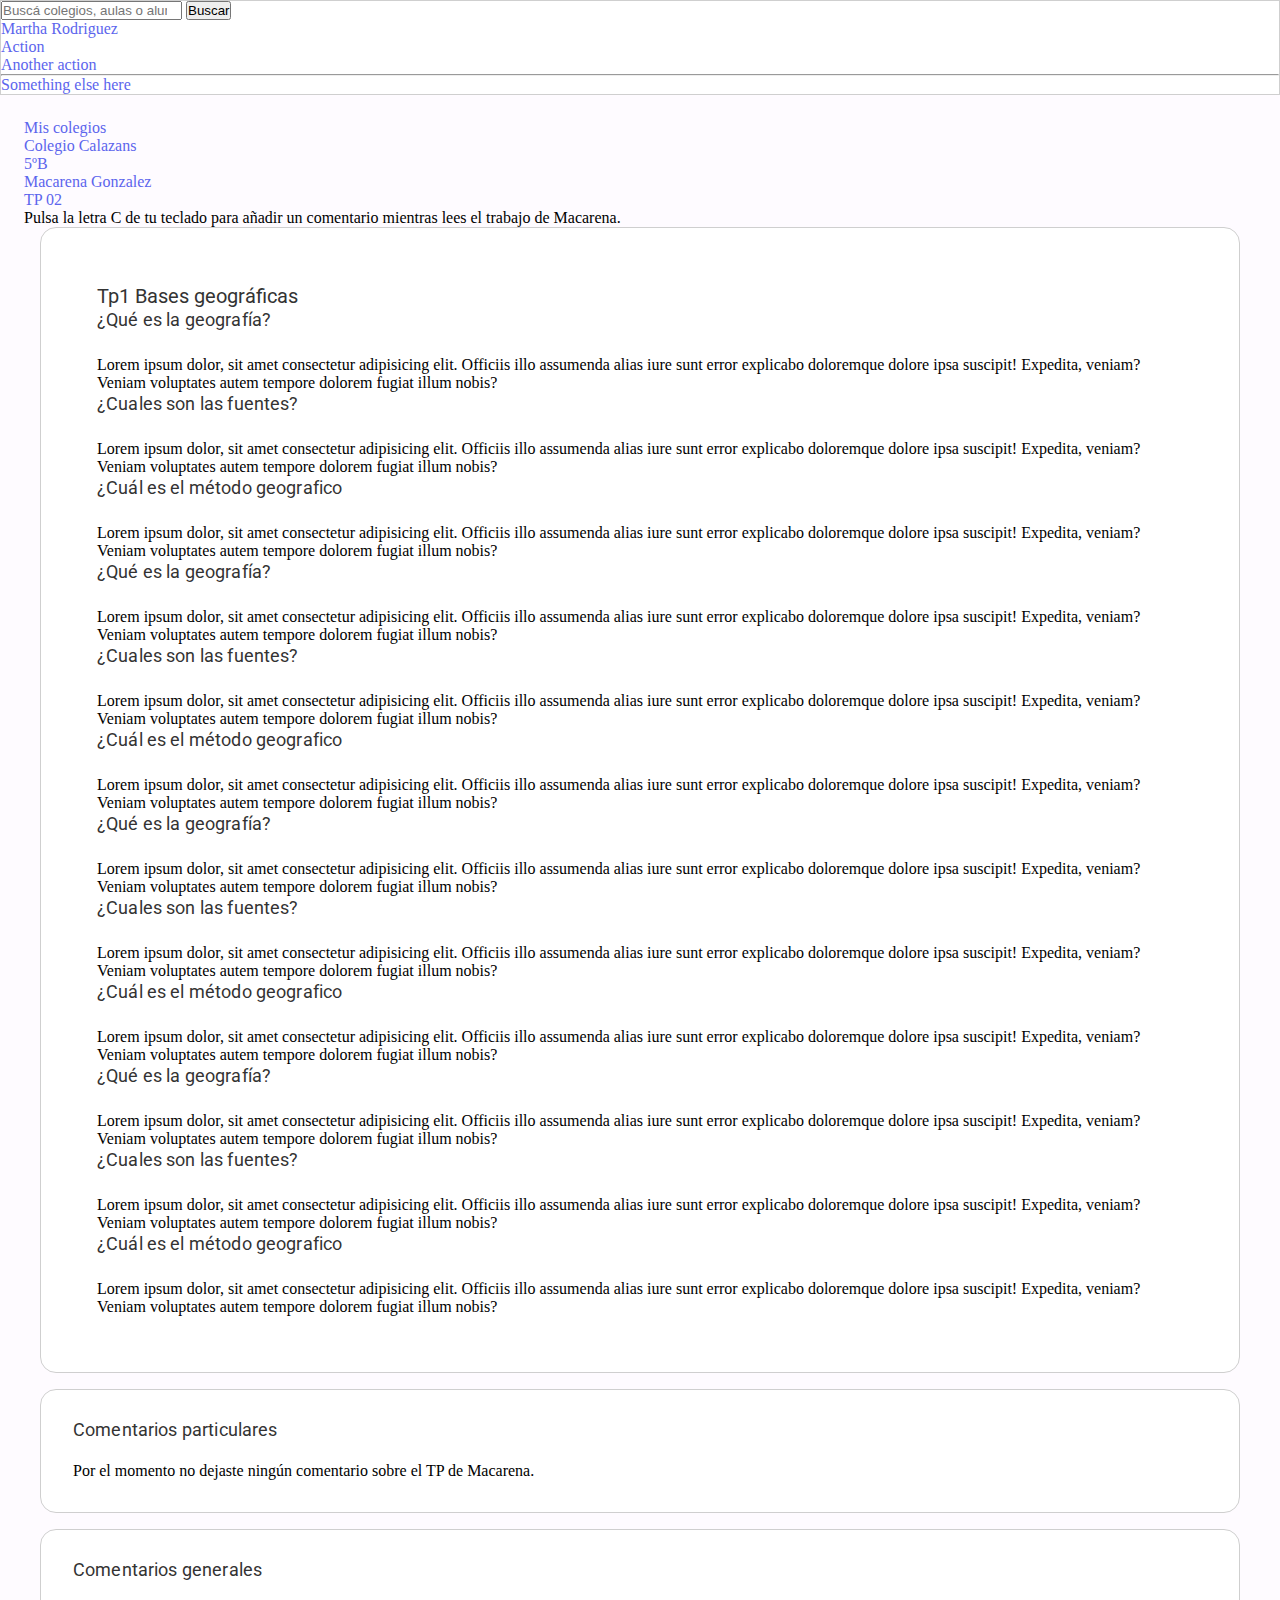
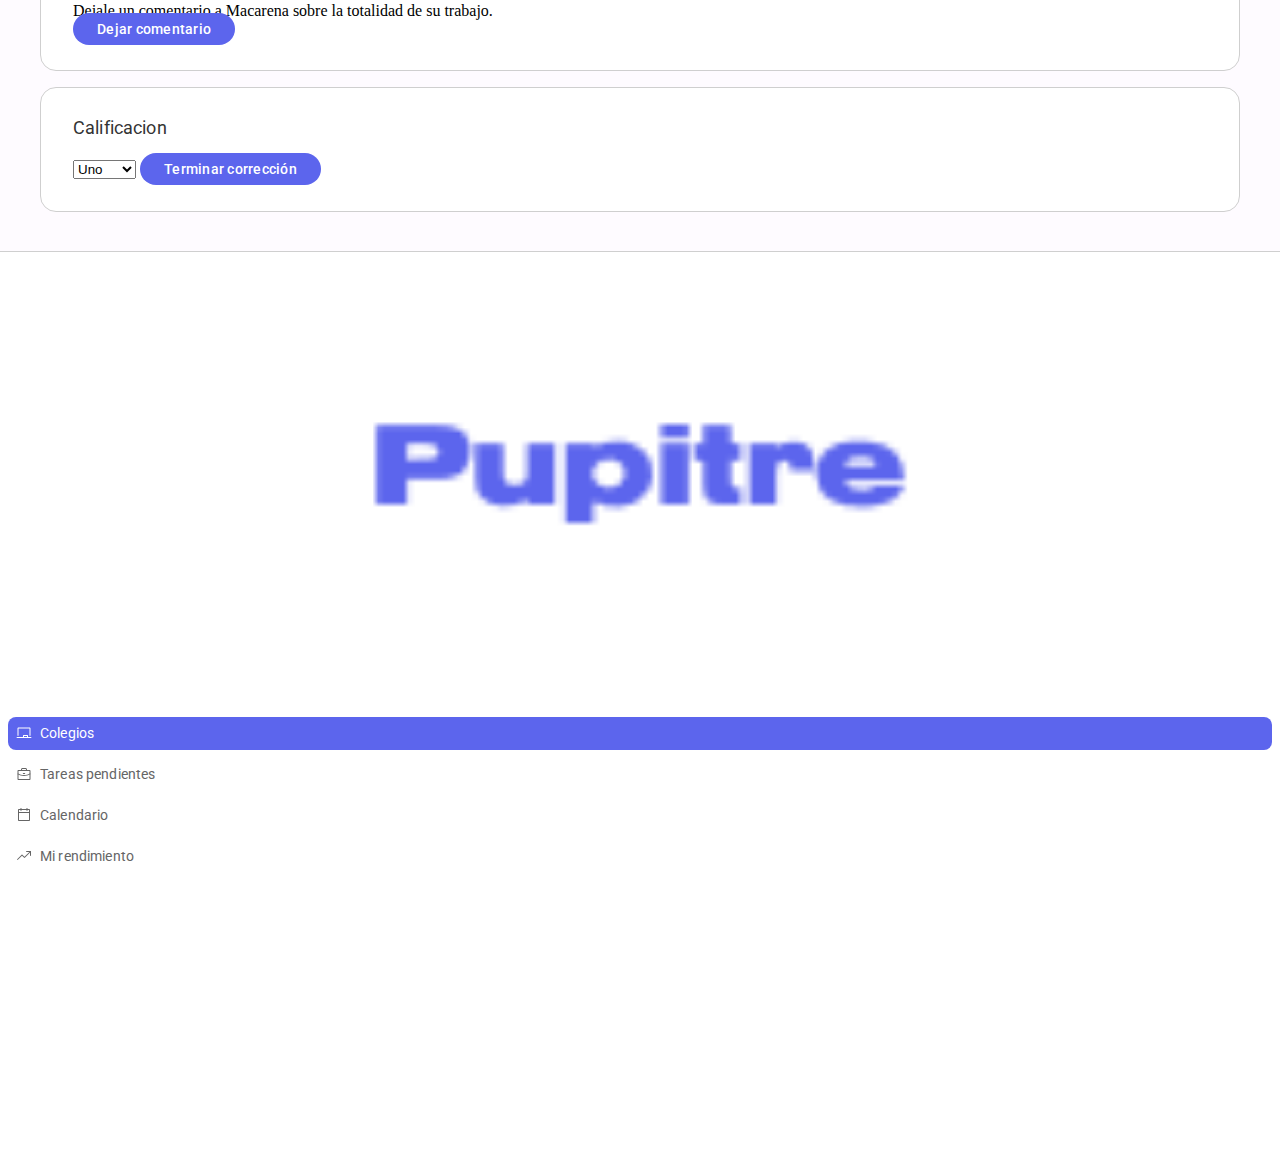
<file: tp.html>
<!DOCTYPE html>
<html lang="es">

<head>
    <meta charset="UTF-8">
    <meta http-equiv="X-UA-Compatible" content="IE=edge">
    <meta name="viewport" content="width=device-width, initial-scale=1.0">
    <link href="https://cdn.jsdelivr.net/npm/bootstrap@5.1.3/dist/css/bootstrap.min.css" rel="stylesheet"
        integrity="sha384-1BmE4kWBq78iYhFldvKuhfTAU6auU8tT94WrHftjDbrCEXSU1oBoqyl2QvZ6jIW3" crossorigin="anonymous">
    <link rel="preconnect" href="https://fonts.googleapis.com">
    <link rel="preconnect" href="https://fonts.gstatic.com" crossorigin>
    <link href="https://fonts.googleapis.com/css2?family=Roboto:wght@400;700&display=swap" rel="stylesheet">
    <link rel="stylesheet" href="estilos/estilos.css">
    <title>Pupitre</title>
    <script type="text/javascript" src="https://code.jquery.com/jquery-3.3.1.min.js"></script>
</head>

<body>
    <div class="container-fluid">
        <!--Duda: Podemos tener estos divs acá? -->
        <div class="row">
            <div class="col-lg-10">
                <header>
                    <nav class="topbar navbar navbar-expand-lg navbar-light bg-light">
                        <!--Duda:la navegacion en realidad es el aside? -->
                        <div class="container-fluid">
                            <form class="d-flex">
                                <input class="form-control me-2" type="search"
                                    placeholder="Buscá colegios, aulas o alumnos" aria-label="Search">
                                <button class="btn btn-outline-success" type="submit">Buscar</button>
                            </form>

                            <div class="collapse navbar-collapse justify-content-end" id="navbarSupportedContent">
                                <ul class="navbar-nav mb-2 mb-lg-0">
                                    <li class="nav-item dropdown">
                                        <a class="nav-link dropdown-toggle" href="#" id="navbarDropdown" role="button"
                                            data-bs-toggle="dropdown" aria-expanded="false">
                                            Martha Rodriguez
                                        </a>
                                        <ul class="dropdown-menu" aria-labelledby="navbarDropdown">
                                            <li><a class="dropdown-item" href="#">Action</a></li>
                                            <li><a class="dropdown-item" href="#">Another action</a></li>
                                            <li>
                                                <hr class="dropdown-divider">
                                            </li>
                                            <li><a class="dropdown-item" href="#">Something else here</a></li>
                                        </ul>
                                    </li>

                                </ul>

                            </div>
                        </div>
                    </nav>
                </header>
                <main>
                    <!--El bread es raro con el narrador-->
                    <nav aria-label="breadcrumb">
                        <ol class="breadcrumb">
                            <li class="breadcrumb-item"><a href="index.html">Mis colegios</a></li>
                            <li class="breadcrumb-item"><a href="aulas.html">Colegio Calazans</a></li>
                            <li class="breadcrumb-item"><a href="aulas.html">5ºB</a></li>
                            <li class="breadcrumb-item"><a href="aulas.html">Macarena Gonzalez</a></li>
                            <li class="breadcrumb-item active"><a aria-current="page">TP 02</a></li>
                        </ol>
                    </nav>
                    <div class="row">
                        <section class="col-lg-9">

                            <p>Pulsa la letra C de tu teclado para añadir un comentario mientras lees el trabajo de
                                Macarena.
                            </p>
                            <div class="card3">
                                <div class="hoja">
                                    <h1>Tp1 Bases geográficas</h1>
                                    <h2>¿Qué es la geografía?</h2>
                                    <p>Lorem ipsum dolor, sit amet consectetur adipisicing elit. Officiis illo assumenda
                                        alias iure sunt error explicabo doloremque dolore ipsa suscipit! Expedita,
                                        veniam?
                                        Veniam voluptates autem tempore dolorem fugiat illum nobis? </p>
                                    <h2>¿Cuales son las fuentes?</h2>
                                    <p>Lorem ipsum dolor, sit amet consectetur adipisicing elit. Officiis illo assumenda
                                        alias iure sunt error explicabo doloremque dolore ipsa suscipit! Expedita,
                                        veniam?
                                        Veniam voluptates autem tempore dolorem fugiat illum nobis? </p>
                                    <h2>¿Cuál es el método geografico</h2>
                                    <p>Lorem ipsum dolor, sit amet consectetur adipisicing elit. Officiis illo assumenda
                                        alias iure sunt error explicabo doloremque dolore ipsa suscipit! Expedita,
                                        veniam?
                                        Veniam voluptates autem tempore dolorem fugiat illum nobis? </p>
                                    <h2>¿Qué es la geografía?</h2>
                                    <p>Lorem ipsum dolor, sit amet consectetur adipisicing elit. Officiis illo assumenda
                                        alias iure sunt error explicabo doloremque dolore ipsa suscipit! Expedita,
                                        veniam?
                                        Veniam voluptates autem tempore dolorem fugiat illum nobis? </p>
                                    <h2>¿Cuales son las fuentes?</h2>
                                    <p>Lorem ipsum dolor, sit amet consectetur adipisicing elit. Officiis illo assumenda
                                        alias iure sunt error explicabo doloremque dolore ipsa suscipit! Expedita,
                                        veniam?
                                        Veniam voluptates autem tempore dolorem fugiat illum nobis? </p>
                                    <h2>¿Cuál es el método geografico</h2>
                                    <p>Lorem ipsum dolor, sit amet consectetur adipisicing elit. Officiis illo assumenda
                                        alias iure sunt error explicabo doloremque dolore ipsa suscipit! Expedita,
                                        veniam?
                                        Veniam voluptates autem tempore dolorem fugiat illum nobis? </p>
                                    <h2>¿Qué es la geografía?</h2>
                                    <p>Lorem ipsum dolor, sit amet consectetur adipisicing elit. Officiis illo assumenda
                                        alias iure sunt error explicabo doloremque dolore ipsa suscipit! Expedita,
                                        veniam?
                                        Veniam voluptates autem tempore dolorem fugiat illum nobis? </p>
                                    <h2>¿Cuales son las fuentes?</h2>
                                    <p>Lorem ipsum dolor, sit amet consectetur adipisicing elit. Officiis illo assumenda
                                        alias iure sunt error explicabo doloremque dolore ipsa suscipit! Expedita,
                                        veniam?
                                        Veniam voluptates autem tempore dolorem fugiat illum nobis? </p>
                                    <h2>¿Cuál es el método geografico</h2>
                                    <p>Lorem ipsum dolor, sit amet consectetur adipisicing elit. Officiis illo assumenda
                                        alias iure sunt error explicabo doloremque dolore ipsa suscipit! Expedita,
                                        veniam?
                                        Veniam voluptates autem tempore dolorem fugiat illum nobis? </p>
                                    <h2>¿Qué es la geografía?</h2>
                                    <p>Lorem ipsum dolor, sit amet consectetur adipisicing elit. Officiis illo assumenda
                                        alias iure sunt error explicabo doloremque dolore ipsa suscipit! Expedita,
                                        veniam?
                                        Veniam voluptates autem tempore dolorem fugiat illum nobis? </p>
                                    <h2>¿Cuales son las fuentes?</h2>
                                    <p>Lorem ipsum dolor, sit amet consectetur adipisicing elit. Officiis illo assumenda
                                        alias iure sunt error explicabo doloremque dolore ipsa suscipit! Expedita,
                                        veniam?
                                        Veniam voluptates autem tempore dolorem fugiat illum nobis? </p>
                                    <h2>¿Cuál es el método geografico</h2>
                                    <p>Lorem ipsum dolor, sit amet consectetur adipisicing elit. Officiis illo assumenda
                                        alias iure sunt error explicabo doloremque dolore ipsa suscipit! Expedita,
                                        veniam?
                                        Veniam voluptates autem tempore dolorem fugiat illum nobis? </p>
                                </div>
                            </div>
                        </section>
                        <section class="col-lg-3">
                            <div class="card3">
                                <h3>Comentarios particulares</h3>
                                <p>Por el momento no dejaste ningún
                                    comentario sobre el TP de Macarena.</p>
                            </div>
                            <div class="card3">
                                <h3>Comentarios generales</h3>
                                <p>Dejale un comentario a Macarena
                                    sobre la totalidad de su trabajo.
                                </p>
                                <a href="" class="btn btn-primary">Dejar comentario</a>
                            </div>
                            <div class="card3">
                                <h3>Calificacion</h3>
                                <!--Numero en letras o 9872-->
                                <select class="form-select" aria-label="Default select example">
                                    <option value="1">Uno</option>
                                    <option value="2">Dos</option>
                                    <option value="3">Tres</option>
                                    <option value="4">Cuatro</option>
                                    <option value="5">Cinco</option>
                                    <option value="6">Seis</option>
                                    <option value="7">Siete</option>
                                    <option value="8">Ocho</option>
                                    <option value="9">Nueve</option>
                                    <option value="10">Diez</option>
                                </select>
                                <a href="" class="btn btn-primary my-4">Terminar corrección</a>
                            </div>
                        </section>
                </main>
            </div>
            <aside class="sidenav order-first col-lg-2">
                <!--Duda: necesita etiqueta nav? -->
                <img class="logo" src="img/Logo.png.png" alt="Pupitre">
                <a href="index.html" class="flex activo">
                    <img class="icon" src="img/colegios.svg" alt="">
                    <p class="itemact">Colegios</p>
                </a>
                <a class="inactivo flex" href="">
                    <img class="icon" src="img/tareaspendientes.svg" alt="">
                    <p>Tareas pendientes</p>
                </a>
                <a class="inactivo flex" href="">
                    <img class="icon" src="img/calendario.svg" alt="">
                    <p>Calendario</p>
                </a>
                <a class="inactivo flex" href="">
                    <img class="icon" src="img/mirendimiento.svg" alt="">
                    <p>Mi rendimiento</p>
                </a>
            </aside>
        </div>
    </div>
    <script src="https://cdn.jsdelivr.net/npm/bootstrap@5.1.3/dist/js/bootstrap.bundle.min.js"
        integrity="sha384-ka7Sk0Gln4gmtz2MlQnikT1wXgYsOg+OMhuP+IlRH9sENBO0LRn5q+8nbTov4+1p"
        crossorigin="anonymous"></script>
    <script type="text/javascript">
        $('body').on("keydown", function (e) {
            if (e.which === 65 || e.which === 64) {
                alert("Vas a agregar un comentario");
                e.preventDefault();
            }
        });
        $("#button").on("click", function (e) {
            alert("You clicked button");
        });
    </script>
    <!--aca falta el ctrl + o -->
</body>

</html>
</file>
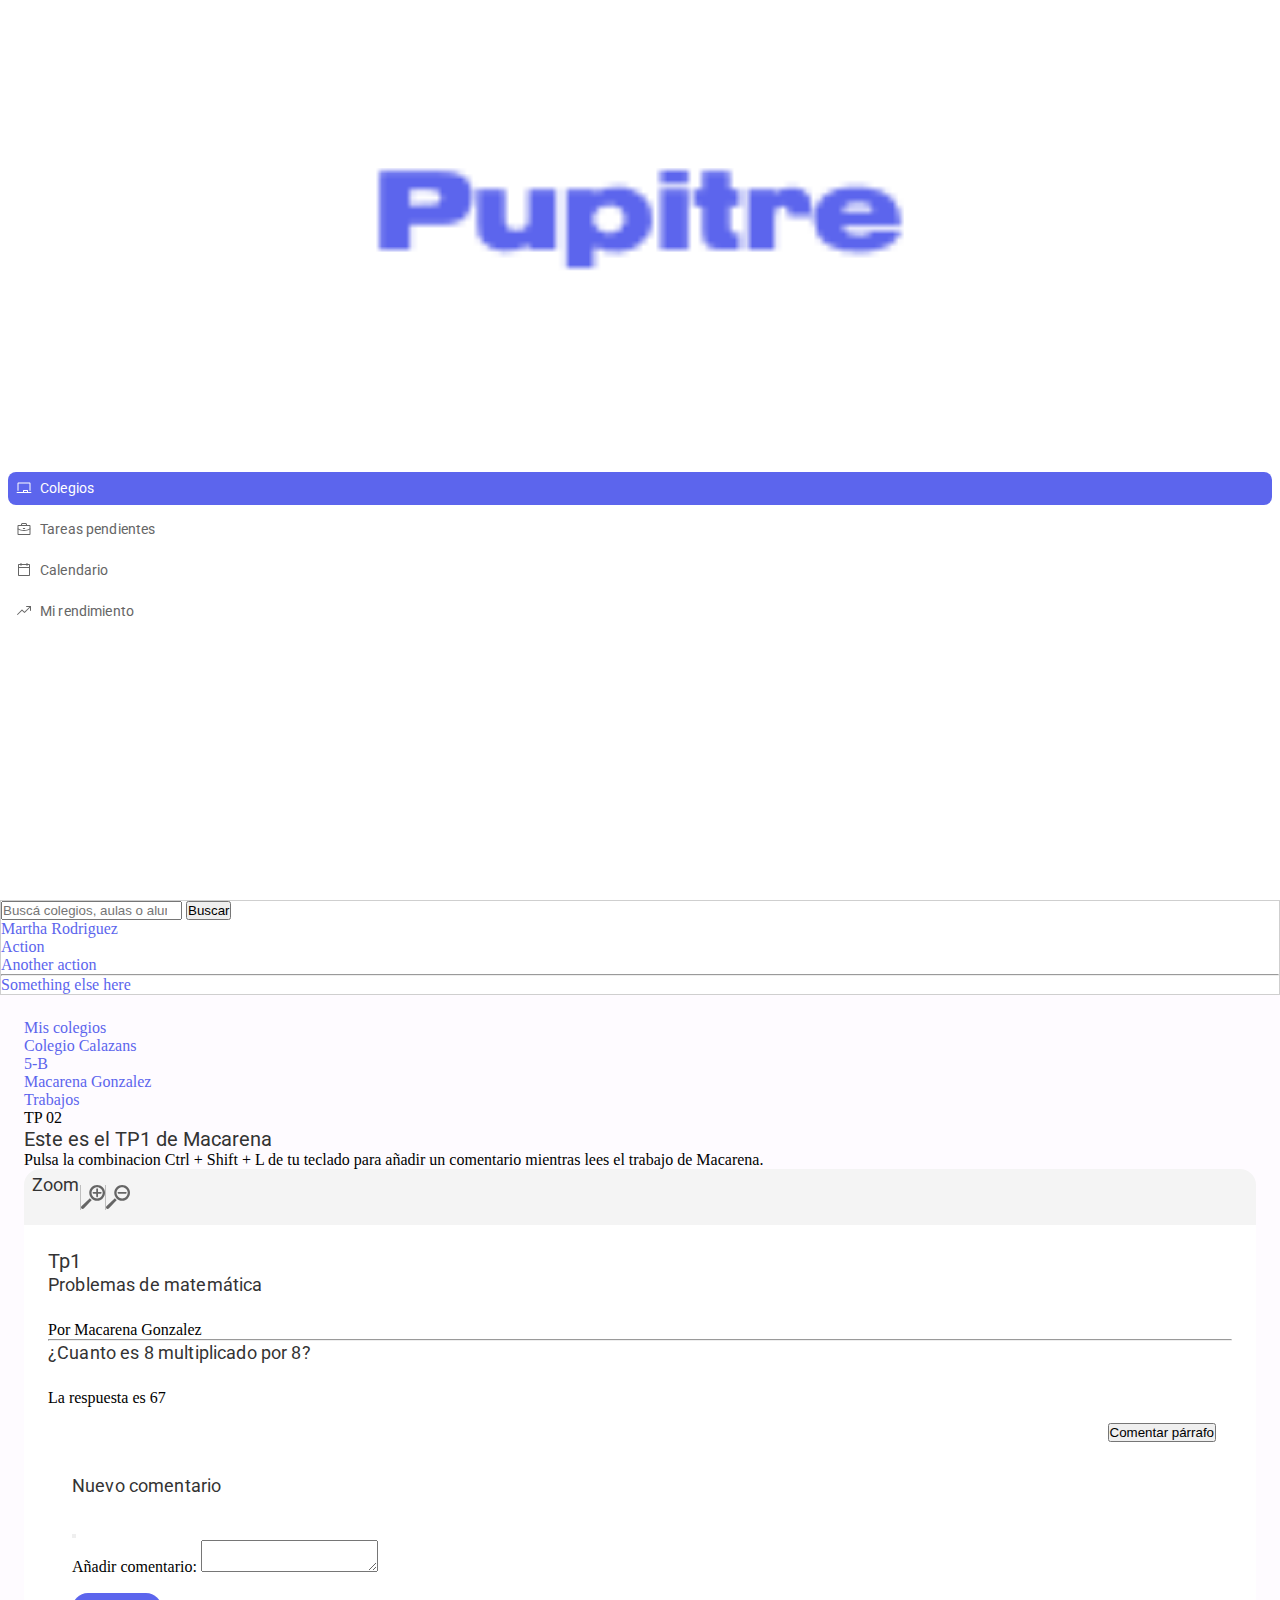
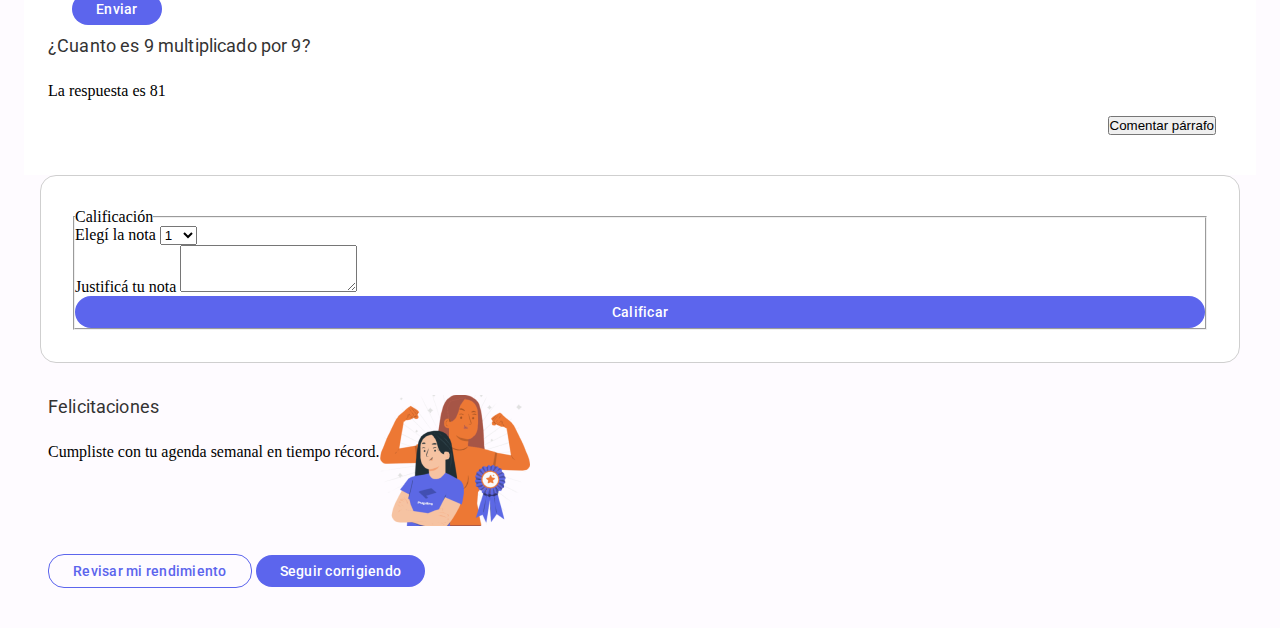
<file: tp1.html>
<!DOCTYPE html>
<html lang="es">

<head>
    <meta charset="UTF-8">
    <meta http-equiv="X-UA-Compatible" content="IE=edge">
    <meta name="viewport" content="width=device-width, initial-scale=1.0">
    <link href="https://cdn.jsdelivr.net/npm/bootstrap@5.1.3/dist/css/bootstrap.min.css" rel="stylesheet"
        integrity="sha384-1BmE4kWBq78iYhFldvKuhfTAU6auU8tT94WrHftjDbrCEXSU1oBoqyl2QvZ6jIW3" crossorigin="anonymous">
    <link rel="preconnect" href="https://fonts.googleapis.com">
    <link rel="preconnect" href="https://fonts.gstatic.com" crossorigin>
    <link href="https://fonts.googleapis.com/css2?family=Roboto:wght@400;700&display=swap" rel="stylesheet">
    <link rel="stylesheet" href="estilos/estilos.css">
    <title>Pupitre</title>
    <script type="text/javascript" src="https://code.jquery.com/jquery-3.3.1.min.js"></script>
</head>

<body>
    <div class="container-fluid">
        <div class="row">
      <nav aria-label="Menú principal" role="menubar" class="sidenav order-first col-lg-2">
        <a aria-label="Ir a la página principal" href="index.html"><img class="logo" src="img/Logo.png.png"
            alt="Logo de Pupitre"></a>
        <ul>
          <li role="menuitem" aria-current="page">
            <span href="index.html" class="flex activo fixo">
              <img class="icon" src="img/colegios.svg" alt="">
              <p class="itemact">Colegios</p>
            </span>
          </li>
          <li role="menuitem">
            <a class="inactivo flex fixo" href="#">
              <img class="icon" src="img/tareaspendientes.svg" alt="">
              <p>Tareas pendientes</p>
            </a>
          </li>
          <li role="menuitem">
            <a href="#" class="inactivo flex fixo">
              <img class="icon" src="img/calendario.svg" alt="">
              <p>Calendario</p>
            </a>
          </li>
          <li role="menuitem">
            <a href="#" class="inactivo flex fixo">
              <img class="icon" src="img/mirendimiento.svg" alt="">
              <p>Mi rendimiento</p>
            </a>
          </li>
        </ul>
      </nav>
            <div class="col-lg-10">
                <header>
                    <nav aria-label="Buscador" class="topbar navbar navbar-expand-lg navbar-light bg-light">
                        <div class="container-fluid">
                            <form role="search" class="d-flex">
                                <input class="form-control me-2" type="search"
                                    placeholder="Buscá colegios, aulas o alumnos" aria-label="Buscar">
                                <button class="btn btn-outline-success" type="submit">Buscar</button>
                            </form>
                            <nav aria-label="Mi perfil" class="collapse navbar-collapse justify-content-end"
                                id="navbarSupportedContent">
                                <ul class="navbar-nav mb-2 mb-lg-0">
                                    <li class="nav-item dropdown">
                                        <a class="nav-link dropdown-toggle" href="#" id="navbarDropdown" role="button"
                                            data-bs-toggle="dropdown" aria-expanded="false">
                                            Martha Rodriguez
                                        </a>
                                        <ul class="dropdown-menu" aria-labelledby="navbarDropdown">
                                            <li><a class="dropdown-item" href="#">Action</a></li>
                                            <li><a class="dropdown-item" href="#">Another action</a></li>
                                            <li>
                                                <hr class="dropdown-divider">
                                            </li>
                                            <li><a class="dropdown-item" href="#">Something else here</a></li>
                                        </ul>
                                    </li>
                                </ul>
                            </nav>
                        </div>
                    </nav>
                </header>
                <main>
                    <nav aria-label="Migas de pan">
                        <ol class="breadcrumb">
                            <li class="breadcrumb-item"><a href="index.html">Mis colegios</a></li>
                            <li class="breadcrumb-item"><a href="aulas.html">Colegio Calazans</a></li>
                            <li class="breadcrumb-item"><a href="alumnos.html" aria-label="Quinto B" >5-B</a></li>
                            <li class="breadcrumb-item"><a href="macarena.html">Macarena Gonzalez</a></li>
                            <li class="breadcrumb-item"><a href="trabajos.html">Trabajos</a></li>
                            <li class="breadcrumb-item active" aria-current="page">TP 02</li>
                        </ol>
                    </nav>
                    <h1 class="fs-3">Este es el TP1 de Macarena</h1>
                    <p>Pulsa la combinacion Ctrl + Shift + L de tu teclado para añadir un comentario mientras lees el
                        trabajo de Macarena.</p>
                    <section class="row">
                        <section class="col-lg-8">
                            <div aria-hidden="true" class="barra">
                                <!--ocultar esto con el narrador-->
                                <h3 class="m-0">Zoom</h3>
                                <img class="m-2" src="img/sep.svg" alt="">
                                <img class="m-2" src="img/zoomin.svg" alt="">
                                <img class="m-2" src="img/sep.svg" alt="">
                                <img class="m-2" src="img/zoomout.svg" alt="">
                            </div>
                            <article class="hoja">
                                <h1 class="fs-1 my-4">Tp1</h1>
                                <h2 class="fs-2 my-4">Problemas de matemática</h2>
                                <p class="fs-6 my-4">Por Macarena Gonzalez</p>
                                <hr>
                                <h2>¿Cuanto es 8 multiplicado por 8?</h2>
                                <p id="parrafo1">La respuesta es 67</p>
                                <div class="cajacoment">
                                    <button aria-describedby="parrafo1" class="btn btn-link" data-bs-toggle="modal"
                                        data-bs-target="#exampleModal">Comentar párrafo</button>
                                </div>
                                <div class="modal fade" id="exampleModal" tabindex="-1"
                                    aria-labelledby="exampleModalLabel" aria-hidden="true">
                                    <div class="modal-dialog">
                                        <div class="modal-content">
                                            <div class="modal-header">
                                                <h2 class="modal-title" id="exampleModalLabel">Nuevo comentario</h2>
                                                <button type="button" class="btn-close" data-bs-dismiss="modal"
                                                    aria-label="Cerrar"></button>
                                            </div>
                                            <div class="modal-body">
                                                <form>

                                                    <div class="mb-3">
                                                        <label for="message-text" class="col-form-label">Añadir
                                                            comentario:</label>
                                                        <textarea class="form-control" id="message-text"></textarea>
                                                    </div>
                                                </form>
                                            </div>
                                            <div class="modal-footer m-0">

                                                <a href="tp2.html" type="button" class="btn btn-primary">Enviar</a>
                                            </div>
                                        </div>
                                    </div>
                                </div>
                                
                                <h2>¿Cuanto es 9 multiplicado por 9?</h2>
                                <p id="parrafo2">La respuesta es 81</p>
                                <div class="cajacoment">
                                    <button aria-describedby="parrafo2" class="btn btn-link" id="test" data-bs-toggle="modal"
                                        data-bs-target="#exampleModal">Comentar párrafo</button>
                                </div>
                            </article>
                        </section>
                        <section class="col-lg-4">
                            <div class="card3 p-3">
                                <form>
                                    <fieldset>
                                        <legend class="fs-5">Calificación</legend>
                                        <div class="mb-3">
                                            <label for="seleccion" class="form-label">Elegí la nota</label>
                                            <select class="form-select" aria-label="Decidí la nota"
                                                id="seleccion">
                                                <option value="1">1</option>
                                                <option value="2">2</option>
                                                <option value="3">3</option>
                                                <option value="4">4</option>
                                                <option value="5">5</option>
                                                <option value="6">6</option>
                                                <option value="7">7</option>
                                                <option value="8">8</option>
                                                <option value="9">9</option>
                                                <option value="10">10</option>
                                            </select>
                                        </div>
                                        <div class="mb-3">
                                            <label for="exampleFormControlTextarea1" class="form-label">Justificá tu
                                                nota</label>
                                            <textarea class="form-control" id="exampleFormControlTextarea1"
                                                rows="3"></textarea>
                                        </div>
                                        <button type="button" class="btn btn-primary" data-bs-toggle="modal"
                                            data-bs-target="#calificar">Calificar</button>

                                    </fieldset>
                                </form>

                            </div>
                            <div class="modal fade" id="calificar" tabindex="-1" aria-labelledby="calificar"
                                aria-hidden="true">
                                <div class="modal-dialog modcal">
                                    <div class="modal-content">
                                        <div class="modal-header">
                                            <a href="calificado.html" type="button" class="btn-close"
                                                aria-label="Cerrar"></a>
                                        </div>

                                        <div class="modal-body">
                                            <div class="flex">
                                                <div>
                                                    <h2 class="fs-3">Felicitaciones</h2>
                                                    <p class="pe-4">Cumpliste con tu agenda semanal
                                                        en tiempo récord.</p>
                                                </div>
                                                <div>
                                                    <img src="img/fel.png" alt="">
                                                </div>
                                            </div>
                                            <div class="modal-footer">
                                                <button type="button" class="btn btn-secondary"
                                                    data-bs-dismiss="modal">Revisar mi rendimiento</button>

                                                <a href="alumnos2.html" type="button" class="btn-primaryfix">Seguir
                                                    corrigiendo</a>
                                            </div>
                                        </div>
                                    </div>
                                </div>
                            </div>
                        </section>
                    </section>
                </main>
            </div>

        </div>
    </div>
    <script src="https://cdn.jsdelivr.net/npm/bootstrap@5.1.3/dist/js/bootstrap.bundle.min.js"
        integrity="sha384-ka7Sk0Gln4gmtz2MlQnikT1wXgYsOg+OMhuP+IlRH9sENBO0LRn5q+8nbTov4+1p"
        crossorigin="anonymous"></script>
    <script type="text/javascript">
        $('body').on("keydown", function (e) {
            if (e.ctrlKey && e.shiftKey && e.which === 76) {
                // window.location.href = "index.html"
                $("#test").trigger("click")
            }
        });

    </script>
</body>

</html>
</file>
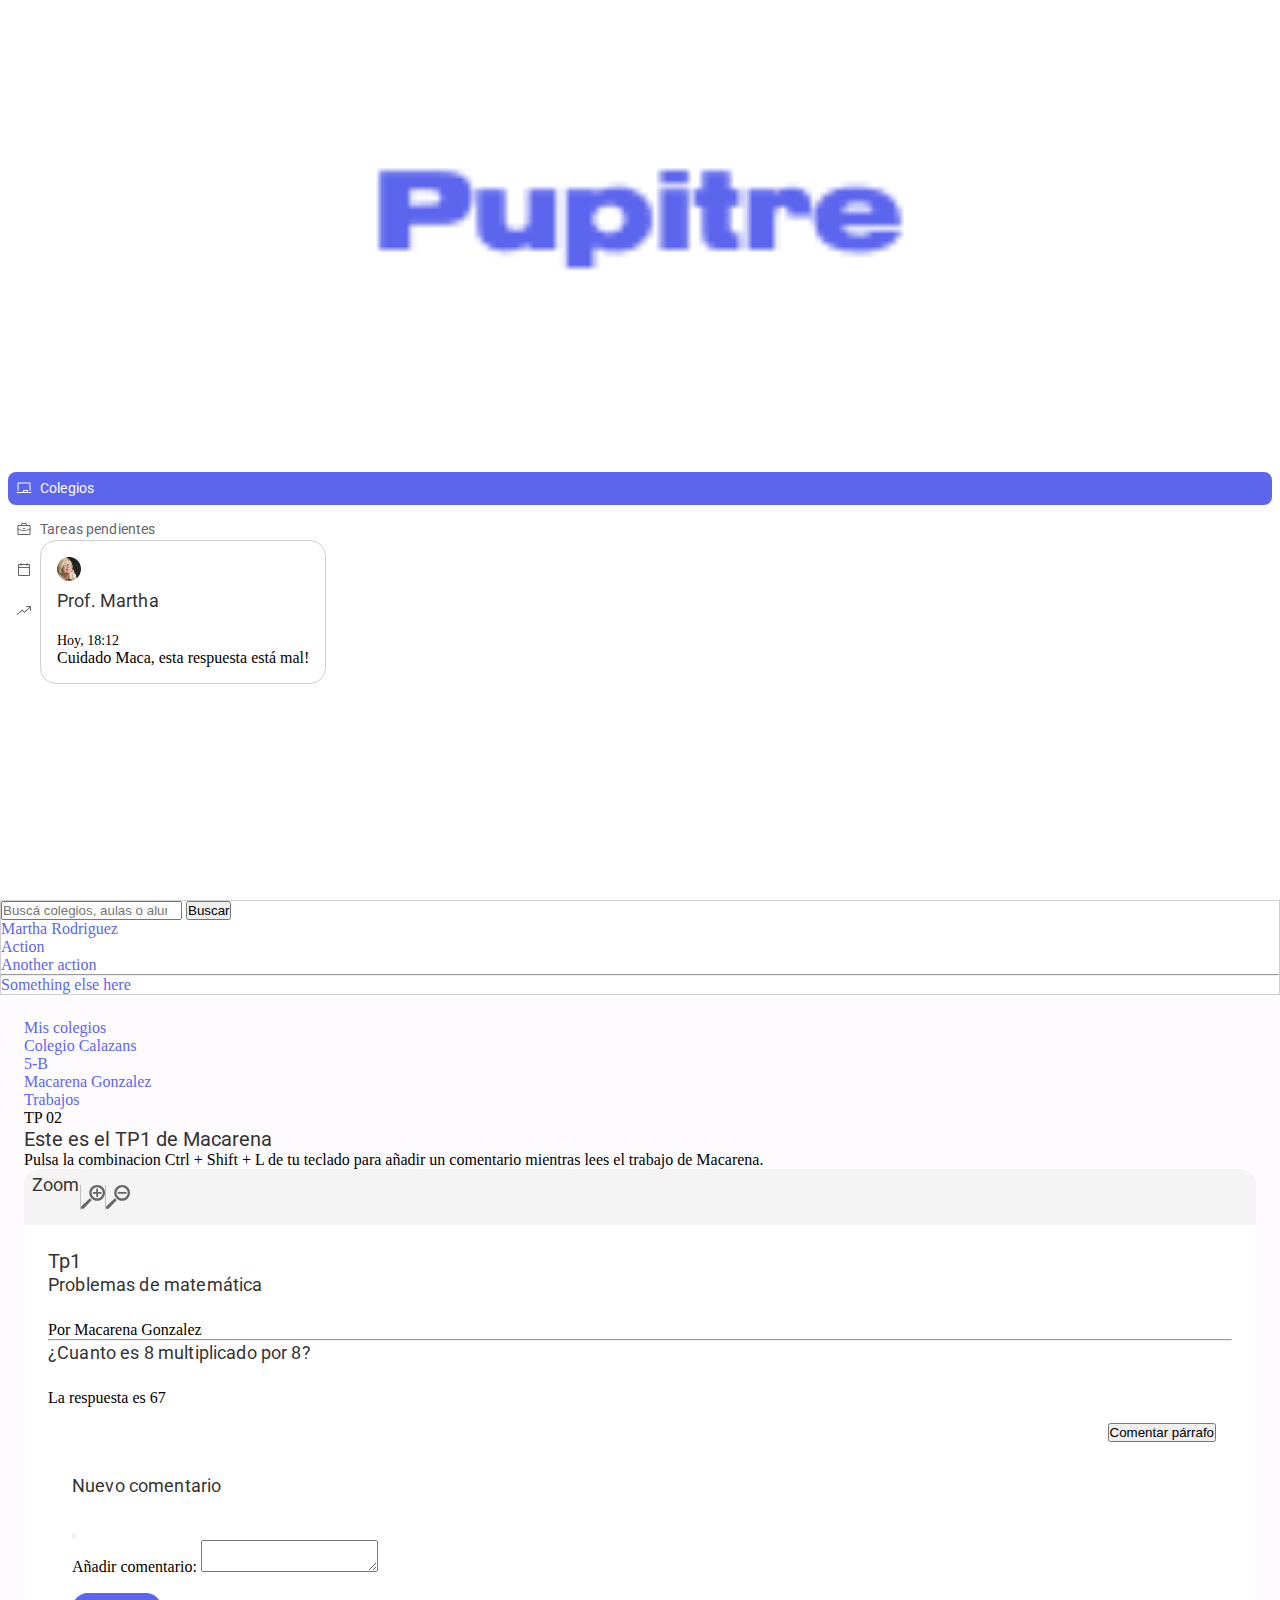
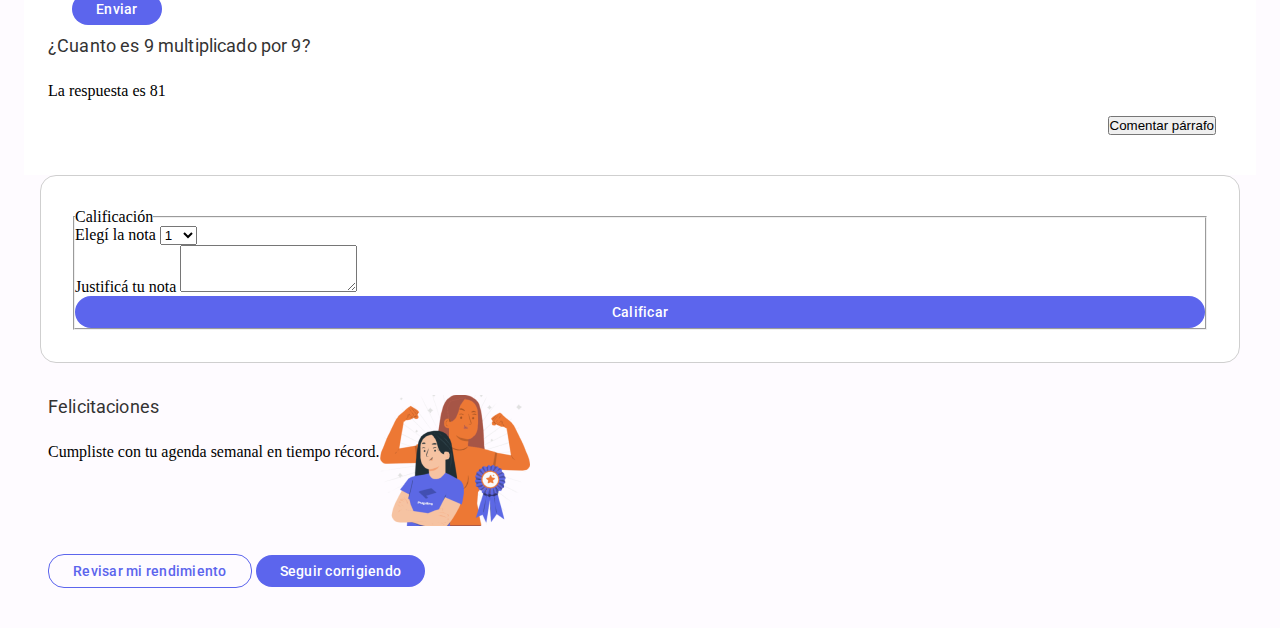
<file: tp2.html>
<!DOCTYPE html>
<html lang="es">

<head>
    <meta charset="UTF-8">
    <meta http-equiv="X-UA-Compatible" content="IE=edge">
    <meta name="viewport" content="width=device-width, initial-scale=1.0">
    <link href="https://cdn.jsdelivr.net/npm/bootstrap@5.1.3/dist/css/bootstrap.min.css" rel="stylesheet"
        integrity="sha384-1BmE4kWBq78iYhFldvKuhfTAU6auU8tT94WrHftjDbrCEXSU1oBoqyl2QvZ6jIW3" crossorigin="anonymous">
    <link rel="preconnect" href="https://fonts.googleapis.com">
    <link rel="preconnect" href="https://fonts.gstatic.com" crossorigin>
    <link href="https://fonts.googleapis.com/css2?family=Roboto:wght@400;700&display=swap" rel="stylesheet">
    <link rel="stylesheet" href="estilos/estilos.css">
    <title>Pupitre</title>
    <script type="text/javascript" src="https://code.jquery.com/jquery-3.3.1.min.js"></script>
</head>

<body>
    <div class="container-fluid">
        <div class="row">
            <nav aria-label="Menú principal" role="menubar" class="sidenav order-first col-lg-2">
                <a aria-label="Ir a la página principal" href="index.html"><img class="logo" src="img/Logo.png.png"
                        alt="Logo de Pupitre"></a>
                <ul>
                    <li role="menuitem" aria-current="page">
                        <span href="index.html" class="flex activo fixo">
                            <img class="icon" src="img/colegios.svg" alt="">
                            <p class="itemact">Colegios</p>
                        </span>
                    </li>
                    <li role="menuitem">
                        <a class="inactivo flex fixo" href="#">
                            <img class="icon" src="img/tareaspendientes.svg" alt="">
                            <p>Tareas pendientes</p>
                        </a>
                    </li>
                    <li role="menuitem">
                        <a href="#" class="inactivo flex fixo">
                            <img class="icon" src="img/calendario.svg" alt="">
                            <p>Calendario</p>
                        </a>
                    </li>
                    <li role="menuitem">
                        <a href="#" class="inactivo flex fixo">
                            <img class="icon" src="img/mirendimiento.svg" alt="">
                            <p>Mi rendimiento</p>
                        </a>
                    </li>
                </ul>
            </nav>
            <div class="col-lg-10">
                <header>
                    <nav aria-label="Buscador" class="topbar navbar navbar-expand-lg navbar-light bg-light">
                        <div class="container-fluid">
                            <form role="search" class="d-flex">
                                <input class="form-control me-2" type="search"
                                    placeholder="Buscá colegios, aulas o alumnos" aria-label="Buscar">
                                <button class="btn btn-outline-success" type="submit">Buscar</button>
                            </form>
                            <nav aria-label="Mi perfil" class="collapse navbar-collapse justify-content-end"
                                id="navbarSupportedContent">
                                <ul class="navbar-nav mb-2 mb-lg-0">
                                    <li class="nav-item dropdown">
                                        <a class="nav-link dropdown-toggle" href="#" id="navbarDropdown" role="button"
                                            data-bs-toggle="dropdown" aria-expanded="false">
                                            Martha Rodriguez
                                        </a>
                                        <ul class="dropdown-menu" aria-labelledby="navbarDropdown">
                                            <li><a class="dropdown-item" href="#">Action</a></li>
                                            <li><a class="dropdown-item" href="#">Another action</a></li>
                                            <li>
                                                <hr class="dropdown-divider">
                                            </li>
                                            <li><a class="dropdown-item" href="#">Something else here</a></li>
                                        </ul>
                                    </li>
                                </ul>
                            </nav>
                        </div>
                    </nav>
                </header>
                <main>
                    <nav aria-label="Migas de pan">
                        <ol class="breadcrumb">
                            <li class="breadcrumb-item"><a href="index.html">Mis colegios</a></li>
                            <li class="breadcrumb-item"><a href="aulas.html">Colegio Calazans</a></li>
                            <li class="breadcrumb-item"><a href="alumnos.html" aria-label="Quinto B">5-B</a></li>
                            <li class="breadcrumb-item"><a href="macarena.html">Macarena Gonzalez</a></li>
                            <li class="breadcrumb-item"><a href="trabajos.html">Trabajos</a></li>
                            <li class="breadcrumb-item active" aria-current="page">TP 02</li>
                        </ol>
                    </nav>
                    <h1 class="fs-3">Este es el TP1 de Macarena</h1>
                    <p>Pulsa la combinacion Ctrl + Shift + L de tu teclado para añadir un comentario mientras lees el
                        trabajo de Macarena.</p>
                    <div class="row">
                        <section class="col-lg-8">
                            <div aria-hidden="true" class="barra">
                                <!--ocultar esto con el narrador-->
                                <h3 class="m-0">Zoom</h3>
                                <img class="m-2" src="img/sep.svg" alt="">
                                <img class="m-2" src="img/zoomin.svg" alt="">
                                <img class="m-2" src="img/sep.svg" alt="">
                                <img class="m-2" src="img/zoomout.svg" alt="">
                            </div>
                            <article class="hoja">
                                <h1 class="fs-1 my-4">Tp1</h1>
                                <h2 class="fs-2 my-4">Problemas de matemática</h2>
                                <p class="fs-6 my-4">Por Macarena Gonzalez</p>
                                <hr>
                                <h2>¿Cuanto es 8 multiplicado por 8?</h2>
                                <p id="parrafo1">La respuesta es 67</p>
                                <div class="cajacoment">
                                    <button aria-describedby="parrafo1" class="btn btn-link" data-bs-toggle="modal"
                                        data-bs-target="#exampleModal">Comentar párrafo</button>
                                </div>
                                <div class="modal fade" id="exampleModal" tabindex="-1"
                                    aria-labelledby="exampleModalLabel" aria-hidden="true">
                                    <div class="modal-dialog">
                                        <div class="modal-content">
                                            <div class="modal-header">
                                                <h2 class="modal-title" id="exampleModalLabel">Nuevo comentario</h2>
                                                <button type="button" class="btn-close" data-bs-dismiss="modal"
                                                    aria-label="Cerrar"></button>
                                            </div>
                                            <div class="modal-body">
                                                <form>

                                                    <div class="mb-3">
                                                        <label for="message-text" class="col-form-label">Añadir
                                                            comentario:</label>
                                                        <textarea class="form-control"
                                                            id="message-text"></textarea>
                                                    </div>
                                                </form>
                                            </div>
                                            <div class="modal-footer m-0">

                                                <a href="tp2.html" type="submit" class="btn btn-primary">Enviar</a>
                                            </div>
                                        </div>
                                    </div>
                                </div>

                                <h2>¿Cuanto es 9 multiplicado por 9?</h2>
                                <p id="parrafo2">La respuesta es 81</p>
                                <div class="cajacoment">
                                    <button aria-describedby="parrafo2" class="btn btn-link" id="test" data-bs-toggle="modal"
                                        data-bs-target="#exampleModal">Comentar párrafo</button>
                                </div>
                            </article>
                        </section>
                        <section class="col-lg-4">
                            <div class="card3 comentarioflotante">
                                <img class="fotodeperfil" src="img/martha.png" alt="">
                                <h3 class="d-inline">Prof. Martha</h3>
                                <h4 class="fs-7">Hoy, 18:12</h4>
                                <p>Cuidado Maca, esta respuesta está mal!</p>
                            </div>
                            <div class="card3 p-3">
                                <form>
                                    <fieldset>
                                        <legend class="fs-5">Calificación</legend>
                                        <div class="mb-3">
                                            <label for="seleccion" class="form-label">Elegí la nota</label>
                                            <select class="form-select" aria-label="Decidí la nota" id="seleccion">
                                                <option value="1">1</option>
                                                <option value="2">2</option>
                                                <option value="3">3</option>
                                                <option value="4">4</option>
                                                <option value="5">5</option>
                                                <option value="6">6</option>
                                                <option value="7">7</option>
                                                <option value="8">8</option>
                                                <option value="9">9</option>
                                                <option value="10">10</option>
                                            </select>
                                        </div>
                                        <div class="mb-3">
                                            <label for="exampleFormControlTextarea1" class="form-label">Justificá tu
                                                nota</label>
                                            <textarea class="form-control" id="exampleFormControlTextarea1"
                                                rows="3"></textarea>
                                        </div>
                                        <button type="button" class="btn btn-primary" data-bs-toggle="modal"
                                            data-bs-target="#calificar">Calificar</button>

                                    </fieldset>
                                </form>

                            </div>
                            <div class="modal fade" id="calificar" tabindex="-1" aria-labelledby="calificar"
                                aria-hidden="true">
                                <div class="modal-dialog modcal">
                                    <div class="modal-content">
                                        <div class="modal-header">
                                            <a href="calificado.html" type="button" class="btn-close"
                                                aria-label="Cerrar"></a>
                                        </div>

                                        <div class="modal-body">
                                            <div class="flex">
                                                <div>
                                                    <h2 class="fs-3">Felicitaciones</h2>
                                                    <p class="pe-4">Cumpliste con tu agenda semanal
                                                        en tiempo récord.</p>
                                                </div>
                                                <div>
                                                    <img src="img/fel.png" alt="">
                                                </div>
                                            </div>
                                            <div class="modal-footer">
                                                <button type="button" class="btn btn-secondary"
                                                    data-bs-dismiss="modal">Revisar mi rendimiento</button>

                                                <a href="alumnos2.html" type="button" class="btn-primaryfix">Seguir
                                                    corrigiendo</a>
                                            </div>
                                        </div>
                                    </div>
                                </div>
                            </div>

                        </section>
                    </div>
                </main>
            </div>

        </div>
    </div>
    <script src="https://cdn.jsdelivr.net/npm/bootstrap@5.1.3/dist/js/bootstrap.bundle.min.js"
        integrity="sha384-ka7Sk0Gln4gmtz2MlQnikT1wXgYsOg+OMhuP+IlRH9sENBO0LRn5q+8nbTov4+1p"
        crossorigin="anonymous"></script>
    <script type="text/javascript">
        $('body').on("keydown", function (e) {
            if (e.ctrlKey && e.shiftKey && e.which === 76) {
                // window.location.href = "index.html"
                $("#test").trigger("click")
            }
        });

    </script>
    <!--aca falta el ctrl + o -->
</body>

</html>
</file>
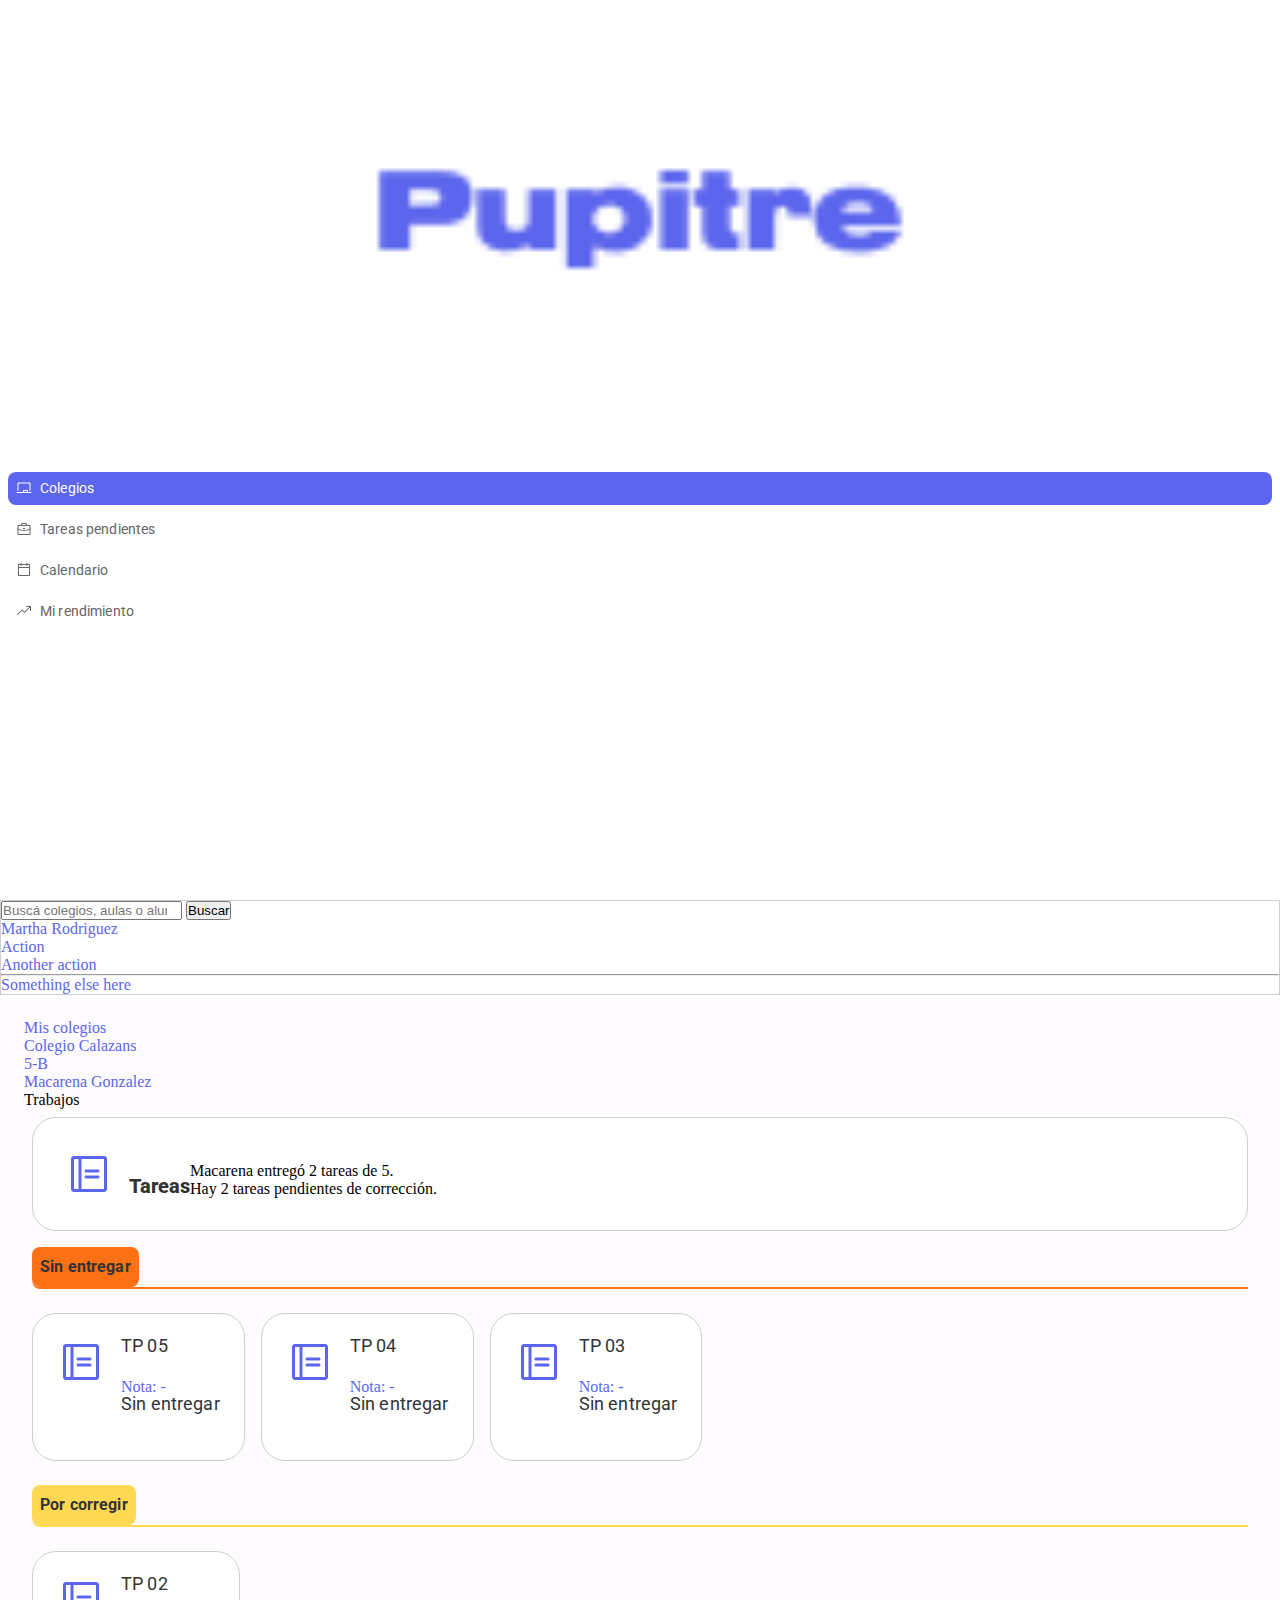
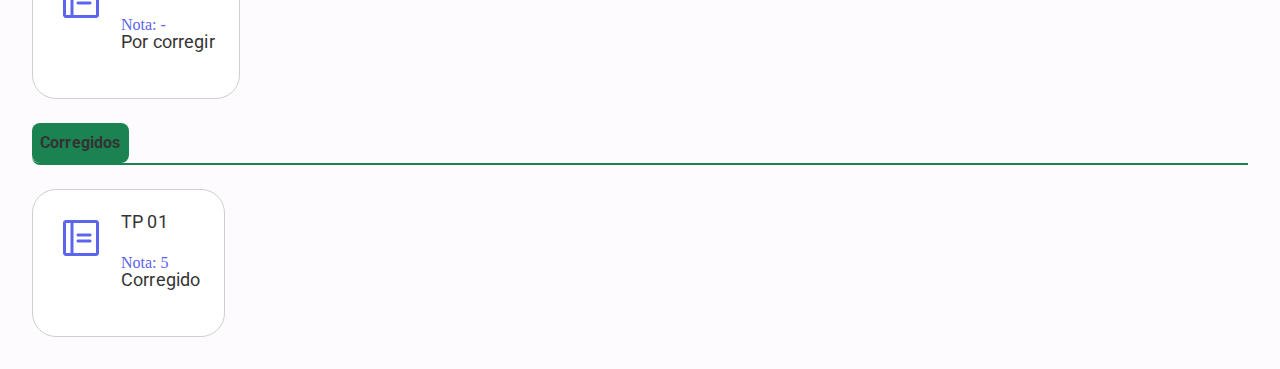
<file: trabajos.html>
<!DOCTYPE html>
<html lang="es">

<head>
  <meta charset="UTF-8">
  <meta http-equiv="X-UA-Compatible" content="IE=edge">
  <meta name="viewport" content="width=device-width, initial-scale=1.0">
  <link href="https://cdn.jsdelivr.net/npm/bootstrap@5.1.3/dist/css/bootstrap.min.css" rel="stylesheet"
    integrity="sha384-1BmE4kWBq78iYhFldvKuhfTAU6auU8tT94WrHftjDbrCEXSU1oBoqyl2QvZ6jIW3" crossorigin="anonymous">
  <link rel="preconnect" href="https://fonts.googleapis.com">
  <link rel="preconnect" href="https://fonts.gstatic.com" crossorigin>
  <link href="https://fonts.googleapis.com/css2?family=Roboto:wght@400;700&display=swap" rel="stylesheet">
  <link rel="stylesheet" href="estilos/estilos.css">
  <title>Pupitre</title>
</head>

<body>
  <div class="container-fluid">
    <div class="row">
      <nav aria-label="Menú principal" role="menubar" class="sidenav order-first col-lg-2">
        <a aria-label="Ir a la página principal" href="index.html"><img class="logo" src="img/Logo.png.png"
            alt="Logo de Pupitre"></a>
        <ul>
          <li role="menuitem" aria-current="page">
            <span href="index.html" class="flex activo fixo">
              <img class="icon" src="img/colegios.svg" alt="">
              <p class="itemact">Colegios</p>
            </span>
          </li>
          <li role="menuitem">
            <a class="inactivo flex fixo" href="#">
              <img class="icon" src="img/tareaspendientes.svg" alt="">
              <p>Tareas pendientes</p>
            </a>
          </li>
          <li role="menuitem">
            <a href="#" class="inactivo flex fixo">
              <img class="icon" src="img/calendario.svg" alt="">
              <p>Calendario</p>
            </a>
          </li>
          <li role="menuitem">
            <a href="#" class="inactivo flex fixo">
              <img class="icon" src="img/mirendimiento.svg" alt="">
              <p>Mi rendimiento</p>
            </a>
          </li>
        </ul>
      </nav>
      <div class="col-lg-10">
        <header>
          <nav aria-label="Buscador" class="topbar navbar navbar-expand-lg navbar-light bg-light">
            <div class="container-fluid">
              <form role="search" class="d-flex">
                <input class="form-control me-2" type="search" placeholder="Buscá colegios, aulas o alumnos"
                  aria-label="Buscar">
                <button class="btn btn-outline-success" type="submit">Buscar</button>
              </form>
              <nav aria-label="Mi perfil" class="collapse navbar-collapse justify-content-end"
                id="navbarSupportedContent">
                <ul class="navbar-nav mb-2 mb-lg-0">
                  <li class="nav-item dropdown">
                    <a class="nav-link dropdown-toggle" href="#" id="navbarDropdown" role="button"
                      data-bs-toggle="dropdown" aria-expanded="false">
                      Martha Rodriguez
                    </a>
                    <ul class="dropdown-menu" aria-labelledby="navbarDropdown">
                      <li><a class="dropdown-item" href="#">Action</a></li>
                      <li><a class="dropdown-item" href="#">Another action</a></li>
                      <li>
                        <hr class="dropdown-divider">
                      </li>
                      <li><a class="dropdown-item" href="#">Something else here</a></li>
                    </ul>
                  </li>
                </ul>
              </nav>
            </div>
          </nav>
        </header>
        <main>
          <nav aria-label="Migas de pan">
            <ol class="breadcrumb">
              <li class="breadcrumb-item"><a href="index.html">Mis colegios</a></li>
              <li class="breadcrumb-item"><a href="aulas.html">Colegio Calazans</a></li>
              <li class="breadcrumb-item"><a href="alumnos.html">5-B</a></li>
              <li class="breadcrumb-item"><a href="macarena.html">Macarena Gonzalez</a></li>
              <li class="breadcrumb-item active" aria-current="page">Trabajos</li>
            </ol>
          </nav>
          <section class="tareas2">
            <img class="fixicon" src="img/icono1.png" alt="">
            <h1 class="fs-3 bold">Tareas</h1>
            <div>
              <p class="m-0 ps-5">
                Macarena entregó 2 tareas de 5.
              </p>
              <p class="m-0 ps-5">
                Hay 2 tareas pendientes de corrección.</p>
            </div>
          </section>
          <div class="vord">
            <h2 class="tagcritico2">Sin entregar</h2>
          </div>
          <ul class="flex">
            <li>
              <a aria-label="Ver TP 5" class="card2" href="#">

                <img class="fixicon" src="img/icono1.png" alt="">
                <div>
                  <h3 class="mb-1">TP 05</h3>
                  <p>Nota: -</p>
                  <h3>Sin entregar</h3>
                </div>
              </a>
            </li>
            <li>
              <a aria-label="Ver TP 4" class="card2" href="#">

                <img class="fixicon" src="img/icono1.png" alt="">
                <div>
                  <h3 class="mb-1">TP 04</h3>
                  <p>Nota: -</p>
                  <h3>Sin entregar</h3>
                </div>
              </a>
            </li>
            <li>
              <a aria-label="Ver TP 3" class="card2" href="#">
                <img class="fixicon" src="img/icono1.png" alt="">
                <div>
                  <h3 class="mb-1">TP 03</h3>
                  <p>Nota: -</p>
                  <h3>Sin entregar</h3>
                </div>
              </a>
            </li>
          </ul>
          <div class="vord3">
            <h2 class="tagcritico3">Por corregir</h2>
          </div>
          <ul class="flex">
            <li>
              <a aria-label="Ver TP 2" class="card2" href="tp1.html">

                <img class="fixicon" src="img/icono1.png" alt="">
                <div>
                  <h3 class="mb-1">TP 02</h3>
                  <p>Nota: -</p>
                  <h3>Por corregir</h3>
                </div>
              </a>

            </li>
          </ul>
          <div class="vord4">
            <h2 class="tagcritico4 text-light">Corregidos</h2>
          </div>
          <ul class="flex">
            <li>
              <a aria-label="Ver TP 1" class="card2" href="#">

                <img class="fixicon" src="img/icono1.png" alt="">
                <div>
                  <h3 class="mb-1">TP 01</h3>
                  <p>Nota: 5</p>
                  <h3>Corregido</h3>
                </div>
              </a>
            </li>
          </ul>

        </main>
      </div>

    </div>
  </div>
  <script src="https://cdn.jsdelivr.net/npm/bootstrap@5.1.3/dist/js/bootstrap.bundle.min.js"
    integrity="sha384-ka7Sk0Gln4gmtz2MlQnikT1wXgYsOg+OMhuP+IlRH9sENBO0LRn5q+8nbTov4+1p"
    crossorigin="anonymous"></script>
</body>

</html>
</file>
<file: estilos/estilos.css>
*{box-sizing: border-box; margin: 0; padding: 0;}

body{
    background-color: #FEFBFF;
}

a:focus { outline: 2px dotted blue; }
a:hover, a:active { outline: 0; }

ul{
    padding: 0;
}

li{
    list-style-type: none;
}

.topbar{
    background-color: #ffffff;
    width: 100%;
    border: 0.5px solid #CFCFCF
}


.sidenav{
    background-color: #ffffff;
    display: flex;
    flex-direction: column;
    min-height: 100vh;
    outline: 0.5px solid #CFCFCF;
    
}

.sidenav div{
    margin-bottom: 16px;
margin: 0 16px 16px 16px;
}


.sidenav p{

font-family: 'Roboto', sans-serif;
font-size: 14px;
font-style: normal;
font-weight: 400;
line-height: 16px;
letter-spacing: 0.15px;
text-align: left;
color: #656565;
padding: 8px;
margin: 0;
}

.sidenav a{
    margin: 0 8px 8px 8px;
    text-decoration: none;
}

.flex{
    display: flex;
}

.sidenav .activo{
 background-color: #5C65ED;
 border-radius: 8px;
}

.sidenav .inactivo:hover{
    background-color: #ececec;
    border-radius: 8px;   
}

.sidenav .activo .itemact{
    color: #ffffff;
}

.row>*{
    padding:0
}

.row{
    --bs-gutter-x: 0;
}

.logo{
    margin-bottom: 16px;
    width: 100%;
}

.container-fluid{
    padding-right: 0;
    padding-left: 0;

}

.icon{
    fill: #ffffff;
    width: 16px;
    margin: 8px 0 8px 8px;
}

main{
    padding: 24px;
}



h1{
font-family: 'Roboto', sans-serif;
font-size: 20px;
font-style: normal;
font-weight: 400;
line-height: 24px;
letter-spacing: 0px;
text-align: left;
color:#333333;
}

h2{
font-family: 'Roboto', sans-serif;
font-size: 18px;
font-style: normal;
font-weight: 400;
line-height: 24px;
letter-spacing: 0.15px;
text-align: left;
color:#333333;
margin-bottom: 24px;
}

h3{
    font-family: 'Roboto', sans-serif;
font-size: 18px;
font-style: normal;
font-weight: 400;
line-height: 16px;
letter-spacing: 0.15px;
text-align: left;
color:#333333;
margin-bottom: 24px;
}

.card{
    border-radius: 16px;
    padding: 24px;
    border: 0.5px solid #CFCFCF;
    margin-left: 16px;
    margin-top: 16px;
    text-decoration: none;
    transition: 100ms;
}

.card:hover{
    border: 1px solid #5C65ED;
    transform: scale(1.02);
}

.card3{
    border-radius: 16px;
    padding: 32px;
    border: 0.5px solid #CFCFCF;
    margin:  0px 16px 16px 16px;
    text-decoration: none;
    background-color: #ffffff;
}

.g-4{
    column-gap: 16px;
    --bs-gutter-y: 0;
}

.list-group-item{
    border: none;
    text-decoration: none;

}


.card>.list-group{
    border: none;
}

.card-title{
    font-family: 'Roboto', sans-serif;
    font-size: 24px;
    font-style: normal;
    font-weight: 700;
    line-height: 28px;
    letter-spacing: 0px;
    text-align: left;
    color: #333333;
    margin-bottom: 24px;
    text-decoration: none;

}

.list-group-item{

font-family: 'Roboto', sans-serif;
font-size: 14px;
font-style: normal;
font-weight: 400;
line-height: 16px;
letter-spacing: 0.15px;
text-align: left;
color: #656565;
padding: 0;
margin-bottom: 16px;
}

.card-text{
    font-family: 'Roboto', sans-serif;
    font-size: 16px;
font-style: normal;
font-weight: 400;
line-height: 24px;
letter-spacing: 0.15px;
text-align: left;
margin-bottom: 24px !important;
text-decoration: none;

}

.card-body{
    padding: 0;
}

.rojo{
    color: #D82400;
}

.verde{
    color: #008252;
}

.btn-primary{
    background-color: #5C65ED;
    border-radius: 16px;
    width: 100%;
    padding: 8px 24px 8px 24px;
    border: none;
    font-family: 'Roboto', sans-serif;
font-size: 14px;
font-style: normal;
font-weight: 500;
line-height: 16px;
letter-spacing: 0.25px;
text-align: center;
color: #ffffff;
}

.btn-primaryfix{
    background-color: #5C65ED;
    border-radius: 16px;
    padding: 8px 24px 8px 24px;
    border: none;
    font-family: 'Roboto', sans-serif;
font-size: 14px;
font-style: normal;
font-weight: 500;
line-height: 16px;
letter-spacing: 0.25px;
text-align: center;
color: #ffffff;
}

.btn-primaryfix:hover{
    background-color: #505ae2 ;
    color: #ffffff;
}


.bat{
    border: 1px solid #FD7014;
}


.mr16{
    margin-right: 16px;
}

.btn-primarya{
    background-color: #5C65ED;
    border-radius: 16px;
    padding: 8px 24px 8px 24px;
    border: none;
    font-family: 'Roboto', sans-serif;
font-size: 14px;
font-style: normal;
font-weight: 500;
line-height: 16px;
letter-spacing: 0.25px;
text-align: center;
color: #ffffff;
}

.btn-secondary{
    background-color: transparent;
    border-radius: 16px;
    padding: 8px 24px 8px 24px;
    border: 1px solid #5C65ED;
    font-family: 'Roboto', sans-serif;
font-size: 14px;
font-style: normal;
font-weight: 500;
line-height: 16px;
letter-spacing: 0.25px;
text-align: center;
color: #5C65ED;
}

.botonest{
    width: auto;
    color: #ffffff;
    background-color: #5C65ED;
    padding: 8px;
    border-radius: 4px;
}
.botonest:hover{
    color: #ffffff;
    background-color: #505ae2;
}


a{
    text-decoration: none;
    color: #5C65ED;
}

.fotodeperfil{
    margin-bottom: 8px;
}

.bordecritico{
   border: 2px solid #FD7014;
   padding-bottom: 16px;
   border-radius: 8px;
}

.tagcritico{
    color: #333333;
    font-size: 18px;
    padding: 8px;
    background-color: #FD7014;
    margin: 0;
    display: inline-block;
    border-radius: 0 0 16px 0;
}


.calificacion{
    background-color: #5C65ED;
    border-radius: 16px;
    margin: 0 0 16px 24px;
}

.blan{
    color: #ffffff;
}

.estrella{
    width: 36px;
    margin-right: 24px;
}

.flexd{
    display: flex;
    align-items: center;
}

.comentario{
    text-align: right;
    background-color: none;
}

.cajacoment{
    display: flex;
    justify-content: end;
    padding: 16px;
}

.barra{
    background-color: #f4F4F4;
    display: flex;
    align-items: center;
    padding: 8px;
    border-radius: 16px 16px 0 0;
}

.hoja{
    background-color: #ffffff;
    padding: 24px;
}

.sticky-top { top: 0.5em; }



.comentarioflotante{
    position: absolute;
    top: 540px;
    padding: 16px;
    margin-right: 40px;}

.arre{
    display: flex;
    align-items: center;
    padding: 8px;
    text-align: center;
}

.disnone{
    display: none;
}

.colorb{
    color: #ffffff;
}

.flex2{
    border-radius: 16px 16px 0 0;
    background-color: #5C65ED;
    display: flex;
    justify-content: space-evenly;
    width: auto
}

.editcal{
    display: flex;
    justify-content: center;
    text-align: center;
    margin: 8px;
}

.fs-7{
    font-size: 14px;
    font-weight: 400;
}

.modal-footer{
    justify-content: center;
    border: none;
    margin-top: 24px;
}

.modal-header{
    border: none;
}

.modal-content{
    border-radius: 24px;
    padding: 16px 24px 16px 24px;
}
.perfil{
    background-color: #ffffff;
    border-radius: 24px;
    padding: 32px;
    border: solid 1px #CFCFCF;
    display: flex;
    margin: 8px;
}

.fiximg{
    width: 120px;
    margin-right: 24px;
    }

.bold{
    font-weight: 800;
}

.card2{
    background-color: #ffffff;
    border-radius: 24px;
    border: solid 1px #CFCFCF;
    padding: 24px;
    display: flex;
    margin: 8px;
    transition: 100ms;

}

.fixicon{
    width: 48px;
    height: 48px;
    margin-right: 16px;
}

.tareas2{
    background-color: #ffffff;
    border-radius: 24px;
    padding: 32px;
    border: solid 1px #CFCFCF;
    margin: 8px;
    display: flex;
    align-items: flex-end;

}

.tagcritico2{
    border-radius: 8px;
    background-color: #FD7014;
    padding: 8px;
    display: inline-block;
    margin: 0px;
    font-size: 16px;
    font-weight: 700;
}

.vord{
    border-bottom: 2px solid #FD7014;
    margin: 0 8px;
    margin-bottom: 16px;
    margin-top: 16px;
    border-radius: 0 0 0 8px;

}

.tagcritico3{
    border-radius: 8px;
    background-color: #FFD954;;
    padding: 8px;
    display: inline-block;
    margin: 0px;
    font-size: 16px;
    font-weight: 700;
}

.vord3{
    border-bottom: 2px solid #FFD954;;
    margin: 0 8px;
    margin-bottom: 16px;
    margin-top: 16px;
    border-radius: 0 0 0 8px;

}

.card2:hover{
    border: 1px solid #5C65ED;
    transform: scale(1.02);
}

.tagcritico4{
    border-radius: 8px;
    background-color: #1B8351;
    padding: 8px;
    display: inline-block;
    margin: 0px;
    font-size: 16px;
    font-weight: 700;
}

.vord4{
    border-bottom: 2px solid #1B8351;
    margin: 0 8px;
    margin-bottom: 16px;
    margin-top: 16px;
    border-radius: 0 0 0 8px;

}

.fixo{
    margin: 0 8px 8px 8px;
}
</file>
<file: estiloreporte.css>
body{
    font-family: 'Roboto', Arial, Helvetica, sans-serif;
}

img{
    width: 600px;
}



header{
    height: 100vh;
    display: grid;
    place-items: center;
    color: #ffffff;
    text-align: center;
    background-color:slateblue;
    background-image: url(img/backg.png);


}

header ul{
    list-style-type: none;
    padding: 0;
    display: flex;
}

header ul li{
    padding: 16px 24px;
}
</file>
